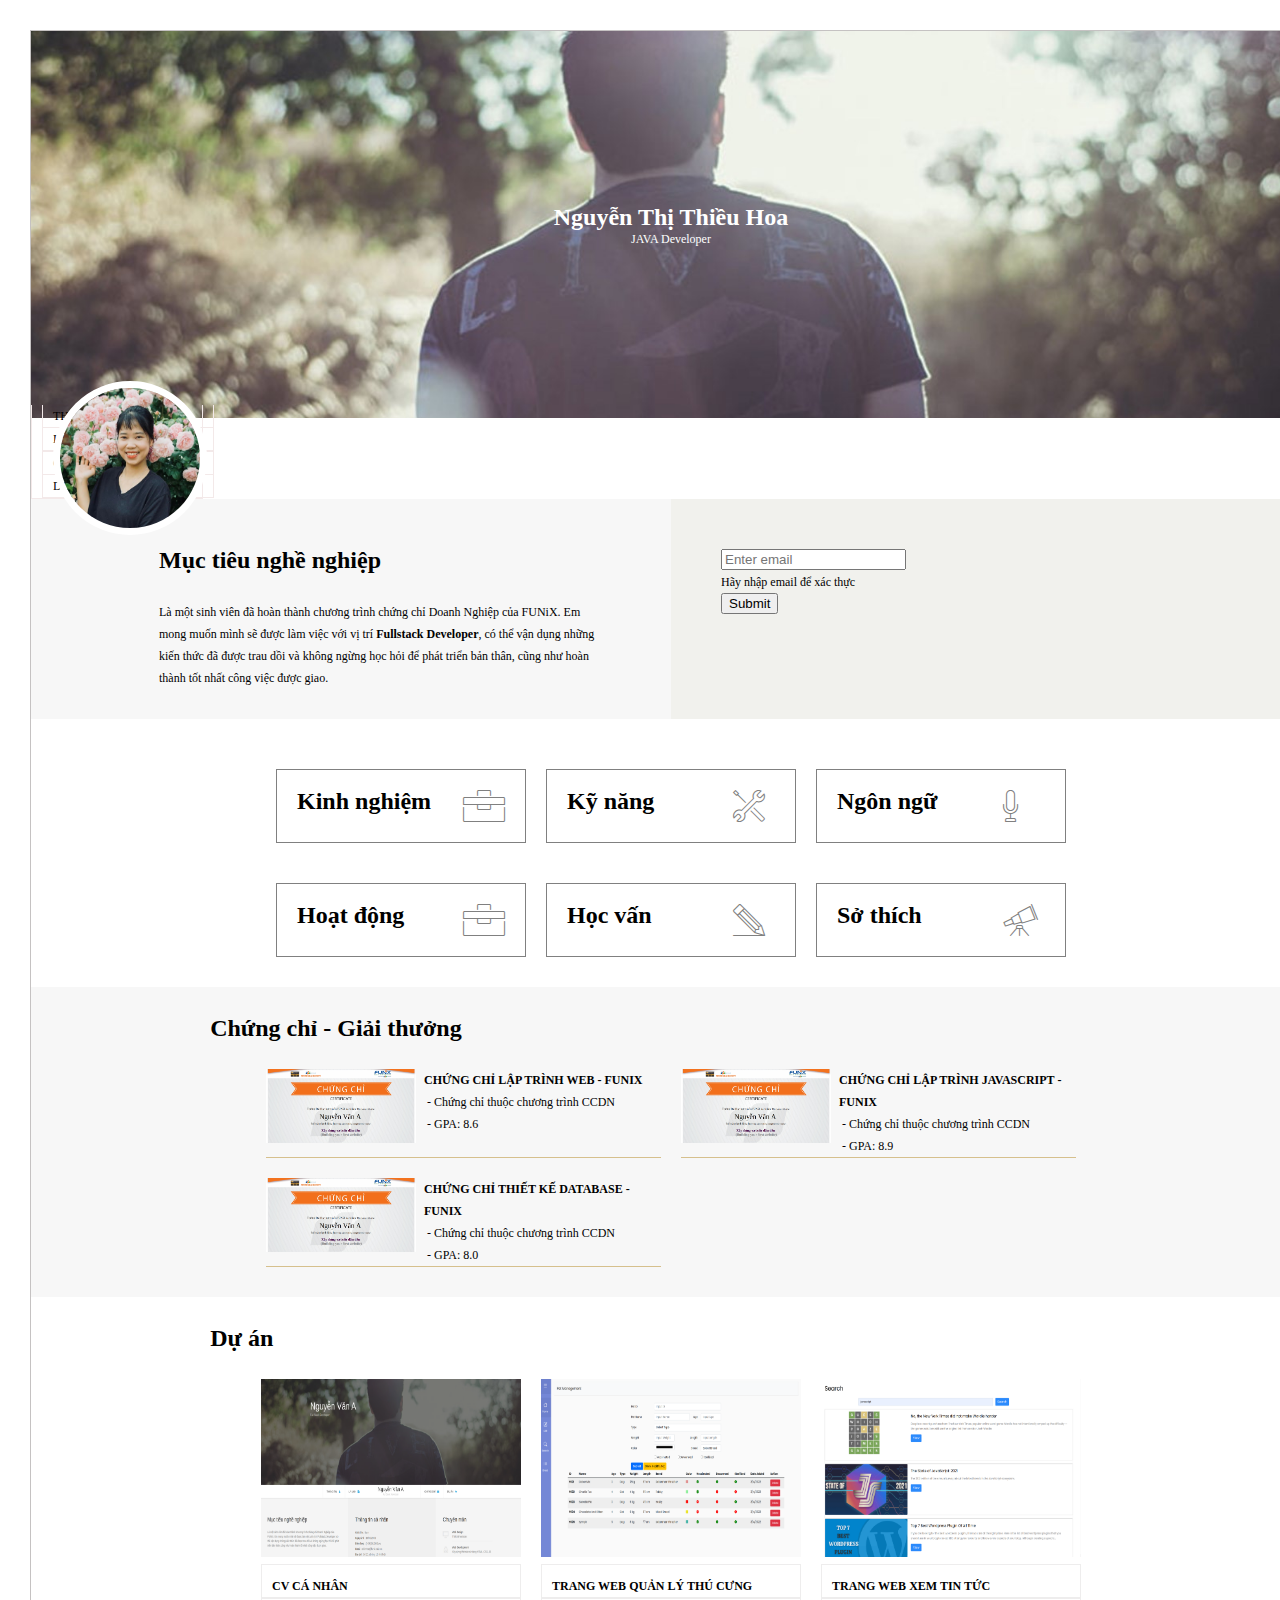
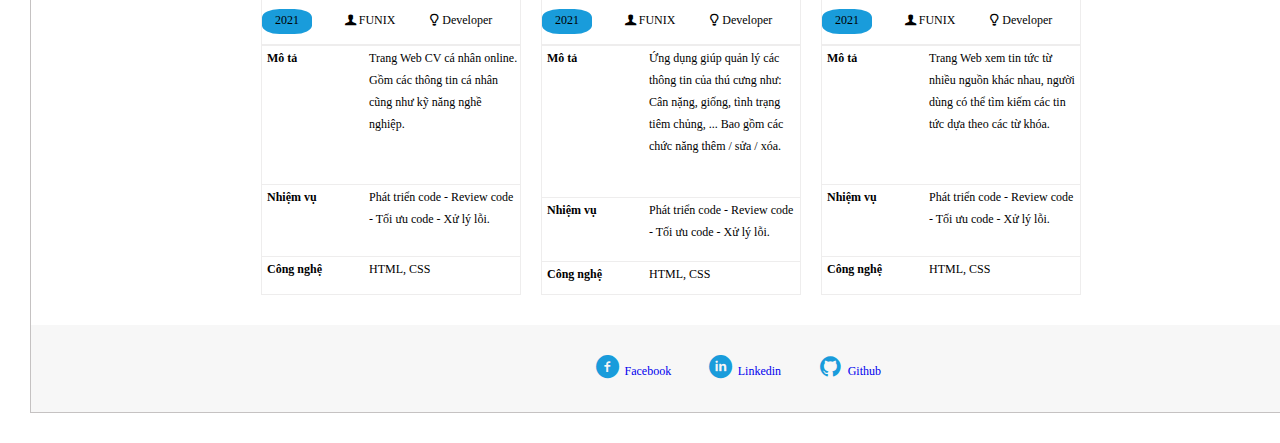
<file: index.html>
<!DOCTYPE html>
<html lang="en">
  <head>
    <meta charset="UTF-8" />
    <meta http-equiv="X-UA-Compatible" content="IE=edge" />
    <meta name="viewport" content="width=device-width, initial-scale=1.0" />
    <link
      href="https://cdn.jsdelivr.net/npm/bootstrap@5.0.2/dist/css/bootstrap.min.css"
      rel="stylesheet"
      integrity="sha384-EVSTQN3/azprG1Anm3QDgpJLIm9Nao0Yz1ztcQTwFspd3yD65VohhpuuCOmLASjC"
      crossorigin="anonymous"
    />
    <link rel="stylesheet" href="./css/style.css" />
    <link rel="stylesheet" href="./css/font.css" />
    <link rel="stylesheet" href="./css/tablet.css" />
    <link rel="stylesheet" href="./css/mobile.css" />

    <title>Assignment 02</title>
  </head>
  <body>
    <!-- Banner -->
    <div id="banner">
      <div class="fullname">
        <h1>Nguyễn Thị Thiều Hoa</h1>
        <!--  -->
        <span>JAVA Developer</span>
      </div>
      <img
        class="photo-banner"
        src="images/banner.jpg"
        alt="the man on screen"
        width="100%"
      />
    </div>

    <!--  Nav bar -->
    <section id="nav-bar" class="navbar bg-light me-auto mb-2 mb-md-0">
      <div class="container-md">
        <nav class="nav-item d-flex">
          <div>
            <a href="#">Thông tin <i class="icon-user"></i></a>
          </div>
          <div>
            <a href="#">Lý lịch <i class="icon-doc-text-inv"></i></a>
          </div>
          <div class="info-nav-bar">
            <img class="avt-defaul" src="/images/hoa.jpg" alt="avt" />
            <!-- <p class="name-nar-bar"><strong>Nguyễn Thị Thiều Hoa</strong></p>
          <p class="job-nar-bar">JAVA Developer</p> -->
          </div>

          <div>
            <a href="#">Chứng chỉ <i class="icon-mail-alt"></i></a>
          </div>
          <div>
            <a href="#">Dự Án <i class="icon-star-1"></i></a>
          </div>
        </nav>
      </div>
    </section>

    <!--  Muc Tieu vaf thong tin ca nhan -->

    <section id="about" class="bg-grey mt-2">
      <div class="container">
        <div id="target">
          <h1 class="section-title fs-3">Mục tiêu nghề nghiệp</h1>
          <p>
            Là một sinh viên đã hoàn thành chương trình chứng chỉ Doanh Nghiệp
            của FUNiX. Em mong muốn mình sẽ được làm việc với vị trí
            <b>Fullstack Developer</b>, có thể vận dụng những kiến thức đã được
            trau dồi và không ngừng học hỏi để phát triển bản thân, cũng như
            hoàn thành tốt nhất công việc được giao.
          </p>
        </div>
        <div id="personal-info">
          <div class="container--1 hidden">
            <h1 class="section-title fs-3">Thông tin cá nhân</h1>
            <ul class="mt-40 info">
              <li><span>Giới tính</span> : Nữ</li>
              <li><span>Ngày sinh</span> : 14/11/1991</li>
              <li><span>Điện thoại</span> : (+81)70-8384-xxxx</li>
              <li><span>Email</span> : sinhvien@funix.edu.vn</li>
              <li><span>Địa chỉ</span> : japan, chiba</li>
              <li><span>Website</span> : https://abc.tech</li>
            </ul>
            <p>
              <i class="icon-twitter"></i><i class="icon-facebook"></i
              ><i class="icon-gplus"></i><i class="icon-linkedin"></i>
            </p>
          </div>
          <div class="container--2">
            <input class="email" type="email" placeholder="Enter email" />
            <p>Hãy nhập email để xác thực</p>
            <button class="btn btn-primary" type="submit">Submit</button>
          </div>
        </div>
      </div>
    </section>

    <!--  Thong tin Chi tiet- JOB INFORMATION -->

    <section id="job-info">
      <div class="container">
        <div class="container-title experience mb-3" style="margin-top: 20px">
          <div class="big-title">
            <h1 class="fs-2">Kinh nghiệm</h1>
            <input
              class="btn btn-warning open hide"
              type="button"
              value="View more"
            />
          </div>
          <div><i class="ic-toolbox"></i></div>
          <div class="detail hide mt-0">
            <ul class="big-list">
              <li>
                <p class="tittle-name">Quản lý bộ phận-Công ty HTC</p>
                <div class="button">
                  <p class="time">11/2021 -</p>
                  <p class="blue-button">Hiện tại</p>
                </div>
                <ul class="list">
                  <li>Xây dựng, phát triển nhóm</li>
                  <li>Chăm sóc khách hàng</li>
                  <li>Sử lý hồ sơ khách và giải quyết vấn đề với tổng.</li>
                </ul>
              </li>
              <li>
                <p class="tittle-name">
                  Nhân viên xử lý hồ sơ - Công ty Gold Star
                </p>
                <p class="time">08/2020 - 10/2021</p>
                <ul class="list">
                  <li>Chăm sóc khách hàng</li>
                  <li>Sử lý hồ sơ khách và giải quyết vấn đề với tổng.</li>
                </ul>
              </li>
            </ul>
            <input
              class="btn btn-warning close hide"
              type="button"
              value="View less"
            />
          </div>
        </div>
        <div class="container-title education mb-3" style="margin-top: 20px">
          <div class="big-title">
            <h1 class="fs-2">Học vấn</h1>
            <input
              class="btn btn-warning open hide"
              type="button"
              value="View more"
            />
          </div>
          <div><i class="ic-pencil"></i></div>
          <div class="detail hide mt-0">
            <ul class="big-list">
              <li>
                <p class="tittle-name">Cử nhân -Đại học Hà Nôi</p>
                <p class="time">09/2009 - 06/2014</p>
                <ul class="list">
                  <li>
                    Tốt nghiệp chuyên ngành kế toán khoa quản trị kinh doanh và
                    du lịch.
                  </li>
                  <li>GPA: 7 / 10</li>
                </ul>
              </li>
              <li>
                <p class="tittle-name">Trường nhật ngữ Sakura</p>
                <p class="time">01/2017 - 12/2017</p>
                <ul class="list">
                  <li>Tiếng nhật</li>
                  <li>GPA: giỏi</li>
                </ul>
              </li>
            </ul>
            <input
              class="btn btn-warning close hide"
              type="button"
              value="View less"
            />
          </div>
        </div>
        <div class="container-title activity mb-3" style="margin-top: 20px">
          <div class="big-title">
            <h1 class="fs-2">Hoạt động</h1>
            <input
              class="btn btn-warning open hide"
              type="button"
              value="View more"
            />
          </div>
          <div><i class="ic-toolbox"></i></div>
          <div class="detail hide mt-0">
            <ul class="big-list">
              <li>
                <p class="tittle-name">FPT Edu Hackathon 2019</p>
                <p class="time">03/2019 - 05/2019</p>
                <ul class="list">
                  <li>FPT Edu Hackathon 2019</li>
                  <li>Đề tài: Trang web về phân loại rác thải.</li>
                </ul>
              </li>
              <li>
                <p class="tittle-name">Câu lạc bộ Z</p>
                <p class="time">08/2016 - 08/2017</p>
                <ul class="list">
                  <li>Trưởng ban chuyên môn</li>
                </ul>
              </li>
            </ul>
            <input
              class="btn btn-warning close hide"
              type="button"
              value="View less"
            />
          </div>
        </div>

        <div class="container-title hobby mb-3" style="margin-top: 20px">
          <div class="big-title">
            <h1 class="fs-2">Sở thích</h1>
            <input
              class="btn btn-warning open hide"
              type="button"
              value="View more"
            />
          </div>

          <div><i class="ic-telescope"></i></div>

          <div class="detail hide mt-0">
            <div>
              <i class="icon ic-megaphone"></i>
              <p>Âm nhạc</p>
            </div>

            <div>
              <i class="icon ic-strategy"></i>
              <p>Chơi game</p>
            </div>
            <div>
              <i class="icon ic-hotairballoon"></i>
              <p>Du lịch</p>
            </div>
            <div>
              <i class="icon ic-basket"></i>
              <p>Nấu ăn</p>
            </div>
            <input
              class="btn btn-warning close hide"
              type="button"
              value="View less"
            />
          </div>
        </div>

        <div class="container-title language mb-3" style="margin-top: 20px">
          <div class="big-title">
            <h1 class="fs-2">Ngôn ngữ</h1>
            <input
              class="btn btn-warning open hide"
              type="button"
              value="View more"
            />
          </div>

          <div><i class="ic-mic"></i></div>
          <div class="detail hide mt-0">
            <p>Tiếng Anh - IELTS 6.5</p>
            <span class="level ielts">
              <span class="lan lan1"></span>
              <span class="lan lan2"></span>
              <span class="lan lan3"></span>
            </span>
            <p>Tiếng Nhật - JLPT N2</p>
            <span class="level jlpt">
              <span class="lan lan1"></span>
              <span class="lan lan2"></span>
              <span class="lan lan3"></span>
            </span>
            <div>
              <input
                class="btn btn-warning close hide"
                type="button"
                value="View less"
              />
            </div>
          </div>
        </div>

        <div class="container-title skill mb-3" style="margin-top: 20px">
          <div class="big-title">
            <h1 class="fs-2">Kỹ năng</h1>
            <input
              class="btn btn-warning open hide"
              type="button"
              value="View more"
            />
          </div>
          <div><i class="ic-tools-2"></i></div>
          <div class="detail hide mt-0">
            <p>HTML/CSS: Fundamental</p>
            <span class="level html">
              <span class="lan lan1"></span>
              <span class="lan lan2"></span>
              <span class="lan lan3"></span>
            </span>
            <p>Javascript: Intermediate</p>
            <span class="level Javasript">
              <span class="lan lan1"></span>
              <span class="lan lan2"></span>
              <span class="lan lan3"></span>
            </span>
            <p>NodeJS: Intermediate</p>
            <span class="level nodeJS">
              <span class="lan lan1"></span>
              <span class="lan lan2"></span>
              <span class="lan lan3"></span>
            </span>
            <p>Bootstrap 5: Fundamental</p>
            <span class="level Bootstrap">
              <span class="lan lan1"></span>
              <span class="lan lan2"></span>
              <span class="lan lan3"></span>
            </span>
            <div>
              <input
                class="btn btn-warning close hide"
                type="button"
                value="View less"
              />
            </div>
          </div>
        </div>
      </div>
    </section>

    <!--  Chung chi, giai thuong -->

    <section id="certificate" class="bg-grey">
      <div class="container">
        <h1 class="section-title fs-2">Chứng chỉ - Giải thưởng</h1>
        <div class="certificate-detail mb-2">
          <div class="image-certificate cer1 mb-1">
            <img src="images/Cert_WEB.png" alt="certificate of web" />

            <div>
              <h2>CHỨNG CHỈ LẬP TRÌNH WEB - FUNIX</h2>
              <ul>
                <li>Chứng chỉ thuộc chương trình CCDN</li>
                <li>GPA: 8.6</li>
              </ul>
            </div>
          </div>

          <div class="image-certificate mb-1">
            <div>
              <img src="images/Cert_WEB.png" alt="certificate of web" />
            </div>
            <div>
              <h2>CHỨNG CHỈ LẬP TRÌNH JAVASCRIPT - FUNIX</h2>
              <ul>
                <li>Chứng chỉ thuộc chương trình CCDN</li>
                <li>GPA: 8.9</li>
              </ul>
            </div>
          </div>

          <div class="image-certificate mb-1 mt-3">
            <div>
              <img src="images/Cert_WEB.png" alt="certificate of web" />
            </div>
            <div>
              <h2>CHỨNG CHỈ THIẾT KẾ DATABASE - FUNIX</h2>
              <ul>
                <li>Chứng chỉ thuộc chương trình CCDN</li>
                <li>GPA: 8.0</li>
              </ul>
            </div>
          </div>
        </div>
      </div>
    </section>

    <!-- Du An  -->

    <section id="project">
      <div class="container">
        <h1 class="section-title">Dự án</h1>
        <div class="project-detail">
          <div class="image-project">
            <img src="images/project_1.png" alt="CV" />
            <div class="project-name">
              <h2><a href="/digital-cv.html" target="_blank">CV CÁ NHÂN</a></h2>
            </div>
            <div class="project-time">
              <div class="project-blue-button">2021</div>
              <div><i class="icon-user-1"></i>FUNIX</div>
              <div><i class="icon-lamp"></i>Developer</div>
            </div>
            <table class="table">
              <tr>
                <th>Mô tả</th>
                <td>
                  Trang Web CV cá nhân online. Gồm các thông tin cá nhân cũng
                  như kỹ năng nghề nghiệp.
                </td>
              </tr>
              <tr>
                <th>Nhiệm vụ</th>
                <td>
                  Phát triển code - Review code - Tối ưu code - Xử lý lỗi.
                </td>
              </tr>
              <tr>
                <th>Công nghệ</th>
                <td>HTML, CSS</td>
              </tr>
            </table>
          </div>

          <div class="image-project">
            <img src="images/project_2.png" alt="web" />
            <div class="project-name">
              <h2>
                <a href="/digital-cv.html" target="_blank"
                  >TRANG WEB QUẢN LÝ THÚ CƯNG</a
                >
              </h2>
            </div>
            <div class="project-time">
              <div class="project-blue-button">2021</div>
              <div><i class="icon-user-1"></i>FUNIX</div>
              <div><i class="icon-lamp"></i>Developer</div>
            </div>
            <table class="table">
              <tr>
                <th>Mô tả</th>
                <td>
                  Ứng dụng giúp quản lý các thông tin của thú cưng như: Cân
                  nặng, giống, tình trạng tiêm chủng, ... Bao gồm các chức năng
                  thêm / sửa / xóa.
                </td>
              </tr>
              <tr>
                <th>Nhiệm vụ</th>
                <td>
                  Phát triển code - Review code - Tối ưu code - Xử lý lỗi.
                </td>
              </tr>
              <tr>
                <th>Công nghệ</th>
                <td>HTML, CSS</td>
              </tr>
            </table>
          </div>

          <div class="image-project">
            <img src="images/project_3.png" alt="web" />
            <div class="project-name">
              <h2>
                <a href="digital-cv.html" target="_blank"
                  >TRANG WEB XEM TIN TỨC</a
                >
              </h2>
            </div>
            <div class="project-time">
              <div class="project-blue-button">2021</div>
              <div><i class="icon-user-1"></i>FUNIX</div>
              <div><i class="icon-lamp"></i>Developer</div>
            </div>
            <table class="table">
              <tr>
                <th>Mô tả</th>
                <td>
                  Trang Web xem tin tức từ nhiều nguồn khác nhau, người dùng có
                  thể tìm kiếm các tin tức dựa theo các từ khóa.
                </td>
              </tr>
              <tr>
                <th>Nhiệm vụ</th>
                <td>
                  Phát triển code - Review code - Tối ưu code - Xử lý lỗi.
                </td>
              </tr>
              <tr>
                <th>Công nghệ</th>
                <td>HTML, CSS</td>
              </tr>
            </table>
          </div>
        </div>
      </div>
    </section>

    <!-- footer -->

    <section id="footer" class="bg-grey">
      <div class="container footer-list">
        <a href="https://www.facebook.com/" target="_blank"
          ><i class="icon-facebook-circled"></i>Facebook</a
        >

        <a href="https://www.linkedin.com/" target="_blank"
          ><i class="icon-linkedin-circled"></i>Linkedin</a
        >

        <a href="https://github.com/" target="_blank"
          ><i class="icon-github-circled"></i>Github</a
        >
      </div>
    </section>
    <script src="script.js"></script>
  </body>
</html>
</file>
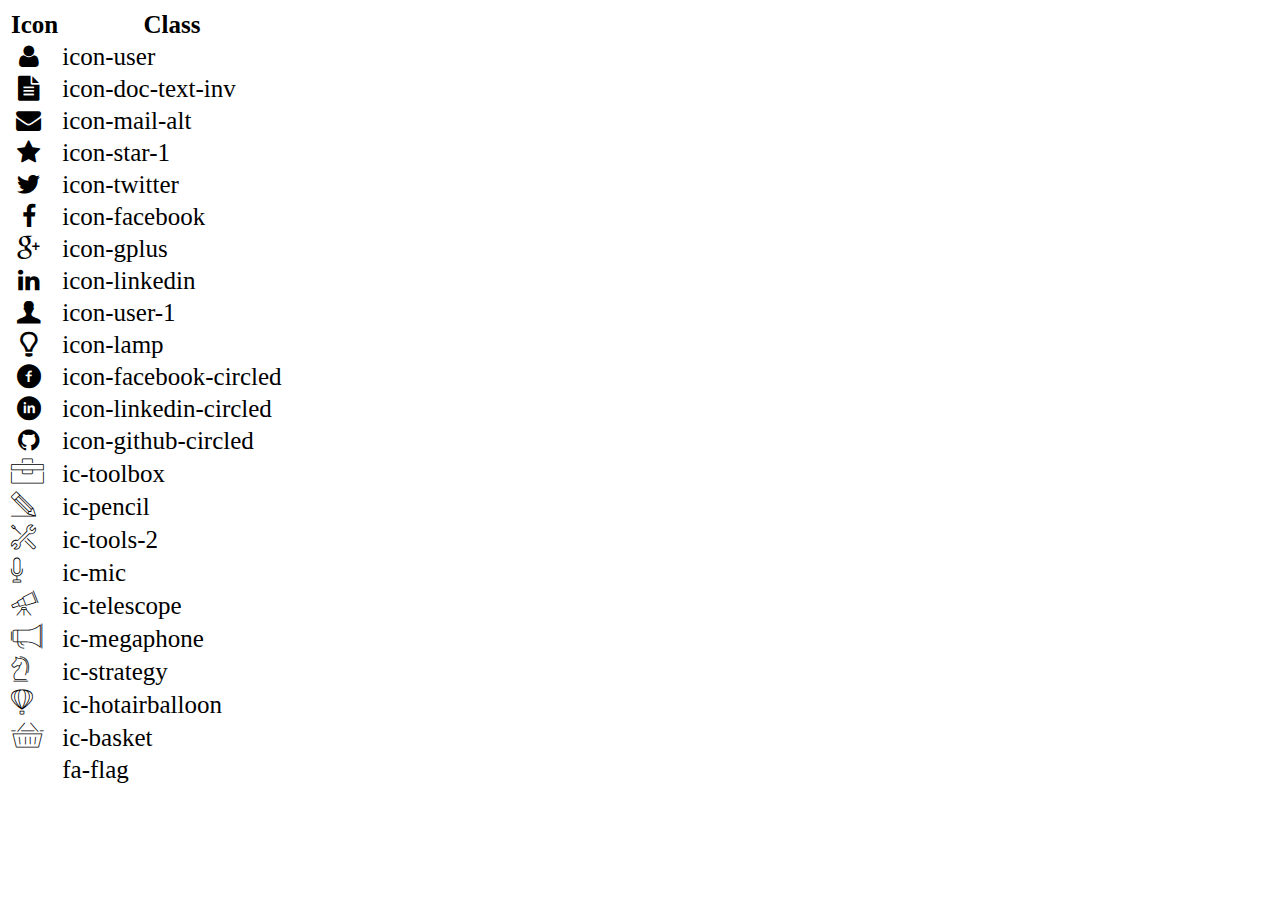
<file: icon-list.html>
<!DOCTYPE html>
<html lang="en">
  <head>
    <meta charset="UTF-8" />
    <meta http-equiv="X-UA-Compatible" content="IE=edge" />
    <meta name="viewport" content="width=device-width, initial-scale=1.0" />
    <link rel="stylesheet" href="css/font.css" />
    <title>Icon List</title>
  </head>

  <body>
    <table style="font-size: 25px">
      <thead>
        <tr>
          <th>Icon</th>
          <th>Class</th>
        </tr>
      </thead>
      <tbody>
        <tr>
          <td><i class="icon-user"></i></td>
          <td>icon-user</td>
        </tr>
        <tr>
          <td><i class="icon-doc-text-inv"></i></td>
          <td>icon-doc-text-inv</td>
        </tr>
        <tr>
          <td><i class="icon-mail-alt"></i></td>
          <td>icon-mail-alt</td>
        </tr>
        <tr>
          <td><i class="icon-star-1"></i></td>
          <td>icon-star-1</td>
        </tr>
        <tr>
          <td><i class="icon-twitter"></i></td>
          <td>icon-twitter</td>
        </tr>
        <tr>
          <td><i class="icon-facebook"></i></td>
          <td>icon-facebook</td>
        </tr>
        <tr>
          <td><i class="icon-gplus"></i></td>
          <td>icon-gplus</td>
        </tr>
        <tr>
          <td><i class="icon-linkedin"></i></td>
          <td>icon-linkedin</td>
        </tr>
        <tr>
          <td><i class="icon-user-1"></i></td>
          <td>icon-user-1</td>
        </tr>
        <tr>
          <td><i class="icon-lamp"></i></td>
          <td>icon-lamp</td>
        </tr>
        <tr>
          <td><i class="icon-facebook-circled"></i></td>
          <td>icon-facebook-circled</td>
        </tr>
        <tr>
          <td><i class="icon-linkedin-circled"></i></td>
          <td>icon-linkedin-circled</td>
        </tr>
        <tr>
          <td><i class="icon-github-circled"></i></td>
          <td>icon-github-circled</td>
        </tr>
        <tr>
          <td><i class="ic-toolbox"></i></td>
          <td>ic-toolbox</td>
        </tr>
        <tr>
          <td><i class="ic-pencil"></i></td>
          <td>ic-pencil</td>
        </tr>
        <tr>
          <td><i class="ic-tools-2"></i></td>
          <td>ic-tools-2</td>
        </tr>

        <tr>
          <td><i class="ic-mic"></i></td>
          <td>ic-mic</td>
        </tr>
        <tr>
          <td><i class="ic-telescope"></i></td>
          <td>ic-telescope</td>
        </tr>
        <tr>
          <td><i class="ic-megaphone"></i></td>
          <td>ic-megaphone</td>
        </tr>
        <tr>
          <td><i class="ic-strategy"></i></td>
          <td>ic-strategy</td>
        </tr>
        <tr>
          <td><i class="ic-hotairballoon"></i></td>
          <td>ic-hotairballoon</td>
        </tr>
        <tr>
          <td><i class="ic-basket"></i></td>
          <td>ic-basket</td>
        </tr>
        <tr>
          <td><i class="fa-flag"></i></td>
          <td>fa-flag</td>
        </tr>
      </tbody>
    </table>
  </body>
</html>
</file>
<file: css/style.css>
* {
  margin: 0px;
}
body {
  line-height: 22px;
  width: 100%;
  font-size: 12px;
  border: 1px rgb(197, 194, 194) solid;
  margin: 30px;
}
.bg-grey {
  background: #f7f7f7;
}

/* hide datail of job information and viewmore viewless button */
.hide {
  display: none !important;
}
.btn-warning {
  font-size: 10px;
}
section > .container {
  width: 100%;
  margin: auto;
  display: block;

  padding: 30px 50px;
}

/* style for banner */
#banner {
  position: relative;
  text-align: center;
  color: white;
  padding: 0;
}
.fullname {
  position: absolute;
  top: 50%;
  left: 50%;
  transform: translate(-50%, -50%);
  text-align: center;
}

/* style for NAV */
#nav-bar {
  text-transform: uppercase;
  position: relative;
  font-size: 12px;

  margin-top: -20px;
  /*   border-bottom: 1px gainsboro solid; */
}

#nav-bar div {
  justify-content: center;
  padding: 0 10px;
  width: 150px;
  text-decoration: none;
  border: 1px rgb(243, 233, 233) solid;
  border-top: none;
}
#nav-bar a {
  color: black;
}
#nav-bar a:link {
  text-decoration: none;
}
#nav-bar a:hover {
  color: black;
  cursor: pointer;
}

#nav-bar i {
  color: #199cdb;
}
/* .info-nav-bar {
  text-transform: none;
  margin-top: -17px;
  border-right: none;
}
.name-nar-bar {
  font-size: 18px;
}
.job-nar-bar {
  font-size: 12px;
  color: grey;
} */
.avt-defaul {
  width: 140px;
  height: 140px;
  border-radius: 50%;
  border: 7px white solid;
  margin: -70px 0;
  z-index: 3;
  position: absolute;
  justify-content: center;
}
/* CSS grid for ABOUT */
#about {
  position: relative;
}

#about .container {
  display: grid;
  grid-template-columns: 1fr 1fr;
  padding: 0;
}

#personal-info {
  padding: 50px 0px 30px 50px;
  background-color: rgb(241, 241, 237);
  justify-content: left;
}
.hidden {
  display: none;
}
#target {
  padding: 50px 10% 30px 20%;
  /*   background-color: rgb(236, 236, 234); */
}
.mt-40 {
  list-style: none;
  padding-left: 0;
}
/* overall  */
.section-title {
  margin-bottom: 30px;
}
.tittle-name {
  font-weight: bold;
}
.time {
  font-style: italic;
}
.list {
  list-style: " - ";
  padding-left: 0;
}

/* CSS grid for job-info */

#job-info .container {
  display: grid;
  grid-template-columns: 250px 250px 250px;
  grid-template-rows: 1fr auto;
  /*  background-color: orchid; */
  gap: 20px;
  justify-content: center;
  padding: 30px 0;
}
.big-list {
  padding-left: 20px;
}
.tittle-name {
  position: relative;
}
/* change color of list style */
.tittle-name::before {
  position: absolute;
  width: 7px;
  height: 7px;
  border-radius: 50%;
  background-color: #199cdb;
  content: "";
  left: -16px;
  top: 9px;
  border: white 1px solid;
}
.big-title {
  margin: 20px 0 20px 20px;
}
/* css for icon */
.ic-toolbox,
.ic-pencil,
.ic-tools-2,
.ic-mic,
.ic-telescope {
  text-align: center;
  color: gray;
  margin-bottom: 20px;
  margin-top: 20px;
  font-size: xx-large;
}

.container-title {
  display: grid;
  grid-template-columns: 75% 25%;
  border: 1px grey solid;
  align-content: start;
}

.detail {
  grid-column: 1/3;
  align-content: start;
  margin: 20px;
}
/* .activity,
.education,
.hobby {
  height: fit-content;
} */

/* style for blue button */
.button {
  display: flex;
}
.blue-button {
  background-color: #199cdb;
  border-radius: 10%;
  width: 70px;
  height: fit-content;
  text-align: center;
}
/* order of items */
.experience {
  grid-column: 1/2;
  grid-row: 1/2;
}

.education {
  grid-column: 2/3;
  grid-row: 2/3;
}
.activity {
  grid-column: 1/2;
  grid-row: 2/3;
}
.hobby {
  grid-column: 3/4;
  grid-row: 2/3;
}
.skill {
  grid-column: 2/3;
  grid-row: 1/2;
}
.language {
  grid-column: 3/4;
  grid-row: 1/2;
}

/* add level for KY NANG/ NGON NGU */
.lan {
  display: inline-block;
  height: 2px;
  margin-right: 10px;
  width: 35px;
}
.ielts .lan1 {
  background: #199cdb;
}
.ielts .lan2 {
  background: #199cdb;
}
.ielts .lan3 {
  background: grey;
}

.jlpt .lan1 {
  background: #199cdb;
}
.jlpt .lan2 {
  background: #199cdb;
}
.jlpt .lan3 {
  background: grey;
}
.html .lan1 {
  background: #199cdb;
}
.html .lan2 {
  background: grey;
}
.html .lan3 {
  background: grey;
}
.Javasript .lan1 {
  background: #199cdb;
}
.Javasript .lan2 {
  background: #199cdb;
}
.Javasript .lan3 {
  background: grey;
}
.nodeJS .lan1 {
  background: #199cdb;
}
.nodeJS .lan2 {
  background: #199cdb;
}
.nodeJS .lan3 {
  background: grey;
}

.Bootstrap .lan1 {
  background: #199cdb;
}
.Bootstrap .lan2 {
  background: grey;
}
.Bootstrap .lan3 {
  background: grey;
}

/* circle for hobby */
.hobby .detail {
  display: grid;
  grid-template-columns: auto auto auto auto;
  justify-content: space-around;
  gap: 5px;
  text-align: center;
}
.icon {
  border: 0.5px #199cdb solid;
  width: 50px;
  height: 30px;
  size: larger;
  padding-top: 8px;
  border-radius: 50%;
}

/* change size of img */
#certificate .container {
  padding: 30px 0;
}
/* #certificate .section-title {
  padding-left: 187px;
} */
#certificate img {
  width: 150px;
  height: auto;
}
#certificate .section-title {
  margin-left: 14%;
}
.certificate-detail {
  display: grid;
  grid-template-columns: 395px 395px;
  grid-template-rows: 1fr 1fr;

  gap: 20px;
  justify-content: center;
}
.image-certificate {
  display: grid;
  grid-template-columns: 40% 60%;
  border-bottom: 1px #d6c08d solid;
}

h2 {
  font-size: 12px;
}
.image-certificate ul {
  list-style: " - ";
  padding-left: 10px;
}

/* css grid for project */
#project .container {
  padding: 30px 0;
}
#project .section-title {
  margin-left: 14%;
}
.project-detail {
  display: grid;
  grid-template-columns: repeat(3, 260px);
  gap: 20px;
  justify-content: center;
}

.image-project {
  position: relative;
}
.image-project img {
  width: 100%;
  height: auto;
}
.project-blue-button {
  background-color: #199cdb;
  border-radius: 35%;
  width: 50px;
  height: 25px;
  text-align: center;
}
.project-time {
  display: flex;
  padding: 10px 0;
  gap: 30px;
  border: 1px rgb(238, 237, 237) solid;
}
.project-name {
  padding: 10px 0 0px 10px;
  border: 1px rgb(238, 237, 237) solid;
}
.project-name a {
  text-decoration: none;
  color: black;
}
table {
  border-collapse: collapse;

  width: 100%;
  height: 250px;
}
th {
  width: 100px;
  /*  top: 0; */
  text-align: left;
  padding-left: 5px;
}
tr {
  border: 1px rgb(238, 237, 237) solid;

  margin-top: 10px;
  padding-bottom: 20px;
  height: fit-content;
  vertical-align: top;
}

/* footer */
#footer i {
  font-size: x-large;
  color: #199cdb;
}
.footer-list {
  list-style: none;
  display: inline-block;
  text-align: center;
}
.footer-list a {
  padding-left: 30px;
}
#footer a:link {
  text-decoration: none;
}
#footer a:hover {
  cursor: pointer;
}

/* style for digital-CV */
.digital-container {
  display: grid;
  grid-template-columns: 2fr 1fr 1fr;
  grid-template-rows: auto 1fr;
  gap: 10px;
  border: #1936db solid 10px;
  background-color: #1936db;
}
.section {
  background-color: #f7f7f7;
  color: black;
}

/*  bố cục trên màn laptop */
.timeline {
  grid-row: 1/3;
  grid-column: 3/4;
}
.teams {
  grid-column: 2/3;
  grid-row: 1/2;
}

.digital-container .big-title {
  padding-bottom: 20px;
  border-bottom: rgb(233, 224, 224) solid 2px;
  color: #1936db;
  font-weight: bold;
  margin-bottom: 0;
  font-family: sans-serif;
}

/* grid cho từng phần nhỏ */
.goal,
.team,
.pri,
.period {
  display: grid;
  grid-template-columns: 25% 75%;
  padding-top: 10px;
}
.goal {
  border-bottom: rgb(233, 224, 224) solid 2px;
}
.goals i {
  justify-self: center;
}
.period {
  border-bottom: rgb(113, 194, 247) dotted 2px;
}
.grid {
  margin: 0px 20px;
  padding: 0;
}
.scopes > .grid {
  display: grid;
  grid-template-columns: 1fr 1fr;
  gap: 20px;
}

/* tao vong tron cho project date */
.circle {
  border-radius: 50%;
  width: 40px;
  height: 40px;
  background-color: #c0a3f7;
  border: #6944ad solid 2px;
  padding: 7px 6px;
  color: #f7f7f7;
  margin: 0 5px 5px 10px;
}
.timeline-detail {
  margin-left: 10px;
}
</file>
<file: css/font.css>
@font-face {
	font-family: 'open_sanslight';
	src: url('../fonts/OpenSans-Light-webfont.eot');
	src: url('../fonts/OpenSans-Light-webfont.eot#iefix') format('embedded-opentype'),
		url('../fonts/OpenSans-Light-webfont.woff') format('woff'),
		url('../fonts/OpenSans-Light-webfont.ttf') format('truetype'),
		url('../fonts/OpenSans-Light-webfont.svg#open_sanslight') format('svg');
	font-weight: normal;
	font-style: normal;

}

@font-face {
	font-family: 'open_sansitalic';
	src: url('../fonts/OpenSans-Italic-webfont.eot');
	src: url('../fonts/OpenSans-Italic-webfont.eot#iefix') format('embedded-opentype'),
		url('../fonts/OpenSans-Italic-webfont.woff') format('woff'),
		url('../fonts/OpenSans-Italic-webfont.ttf') format('truetype'),
		url('../fonts/OpenSans-Italic-webfont.svg#open_sansitalic') format('svg');
	font-weight: normal;
	font-style: normal;

}

@font-face {
	font-family: 'open_sanssemibold';
	src: url('../fonts/OpenSans-Semibold-webfont.eot');
	src: url('../fonts/OpenSans-Semibold-webfont.eot#iefix') format('embedded-opentype'),
		url('../fonts/OpenSans-Semibold-webfont.woff') format('woff'),
		url('../fonts/OpenSans-Semibold-webfont.ttf') format('truetype'),
		url('../fonts/OpenSans-Semibold-webfont.svg#open_sanssemibold') format('svg');
	font-weight: normal;
	font-style: normal;

}


@font-face {
	font-family: 'open_sanslight_italic';
	src: url('../fonts/OpenSans-LightItalic-webfont.eot');
	src: url('../fonts/OpenSans-LightItalic-webfont.eot#iefix') format('embedded-opentype'),
		url('../fonts/OpenSans-LightItalic-webfont.woff') format('woff'),
		url('../fonts/OpenSans-LightItalic-webfont.ttf') format('truetype'),
		url('../fonts/OpenSans-LightItalic-webfont.svg#open_sanslight_italic') format('svg');
	font-weight: normal;
	font-style: normal;

}

@font-face {
	font-family: 'open_sansregular';
	src: url('../fonts/OpenSans-Regular-webfont.eot');
	src: url('../fonts/OpenSans-Regular-webfont.eot#iefix') format('embedded-opentype'),
		url('../fonts/OpenSans-Regular-webfont.woff') format('woff'),
		url('../fonts/OpenSans-Regular-webfont.ttf') format('truetype'),
		url('../fonts/OpenSans-Regular-webfont.svg#open_sansregular') format('svg');
	font-weight: normal;
	font-style: normal;

}


@font-face {
	font-family: 'fontello';
	src: url('../fonts/fontello.eot');
	src: url('../fonts/fontello.eot#iefix') format('embedded-opentype'),
		url('../fonts/fontello.woff') format('woff'),
		url('../fonts/fontello.ttf') format('truetype'),
		url('../fonts/fontello.svg#fontello') format('svg');
	font-weight: normal;
	font-style: normal;
}

[class^="icon-"]:before,
[class*=" icon-"]:before {
	font-family: "fontello";
	font-style: normal;
	font-weight: normal;
	speak: none;

	display: inline-block;
	text-decoration: inherit;
	width: 1em;
	margin-right: .2em;
	text-align: center;
	/* opacity: .8; */

	/* For safety - reset parent styles, that can break glyph codes*/
	font-variant: normal;
	text-transform: none;

	/* fix buttons height, for twitter bootstrap */
	line-height: 1em;

	/* Animation center compensation - margins should be symmetric */
	/* remove if not needed */
	margin-left: .2em;

	/* you can be more comfortable with increased icons size */
	/* font-size: 120%; */

	/* Font smoothing. That was taken from TWBS */
	-webkit-font-smoothing: antialiased;
	-moz-osx-font-smoothing: grayscale;

	/* Uncomment for 3D effect */
	/* text-shadow: 1px 1px 1px rgba(127, 127, 127, 0.3); */
}

.icon-emo-happy:before {
	content: '\e800';
}

/* '' */
.icon-emo-wink:before {
	content: '\e801';
}

/* '' */
.icon-emo-wink2:before {
	content: '\e802';
}

/* '' */
.icon-emo-unhappy:before {
	content: '\e803';
}

/* '' */
.icon-emo-sleep:before {
	content: '\e804';
}

/* '' */
.icon-emo-thumbsup:before {
	content: '\e805';
}

/* '' */
.icon-emo-devil:before {
	content: '\e806';
}

/* '' */
.icon-emo-surprised:before {
	content: '\e807';
}

/* '' */
.icon-emo-tongue:before {
	content: '\e808';
}

/* '' */
.icon-emo-coffee:before {
	content: '\e809';
}

/* '' */
.icon-emo-sunglasses:before {
	content: '\e80a';
}

/* '' */
.icon-emo-displeased:before {
	content: '\e80b';
}

/* '' */
.icon-emo-beer:before {
	content: '\e80c';
}

/* '' */
.icon-emo-grin:before {
	content: '\e80d';
}

/* '' */
.icon-emo-angry:before {
	content: '\e80e';
}

/* '' */
.icon-emo-saint:before {
	content: '\e80f';
}

/* '' */
.icon-emo-cry:before {
	content: '\e810';
}

/* '' */
.icon-emo-shoot:before {
	content: '\e811';
}

/* '' */
.icon-emo-squint:before {
	content: '\e812';
}

/* '' */
.icon-emo-laugh:before {
	content: '\e813';
}

/* '' */
.icon-spin1:before {
	content: '\e814';
}

/* '' */
.icon-spin2:before {
	content: '\e815';
}

/* '' */
.icon-spin3:before {
	content: '\e816';
}

/* '' */
.icon-spin4:before {
	content: '\e817';
}

/* '' */
.icon-spin5:before {
	content: '\e818';
}

/* '' */
.icon-spin6:before {
	content: '\e819';
}

/* '' */
.icon-firefox:before {
	content: '\e81a';
}

/* '' */
.icon-chrome:before {
	content: '\e81b';
}

/* '' */
.icon-opera:before {
	content: '\e81c';
}

/* '' */
.icon-ie:before {
	content: '\e81d';
}

/* '' */
.icon-crown:before {
	content: '\e81e';
}

/* '' */
.icon-crown-plus:before {
	content: '\e81f';
}

/* '' */
.icon-crown-minus:before {
	content: '\e820';
}

/* '' */
.icon-marquee:before {
	content: '\e821';
}

/* '' */
.icon-glass:before {
	content: '\e822';
}

/* '' */
.icon-music:before {
	content: '\e823';
}

/* '' */
.icon-search:before {
	content: '\e824';
}

/* '' */
.icon-mail:before {
	content: '\e825';
}

/* '' */
.icon-mail-alt:before {
	content: '\e826';
}

/* '' */
.icon-mail-squared:before {
	content: '\e827';
}

/* '' */
.icon-heart:before {
	content: '\e828';
}

/* '' */
.icon-heart-empty:before {
	content: '\e829';
}

/* '' */
.icon-star-1:before {
	content: '\e82a';
}

/* '' */
.icon-star-empty-1:before {
	content: '\e82b';
}

/* '' */
.icon-star-half:before {
	content: '\e82c';
}

/* '' */
.icon-star-half-alt:before {
	content: '\e82d';
}

/* '' */
.icon-user:before {
	content: '\e82e';
}

/* '' */
.icon-user-plus:before {
	content: '\e82f';
}

/* '' */
.icon-user-times:before {
	content: '\e830';
}

/* '' */
.icon-users:before {
	content: '\e831';
}

/* '' */
.icon-male:before {
	content: '\e832';
}

/* '' */
.icon-female:before {
	content: '\e833';
}

/* '' */
.icon-child:before {
	content: '\e834';
}

/* '' */
.icon-user-secret:before {
	content: '\e835';
}

/* '' */
.icon-video:before {
	content: '\e836';
}

/* '' */
.icon-videocam:before {
	content: '\e837';
}

/* '' */
.icon-picture:before {
	content: '\e838';
}

/* '' */
.icon-camera:before {
	content: '\e839';
}

/* '' */
.icon-camera-alt:before {
	content: '\e83a';
}

/* '' */
.icon-th-large:before {
	content: '\e83b';
}

/* '' */
.icon-th:before {
	content: '\e83c';
}

/* '' */
.icon-th-list:before {
	content: '\e83d';
}

/* '' */
.icon-ok:before {
	content: '\e83e';
}

/* '' */
.icon-ok-circled:before {
	content: '\e83f';
}

/* '' */
.icon-ok-circled2:before {
	content: '\e840';
}

/* '' */
.icon-ok-squared:before {
	content: '\e841';
}

/* '' */
.icon-cancel:before {
	content: '\e842';
}

/* '' */
.icon-cancel-circled:before {
	content: '\e843';
}

/* '' */
.icon-cancel-circled2:before {
	content: '\e844';
}

/* '' */
.icon-plus:before {
	content: '\e845';
}

/* '' */
.icon-plus-circled:before {
	content: '\e846';
}

/* '' */
.icon-plus-squared:before {
	content: '\e847';
}

/* '' */
.icon-plus-squared-alt:before {
	content: '\e848';
}

/* '' */
.icon-minus:before {
	content: '\e849';
}

/* '' */
.icon-minus-circled:before {
	content: '\e84a';
}

/* '' */
.icon-minus-squared:before {
	content: '\e84b';
}

/* '' */
.icon-minus-squared-alt:before {
	content: '\e84c';
}

/* '' */
.icon-help:before {
	content: '\e84d';
}

/* '' */
.icon-help-circled:before {
	content: '\e84e';
}

/* '' */
.icon-info-circled:before {
	content: '\e84f';
}

/* '' */
.icon-info:before {
	content: '\e850';
}

/* '' */
.icon-home:before {
	content: '\e851';
}

/* '' */
.icon-link:before {
	content: '\e852';
}

/* '' */
.icon-unlink:before {
	content: '\e853';
}

/* '' */
.icon-link-ext:before {
	content: '\e854';
}

/* '' */
.icon-link-ext-alt:before {
	content: '\e855';
}

/* '' */
.icon-attach:before {
	content: '\e856';
}

/* '' */
.icon-lock:before {
	content: '\e857';
}

/* '' */
.icon-lock-open:before {
	content: '\e858';
}

/* '' */
.icon-lock-open-alt:before {
	content: '\e859';
}

/* '' */
.icon-pin:before {
	content: '\e85a';
}

/* '' */
.icon-eye:before {
	content: '\e85b';
}

/* '' */
.icon-eye-off:before {
	content: '\e85c';
}

/* '' */
.icon-tag-1:before {
	content: '\e85d';
}

/* '' */
.icon-tags:before {
	content: '\e85e';
}

/* '' */
.icon-bookmark:before {
	content: '\e85f';
}

/* '' */
.icon-bookmark-empty:before {
	content: '\e860';
}

/* '' */
.icon-flag:before {
	content: '\e861';
}

/* '' */
.icon-flag-empty:before {
	content: '\e862';
}

/* '' */
.icon-flag-checkered:before {
	content: '\e863';
}

/* '' */
.icon-thumbs-up:before {
	content: '\e864';
}

/* '' */
.icon-thumbs-down:before {
	content: '\e865';
}

/* '' */
.icon-thumbs-up-alt:before {
	content: '\e866';
}

/* '' */
.icon-thumbs-down-alt:before {
	content: '\e867';
}

/* '' */
.icon-download:before {
	content: '\e868';
}

/* '' */
.icon-upload:before {
	content: '\e869';
}

/* '' */
.icon-download-cloud:before {
	content: '\e86a';
}

/* '' */
.icon-upload-cloud:before {
	content: '\e86b';
}

/* '' */
.icon-reply:before {
	content: '\e86c';
}

/* '' */
.icon-reply-all:before {
	content: '\e86d';
}

/* '' */
.icon-forward:before {
	content: '\e86e';
}

/* '' */
.icon-quote-left:before {
	content: '\e86f';
}

/* '' */
.icon-quote-right:before {
	content: '\e870';
}

/* '' */
.icon-code:before {
	content: '\e871';
}

/* '' */
.icon-export:before {
	content: '\e872';
}

/* '' */
.icon-export-alt:before {
	content: '\e873';
}

/* '' */
.icon-share:before {
	content: '\e874';
}

/* '' */
.icon-share-squared:before {
	content: '\e875';
}

/* '' */
.icon-pencil:before {
	content: '\e876';
}

/* '' */
.icon-pencil-squared:before {
	content: '\e877';
}

/* '' */
.icon-edit:before {
	content: '\e878';
}

/* '' */
.icon-print:before {
	content: '\e879';
}

/* '' */
.icon-retweet:before {
	content: '\e87a';
}

/* '' */
.icon-keyboard:before {
	content: '\e87b';
}

/* '' */
.icon-gamepad:before {
	content: '\e87c';
}

/* '' */
.icon-comment:before {
	content: '\e87d';
}

/* '' */
.icon-chat:before {
	content: '\e87e';
}

/* '' */
.icon-comment-empty:before {
	content: '\e87f';
}

/* '' */
.icon-chat-empty:before {
	content: '\e880';
}

/* '' */
.icon-bell:before {
	content: '\e881';
}

/* '' */
.icon-bell-alt:before {
	content: '\e882';
}

/* '' */
.icon-bell-off:before {
	content: '\e883';
}

/* '' */
.icon-bell-off-empty:before {
	content: '\e884';
}

/* '' */
.icon-attention-alt:before {
	content: '\e885';
}

/* '' */
.icon-attention:before {
	content: '\e886';
}

/* '' */
.icon-attention-circled:before {
	content: '\e887';
}

/* '' */
.icon-location:before {
	content: '\e888';
}

/* '' */
.icon-direction:before {
	content: '\e889';
}

/* '' */
.icon-compass:before {
	content: '\e88a';
}

/* '' */
.icon-trash:before {
	content: '\e88b';
}

/* '' */
.icon-trash-empty:before {
	content: '\e88c';
}

/* '' */
.icon-doc:before {
	content: '\e88d';
}

/* '' */
.icon-docs:before {
	content: '\e88e';
}

/* '' */
.icon-doc-text:before {
	content: '\e88f';
}

/* '' */
.icon-doc-inv:before {
	content: '\e890';
}

/* '' */
.icon-doc-text-inv:before {
	content: '\e891';
}

/* '' */
.icon-file-pdf:before {
	content: '\e892';
}

/* '' */
.icon-file-word:before {
	content: '\e893';
}

/* '' */
.icon-file-excel:before {
	content: '\e894';
}

/* '' */
.icon-file-powerpoint:before {
	content: '\e895';
}

/* '' */
.icon-file-image:before {
	content: '\e896';
}

/* '' */
.icon-file-archive:before {
	content: '\e897';
}

/* '' */
.icon-file-audio:before {
	content: '\e898';
}

/* '' */
.icon-file-video:before {
	content: '\e899';
}

/* '' */
.icon-file-code:before {
	content: '\e89a';
}

/* '' */
.icon-folder:before {
	content: '\e89b';
}

/* '' */
.icon-folder-open:before {
	content: '\e89c';
}

/* '' */
.icon-folder-empty:before {
	content: '\e89d';
}

/* '' */
.icon-folder-open-empty:before {
	content: '\e89e';
}

/* '' */
.icon-box:before {
	content: '\e89f';
}

/* '' */
.icon-rss:before {
	content: '\e8a0';
}

/* '' */
.icon-rss-squared:before {
	content: '\e8a1';
}

/* '' */
.icon-phone:before {
	content: '\e8a2';
}

/* '' */
.icon-phone-squared:before {
	content: '\e8a3';
}

/* '' */
.icon-fax:before {
	content: '\e8a4';
}

/* '' */
.icon-menu:before {
	content: '\e8a5';
}

/* '' */
.icon-cog:before {
	content: '\e8a6';
}

/* '' */
.icon-cog-alt:before {
	content: '\e8a7';
}

/* '' */
.icon-wrench:before {
	content: '\e8a8';
}

/* '' */
.icon-sliders:before {
	content: '\e8a9';
}

/* '' */
.icon-basket:before {
	content: '\e8aa';
}

/* '' */
.icon-cart-plus:before {
	content: '\e8ab';
}

/* '' */
.icon-cart-arrow-down:before {
	content: '\e8ac';
}

/* '' */
.icon-calendar:before {
	content: '\e8ad';
}

/* '' */
.icon-calendar-empty:before {
	content: '\e8ae';
}

/* '' */
.icon-login:before {
	content: '\e8af';
}

/* '' */
.icon-logout:before {
	content: '\e8b0';
}

/* '' */
.icon-mic:before {
	content: '\e8b1';
}

/* '' */
.icon-mute:before {
	content: '\e8b2';
}

/* '' */
.icon-volume-off:before {
	content: '\e8b3';
}

/* '' */
.icon-volume-down:before {
	content: '\e8b4';
}

/* '' */
.icon-volume-up:before {
	content: '\e8b5';
}

/* '' */
.icon-headphones:before {
	content: '\e8b6';
}

/* '' */
.icon-clock:before {
	content: '\e8b7';
}

/* '' */
.icon-lightbulb:before {
	content: '\e8b8';
}

/* '' */
.icon-block:before {
	content: '\e8b9';
}

/* '' */
.icon-resize-full:before {
	content: '\e8ba';
}

/* '' */
.icon-resize-full-alt:before {
	content: '\e8bb';
}

/* '' */
.icon-resize-small:before {
	content: '\e8bc';
}

/* '' */
.icon-resize-vertical:before {
	content: '\e8bd';
}

/* '' */
.icon-resize-horizontal:before {
	content: '\e8be';
}

/* '' */
.icon-move:before {
	content: '\e8bf';
}

/* '' */
.icon-zoom-in:before {
	content: '\e8c0';
}

/* '' */
.icon-zoom-out:before {
	content: '\e8c1';
}

/* '' */
.icon-down-circled2:before {
	content: '\e8c2';
}

/* '' */
.icon-up-circled2:before {
	content: '\e8c3';
}

/* '' */
.icon-left-circled2:before {
	content: '\e8c4';
}

/* '' */
.icon-right-circled2:before {
	content: '\e8c5';
}

/* '' */
.icon-down-dir:before {
	content: '\e8c6';
}

/* '' */
.icon-up-dir:before {
	content: '\e8c7';
}

/* '' */
.icon-left-dir:before {
	content: '\e8c8';
}

/* '' */
.icon-right-dir:before {
	content: '\e8c9';
}

/* '' */
.icon-down-open:before {
	content: '\e8ca';
}

/* '' */
.icon-left-open:before {
	content: '\e8cb';
}

/* '' */
.icon-right-open:before {
	content: '\e8cc';
}

/* '' */
.icon-up-open:before {
	content: '\e8cd';
}

/* '' */
.icon-angle-left:before {
	content: '\e8ce';
}

/* '' */
.icon-angle-right:before {
	content: '\e8cf';
}

/* '' */
.icon-angle-up:before {
	content: '\e8d0';
}

/* '' */
.icon-angle-down:before {
	content: '\e8d1';
}

/* '' */
.icon-angle-circled-left:before {
	content: '\e8d2';
}

/* '' */
.icon-angle-circled-right:before {
	content: '\e8d3';
}

/* '' */
.icon-angle-circled-up:before {
	content: '\e8d4';
}

/* '' */
.icon-angle-circled-down:before {
	content: '\e8d5';
}

/* '' */
.icon-angle-double-left:before {
	content: '\e8d6';
}

/* '' */
.icon-angle-double-right:before {
	content: '\e8d7';
}

/* '' */
.icon-angle-double-up:before {
	content: '\e8d8';
}

/* '' */
.icon-angle-double-down:before {
	content: '\e8d9';
}

/* '' */
.icon-down:before {
	content: '\e8da';
}

/* '' */
.icon-left:before {
	content: '\e8db';
}

/* '' */
.icon-right:before {
	content: '\e8dc';
}

/* '' */
.icon-up:before {
	content: '\e8dd';
}

/* '' */
.icon-down-big:before {
	content: '\e8de';
}

/* '' */
.icon-left-big:before {
	content: '\e8df';
}

/* '' */
.icon-right-big:before {
	content: '\e8e0';
}

/* '' */
.icon-up-big:before {
	content: '\e8e1';
}

/* '' */
.icon-right-hand:before {
	content: '\e8e2';
}

/* '' */
.icon-left-hand:before {
	content: '\e8e3';
}

/* '' */
.icon-up-hand:before {
	content: '\e8e4';
}

/* '' */
.icon-down-hand:before {
	content: '\e8e5';
}

/* '' */
.icon-left-circled:before {
	content: '\e8e6';
}

/* '' */
.icon-right-circled:before {
	content: '\e8e7';
}

/* '' */
.icon-up-circled:before {
	content: '\e8e8';
}

/* '' */
.icon-down-circled:before {
	content: '\e8e9';
}

/* '' */
.icon-cw:before {
	content: '\e8ea';
}

/* '' */
.icon-ccw:before {
	content: '\e8eb';
}

/* '' */
.icon-arrows-cw:before {
	content: '\e8ec';
}

/* '' */
.icon-level-up:before {
	content: '\e8ed';
}

/* '' */
.icon-level-down:before {
	content: '\e8ee';
}

/* '' */
.icon-shuffle:before {
	content: '\e8ef';
}

/* '' */
.icon-exchange:before {
	content: '\e8f0';
}

/* '' */
.icon-history:before {
	content: '\e8f1';
}

/* '' */
.icon-expand:before {
	content: '\e8f2';
}

/* '' */
.icon-collapse:before {
	content: '\e8f3';
}

/* '' */
.icon-expand-right:before {
	content: '\e8f4';
}

/* '' */
.icon-collapse-left:before {
	content: '\e8f5';
}

/* '' */
.icon-play:before {
	content: '\e8f6';
}

/* '' */
.icon-play-circled:before {
	content: '\e8f7';
}

/* '' */
.icon-play-circled2:before {
	content: '\e8f8';
}

/* '' */
.icon-stop:before {
	content: '\e8f9';
}

/* '' */
.icon-pause:before {
	content: '\e8fa';
}

/* '' */
.icon-to-end:before {
	content: '\e8fb';
}

/* '' */
.icon-to-end-alt:before {
	content: '\e8fc';
}

/* '' */
.icon-to-start:before {
	content: '\e8fd';
}

/* '' */
.icon-to-start-alt:before {
	content: '\e8fe';
}

/* '' */
.icon-fast-fw:before {
	content: '\e8ff';
}

/* '' */
.icon-fast-bw:before {
	content: '\e900';
}

/* '' */
.icon-eject:before {
	content: '\e901';
}

/* '' */
.icon-target:before {
	content: '\e902';
}

/* '' */
.icon-signal:before {
	content: '\e903';
}

/* '' */
.icon-wifi:before {
	content: '\e904';
}

/* '' */
.icon-award:before {
	content: '\e905';
}

/* '' */
.icon-desktop:before {
	content: '\e906';
}

/* '' */
.icon-laptop:before {
	content: '\e907';
}

/* '' */
.icon-tablet:before {
	content: '\e908';
}

/* '' */
.icon-mobile:before {
	content: '\e909';
}

/* '' */
.icon-inbox:before {
	content: '\e90a';
}

/* '' */
.icon-globe:before {
	content: '\e90b';
}

/* '' */
.icon-sun:before {
	content: '\e90c';
}

/* '' */
.icon-cloud:before {
	content: '\e90d';
}

/* '' */
.icon-flash:before {
	content: '\e90e';
}

/* '' */
.icon-moon:before {
	content: '\e90f';
}

/* '' */
.icon-umbrella-1:before {
	content: '\e910';
}

/* '' */
.icon-flight:before {
	content: '\e911';
}

/* '' */
.icon-fighter-jet:before {
	content: '\e912';
}

/* '' */
.icon-paper-plane:before {
	content: '\e913';
}

/* '' */
.icon-paper-plane-empty:before {
	content: '\e914';
}

/* '' */
.icon-space-shuttle:before {
	content: '\e915';
}

/* '' */
.icon-leaf:before {
	content: '\e916';
}

/* '' */
.icon-font:before {
	content: '\e917';
}

/* '' */
.icon-bold:before {
	content: '\e918';
}

/* '' */
.icon-medium:before {
	content: '\e919';
}

/* '' */
.icon-italic:before {
	content: '\e91a';
}

/* '' */
.icon-header:before {
	content: '\e91b';
}

/* '' */
.icon-paragraph:before {
	content: '\e91c';
}

/* '' */
.icon-text-height:before {
	content: '\e91d';
}

/* '' */
.icon-text-width:before {
	content: '\e91e';
}

/* '' */
.icon-align-left:before {
	content: '\e91f';
}

/* '' */
.icon-align-center:before {
	content: '\e920';
}

/* '' */
.icon-align-right:before {
	content: '\e921';
}

/* '' */
.icon-align-justify:before {
	content: '\e922';
}

/* '' */
.icon-list:before {
	content: '\e923';
}

/* '' */
.icon-indent-left:before {
	content: '\e924';
}

/* '' */
.icon-indent-right:before {
	content: '\e925';
}

/* '' */
.icon-list-bullet:before {
	content: '\e926';
}

/* '' */
.icon-list-numbered:before {
	content: '\e927';
}

/* '' */
.icon-strike:before {
	content: '\e928';
}

/* '' */
.icon-underline:before {
	content: '\e929';
}

/* '' */
.icon-superscript:before {
	content: '\e92a';
}

/* '' */
.icon-subscript:before {
	content: '\e92b';
}

/* '' */
.icon-table:before {
	content: '\e92c';
}

/* '' */
.icon-columns:before {
	content: '\e92d';
}

/* '' */
.icon-crop:before {
	content: '\e92e';
}

/* '' */
.icon-scissors:before {
	content: '\e92f';
}

/* '' */
.icon-paste:before {
	content: '\e930';
}

/* '' */
.icon-briefcase:before {
	content: '\e931';
}

/* '' */
.icon-suitcase:before {
	content: '\e932';
}

/* '' */
.icon-ellipsis:before {
	content: '\e933';
}

/* '' */
.icon-ellipsis-vert:before {
	content: '\e934';
}

/* '' */
.icon-off:before {
	content: '\e935';
}

/* '' */
.icon-road:before {
	content: '\e936';
}

/* '' */
.icon-list-alt:before {
	content: '\e937';
}

/* '' */
.icon-qrcode:before {
	content: '\e938';
}

/* '' */
.icon-barcode:before {
	content: '\e939';
}

/* '' */
.icon-book:before {
	content: '\e93a';
}

/* '' */
.icon-ajust:before {
	content: '\e93b';
}

/* '' */
.icon-tint:before {
	content: '\e93c';
}

/* '' */
.icon-toggle-off:before {
	content: '\e93d';
}

/* '' */
.icon-toggle-on:before {
	content: '\e93e';
}

/* '' */
.icon-check:before {
	content: '\e93f';
}

/* '' */
.icon-check-empty:before {
	content: '\e940';
}

/* '' */
.icon-circle:before {
	content: '\e941';
}

/* '' */
.icon-circle-empty:before {
	content: '\e942';
}

/* '' */
.icon-circle-thin:before {
	content: '\e943';
}

/* '' */
.icon-circle-notch:before {
	content: '\e944';
}

/* '' */
.icon-dot-circled:before {
	content: '\e945';
}

/* '' */
.icon-asterisk:before {
	content: '\e946';
}

/* '' */
.icon-gift:before {
	content: '\e947';
}

/* '' */
.icon-fire:before {
	content: '\e948';
}

/* '' */
.icon-magnet:before {
	content: '\e949';
}

/* '' */
.icon-chart-bar:before {
	content: '\e94a';
}

/* '' */
.icon-chart-area:before {
	content: '\e94b';
}

/* '' */
.icon-chart-pie:before {
	content: '\e94c';
}

/* '' */
.icon-chart-line:before {
	content: '\e94d';
}

/* '' */
.icon-ticket:before {
	content: '\e94e';
}

/* '' */
.icon-credit-card:before {
	content: '\e94f';
}

/* '' */
.icon-floppy:before {
	content: '\e950';
}

/* '' */
.icon-megaphone:before {
	content: '\e951';
}

/* '' */
.icon-hdd:before {
	content: '\e952';
}

/* '' */
.icon-key:before {
	content: '\e953';
}

/* '' */
.icon-fork:before {
	content: '\e954';
}

/* '' */
.icon-rocket:before {
	content: '\e955';
}

/* '' */
.icon-bug:before {
	content: '\e956';
}

/* '' */
.icon-certificate:before {
	content: '\e957';
}

/* '' */
.icon-tasks:before {
	content: '\e958';
}

/* '' */
.icon-filter:before {
	content: '\e959';
}

/* '' */
.icon-beaker:before {
	content: '\e95a';
}

/* '' */
.icon-magic:before {
	content: '\e95b';
}

/* '' */
.icon-cab:before {
	content: '\e95c';
}

/* '' */
.icon-taxi:before {
	content: '\e95d';
}

/* '' */
.icon-truck:before {
	content: '\e95e';
}

/* '' */
.icon-bus:before {
	content: '\e95f';
}

/* '' */
.icon-bicycle:before {
	content: '\e960';
}

/* '' */
.icon-motorcycle:before {
	content: '\e961';
}

/* '' */
.icon-train:before {
	content: '\e962';
}

/* '' */
.icon-subway:before {
	content: '\e963';
}

/* '' */
.icon-ship:before {
	content: '\e964';
}

/* '' */
.icon-money:before {
	content: '\e965';
}

/* '' */
.icon-euro:before {
	content: '\e966';
}

/* '' */
.icon-pound:before {
	content: '\e967';
}

/* '' */
.icon-dollar:before {
	content: '\e968';
}

/* '' */
.icon-rupee:before {
	content: '\e969';
}

/* '' */
.icon-yen:before {
	content: '\e96a';
}

/* '' */
.icon-rouble:before {
	content: '\e96b';
}

/* '' */
.icon-shekel:before {
	content: '\e96c';
}

/* '' */
.icon-try:before {
	content: '\e96d';
}

/* '' */
.icon-won:before {
	content: '\e96e';
}

/* '' */
.icon-bitcoin:before {
	content: '\e96f';
}

/* '' */
.icon-viacoin:before {
	content: '\e970';
}

/* '' */
.icon-sort:before {
	content: '\e971';
}

/* '' */
.icon-sort-down:before {
	content: '\e972';
}

/* '' */
.icon-sort-up:before {
	content: '\e973';
}

/* '' */
.icon-sort-alt-up:before {
	content: '\e974';
}

/* '' */
.icon-sort-alt-down:before {
	content: '\e975';
}

/* '' */
.icon-sort-name-up:before {
	content: '\e976';
}

/* '' */
.icon-sort-name-down:before {
	content: '\e977';
}

/* '' */
.icon-sort-number-up:before {
	content: '\e978';
}

/* '' */
.icon-sort-number-down:before {
	content: '\e979';
}

/* '' */
.icon-hammer:before {
	content: '\e97a';
}

/* '' */
.icon-gauge:before {
	content: '\e97b';
}

/* '' */
.icon-sitemap:before {
	content: '\e97c';
}

/* '' */
.icon-spinner:before {
	content: '\e97d';
}

/* '' */
.icon-coffee:before {
	content: '\e97e';
}

/* '' */
.icon-food:before {
	content: '\e97f';
}

/* '' */
.icon-beer:before {
	content: '\e980';
}

/* '' */
.icon-user-md:before {
	content: '\e981';
}

/* '' */
.icon-stethoscope:before {
	content: '\e982';
}

/* '' */
.icon-heartbeat:before {
	content: '\e983';
}

/* '' */
.icon-ambulance:before {
	content: '\e984';
}

/* '' */
.icon-medkit:before {
	content: '\e985';
}

/* '' */
.icon-h-sigh:before {
	content: '\e986';
}

/* '' */
.icon-bed:before {
	content: '\e987';
}

/* '' */
.icon-hospital:before {
	content: '\e988';
}

/* '' */
.icon-building:before {
	content: '\e989';
}

/* '' */
.icon-building-filled:before {
	content: '\e98a';
}

/* '' */
.icon-bank:before {
	content: '\e98b';
}

/* '' */
.icon-smile:before {
	content: '\e98c';
}

/* '' */
.icon-frown:before {
	content: '\e98d';
}

/* '' */
.icon-meh:before {
	content: '\e98e';
}

/* '' */
.icon-anchor:before {
	content: '\e98f';
}

/* '' */
.icon-terminal:before {
	content: '\e990';
}

/* '' */
.icon-eraser:before {
	content: '\e991';
}

/* '' */
.icon-puzzle:before {
	content: '\e992';
}

/* '' */
.icon-shield:before {
	content: '\e993';
}

/* '' */
.icon-extinguisher:before {
	content: '\e994';
}

/* '' */
.icon-bullseye:before {
	content: '\e995';
}

/* '' */
.icon-wheelchair:before {
	content: '\e996';
}

/* '' */
.icon-language:before {
	content: '\e997';
}

/* '' */
.icon-graduation-cap:before {
	content: '\e998';
}

/* '' */
.icon-paw:before {
	content: '\e999';
}

/* '' */
.icon-spoon:before {
	content: '\e99a';
}

/* '' */
.icon-cube:before {
	content: '\e99b';
}

/* '' */
.icon-cubes:before {
	content: '\e99c';
}

/* '' */
.icon-recycle:before {
	content: '\e99d';
}

/* '' */
.icon-tree:before {
	content: '\e99e';
}

/* '' */
.icon-database:before {
	content: '\e99f';
}

/* '' */
.icon-server:before {
	content: '\e9a0';
}

/* '' */
.icon-lifebuoy:before {
	content: '\e9a1';
}

/* '' */
.icon-rebel:before {
	content: '\e9a2';
}

/* '' */
.icon-empire:before {
	content: '\e9a3';
}

/* '' */
.icon-bomb:before {
	content: '\e9a4';
}

/* '' */
.icon-soccer-ball:before {
	content: '\e9a5';
}

/* '' */
.icon-tty:before {
	content: '\e9a6';
}

/* '' */
.icon-binoculars:before {
	content: '\e9a7';
}

/* '' */
.icon-plug:before {
	content: '\e9a8';
}

/* '' */
.icon-newspaper:before {
	content: '\e9a9';
}

/* '' */
.icon-calc:before {
	content: '\e9aa';
}

/* '' */
.icon-copyright:before {
	content: '\e9ab';
}

/* '' */
.icon-at:before {
	content: '\e9ac';
}

/* '' */
.icon-eyedropper:before {
	content: '\e9ad';
}

/* '' */
.icon-brush:before {
	content: '\e9ae';
}

/* '' */
.icon-birthday:before {
	content: '\e9af';
}

/* '' */
.icon-diamond:before {
	content: '\e9b0';
}

/* '' */
.icon-street-view:before {
	content: '\e9b1';
}

/* '' */
.icon-venus:before {
	content: '\e9b2';
}

/* '' */
.icon-mars:before {
	content: '\e9b3';
}

/* '' */
.icon-mercury:before {
	content: '\e9b4';
}

/* '' */
.icon-transgender:before {
	content: '\e9b5';
}

/* '' */
.icon-transgender-alt:before {
	content: '\e9b6';
}

/* '' */
.icon-venus-double:before {
	content: '\e9b7';
}

/* '' */
.icon-mars-double:before {
	content: '\e9b8';
}

/* '' */
.icon-venus-mars:before {
	content: '\e9b9';
}

/* '' */
.icon-mars-stroke:before {
	content: '\e9ba';
}

/* '' */
.icon-mars-stroke-v:before {
	content: '\e9bb';
}

/* '' */
.icon-mars-stroke-h:before {
	content: '\e9bc';
}

/* '' */
.icon-neuter:before {
	content: '\e9bd';
}

/* '' */
.icon-cc-visa:before {
	content: '\e9be';
}

/* '' */
.icon-cc-mastercard:before {
	content: '\e9bf';
}

/* '' */
.icon-cc-discover:before {
	content: '\e9c0';
}

/* '' */
.icon-cc-amex:before {
	content: '\e9c1';
}

/* '' */
.icon-cc-paypal:before {
	content: '\e9c2';
}

/* '' */
.icon-cc-stripe:before {
	content: '\e9c3';
}

/* '' */
.icon-adn:before {
	content: '\e9c4';
}

/* '' */
.icon-android:before {
	content: '\e9c5';
}

/* '' */
.icon-angellist:before {
	content: '\e9c6';
}

/* '' */
.icon-apple:before {
	content: '\e9c7';
}

/* '' */
.icon-behance:before {
	content: '\e9c8';
}

/* '' */
.icon-behance-squared:before {
	content: '\e9c9';
}

/* '' */
.icon-bitbucket:before {
	content: '\e9ca';
}

/* '' */
.icon-bitbucket-squared:before {
	content: '\e9cb';
}

/* '' */
.icon-buysellads:before {
	content: '\e9cc';
}

/* '' */
.icon-cc:before {
	content: '\e9cd';
}

/* '' */
.icon-codeopen:before {
	content: '\e9ce';
}

/* '' */
.icon-connectdevelop:before {
	content: '\e9cf';
}

/* '' */
.icon-css3:before {
	content: '\e9d0';
}

/* '' */
.icon-dashcube:before {
	content: '\e9d1';
}

/* '' */
.icon-delicious:before {
	content: '\e9d2';
}

/* '' */
.icon-deviantart:before {
	content: '\e9d3';
}

/* '' */
.icon-digg:before {
	content: '\e9d4';
}

/* '' */
.icon-dribbble:before {
	content: '\e9d5';
}

/* '' */
.icon-dropbox:before {
	content: '\e9d6';
}

/* '' */
.icon-drupal:before {
	content: '\e9d7';
}

/* '' */
.icon-facebook:before {
	content: '\e9d8';
}

/* '' */
.icon-facebook-squared:before {
	content: '\e9d9';
}

/* '' */
.icon-facebook-official:before {
	content: '\e9da';
}

/* '' */
.icon-flickr:before {
	content: '\e9db';
}

/* '' */
.icon-forumbee:before {
	content: '\e9dc';
}

/* '' */
.icon-foursquare:before {
	content: '\e9dd';
}

/* '' */
.icon-git-squared:before {
	content: '\e9de';
}

/* '' */
.icon-git:before {
	content: '\e9df';
}

/* '' */
.icon-github:before {
	content: '\e9e0';
}

/* '' */
.icon-github-squared:before {
	content: '\e9e1';
}

/* '' */
.icon-github-circled:before {
	content: '\e9e2';
}

/* '' */
.icon-gittip:before {
	content: '\e9e3';
}

/* '' */
.icon-google:before {
	content: '\e9e4';
}

/* '' */
.icon-gplus:before {
	content: '\e9e5';
}

/* '' */
.icon-gplus-squared:before {
	content: '\e9e6';
}

/* '' */
.icon-gwallet:before {
	content: '\e9e7';
}

/* '' */
.icon-hacker-news:before {
	content: '\e9e8';
}

/* '' */
.icon-html5:before {
	content: '\e9e9';
}

/* '' */
.icon-instagram:before {
	content: '\e9ea';
}

/* '' */
.icon-ioxhost:before {
	content: '\e9eb';
}

/* '' */
.icon-joomla:before {
	content: '\e9ec';
}

/* '' */
.icon-jsfiddle:before {
	content: '\e9ed';
}

/* '' */
.icon-lastfm:before {
	content: '\e9ee';
}

/* '' */
.icon-lastfm-squared:before {
	content: '\e9ef';
}

/* '' */
.icon-leanpub:before {
	content: '\e9f0';
}

/* '' */
.icon-linkedin-squared:before {
	content: '\e9f1';
}

/* '' */
.icon-linux:before {
	content: '\e9f2';
}

/* '' */
.icon-linkedin:before {
	content: '\e9f3';
}

/* '' */
.icon-maxcdn:before {
	content: '\e9f4';
}

/* '' */
.icon-meanpath:before {
	content: '\e9f5';
}

/* '' */
.icon-openid:before {
	content: '\e9f6';
}

/* '' */
.icon-pagelines:before {
	content: '\e9f7';
}

/* '' */
.icon-paypal:before {
	content: '\e9f8';
}

/* '' */
.icon-pied-piper-squared:before {
	content: '\e9f9';
}

/* '' */
.icon-pied-piper-alt:before {
	content: '\e9fa';
}

/* '' */
.icon-pinterest:before {
	content: '\e9fb';
}

/* '' */
.icon-pinterest-circled:before {
	content: '\e9fc';
}

/* '' */
.icon-pinterest-squared:before {
	content: '\e9fd';
}

/* '' */
.icon-qq:before {
	content: '\e9fe';
}

/* '' */
.icon-reddit:before {
	content: '\e9ff';
}

/* '' */
.icon-reddit-squared:before {
	content: '\ea00';
}

/* '' */
.icon-renren:before {
	content: '\ea01';
}

/* '' */
.icon-sellsy:before {
	content: '\ea02';
}

/* '' */
.icon-shirtsinbulk:before {
	content: '\ea03';
}

/* '' */
.icon-simplybuilt:before {
	content: '\ea04';
}

/* '' */
.icon-skyatlas:before {
	content: '\ea05';
}

/* '' */
.icon-skype:before {
	content: '\ea06';
}

/* '' */
.icon-slack:before {
	content: '\ea07';
}

/* '' */
.icon-slideshare:before {
	content: '\ea08';
}

/* '' */
.icon-soundcloud:before {
	content: '\ea09';
}

/* '' */
.icon-spotify:before {
	content: '\ea0a';
}

/* '' */
.icon-stackexchange:before {
	content: '\ea0b';
}

/* '' */
.icon-stackoverflow:before {
	content: '\ea0c';
}

/* '' */
.icon-steam:before {
	content: '\ea0d';
}

/* '' */
.icon-steam-squared:before {
	content: '\ea0e';
}

/* '' */
.icon-stumbleupon:before {
	content: '\ea0f';
}

/* '' */
.icon-stumbleupon-circled:before {
	content: '\ea10';
}

/* '' */
.icon-tencent-weibo:before {
	content: '\ea11';
}

/* '' */
.icon-trello:before {
	content: '\ea12';
}

/* '' */
.icon-tumblr:before {
	content: '\ea13';
}

/* '' */
.icon-tumblr-squared:before {
	content: '\ea14';
}

/* '' */
.icon-twitch:before {
	content: '\ea15';
}

/* '' */
.icon-note:before {
	content: '\ea16';
}

/* '' */
.icon-note-beamed:before {
	content: '\ea17';
}

/* '' */
.icon-music-1:before {
	content: '\ea18';
}

/* '' */
.icon-search-1:before {
	content: '\ea19';
}

/* '' */
.icon-flashlight:before {
	content: '\ea1a';
}

/* '' */
.icon-mail-1:before {
	content: '\ea1b';
}

/* '' */
.icon-heart-1:before {
	content: '\ea1c';
}

/* '' */
.icon-heart-empty-1:before {
	content: '\ea1d';
}

/* '' */
.icon-star:before {
	content: '\ea1e';
}

/* '' */
.icon-star-empty:before {
	content: '\ea1f';
}

/* '' */
.icon-user-1:before {
	content: '\ea20';
}

/* '' */
.icon-users-1:before {
	content: '\ea21';
}

/* '' */
.icon-user-add:before {
	content: '\ea22';
}

/* '' */
.icon-video-1:before {
	content: '\ea23';
}

/* '' */
.icon-picture-1:before {
	content: '\ea24';
}

/* '' */
.icon-camera-1:before {
	content: '\ea25';
}

/* '' */
.icon-layout:before {
	content: '\ea26';
}

/* '' */
.icon-menu-1:before {
	content: '\ea27';
}

/* '' */
.icon-check-1:before {
	content: '\ea28';
}

/* '' */
.icon-cancel-1:before {
	content: '\ea29';
}

/* '' */
.icon-cancel-circled-1:before {
	content: '\ea2a';
}

/* '' */
.icon-cancel-squared:before {
	content: '\ea2b';
}

/* '' */
.icon-plus-1:before {
	content: '\ea2c';
}

/* '' */
.icon-plus-circled-1:before {
	content: '\ea2d';
}

/* '' */
.icon-plus-squared-1:before {
	content: '\ea2e';
}

/* '' */
.icon-minus-1:before {
	content: '\ea2f';
}

/* '' */
.icon-minus-circled-1:before {
	content: '\ea30';
}

/* '' */
.icon-minus-squared-1:before {
	content: '\ea31';
}

/* '' */
.icon-help-1:before {
	content: '\ea32';
}

/* '' */
.icon-help-circled-1:before {
	content: '\ea33';
}

/* '' */
.icon-info-1:before {
	content: '\ea34';
}

/* '' */
.icon-info-circled-1:before {
	content: '\ea35';
}

/* '' */
.icon-back:before {
	content: '\ea36';
}

/* '' */
.icon-home-1:before {
	content: '\ea37';
}

/* '' */
.icon-link-1:before {
	content: '\ea38';
}

/* '' */
.icon-attach-1:before {
	content: '\ea39';
}

/* '' */
.icon-lock-1:before {
	content: '\ea3a';
}

/* '' */
.icon-lock-open-1:before {
	content: '\ea3b';
}

/* '' */
.icon-eye-1:before {
	content: '\ea3c';
}

/* '' */
.icon-tag:before {
	content: '\ea3d';
}

/* '' */
.icon-bookmark-1:before {
	content: '\ea3e';
}

/* '' */
.icon-bookmarks:before {
	content: '\ea3f';
}

/* '' */
.icon-flag-1:before {
	content: '\ea40';
}

/* '' */
.icon-thumbs-up-1:before {
	content: '\ea41';
}

/* '' */
.icon-thumbs-down-1:before {
	content: '\ea42';
}

/* '' */
.icon-download-1:before {
	content: '\ea43';
}

/* '' */
.icon-upload-1:before {
	content: '\ea44';
}

/* '' */
.icon-upload-cloud-1:before {
	content: '\ea45';
}

/* '' */
.icon-reply-1:before {
	content: '\ea46';
}

/* '' */
.icon-reply-all-1:before {
	content: '\ea47';
}

/* '' */
.icon-forward-1:before {
	content: '\ea48';
}

/* '' */
.icon-quote:before {
	content: '\ea49';
}

/* '' */
.icon-code-1:before {
	content: '\ea4a';
}

/* '' */
.icon-export-1:before {
	content: '\ea4b';
}

/* '' */
.icon-pencil-1:before {
	content: '\ea4c';
}

/* '' */
.icon-feather:before {
	content: '\ea4d';
}

/* '' */
.icon-print-1:before {
	content: '\ea4e';
}

/* '' */
.icon-retweet-1:before {
	content: '\ea4f';
}

/* '' */
.icon-keyboard-1:before {
	content: '\ea50';
}

/* '' */
.icon-comment-1:before {
	content: '\ea51';
}

/* '' */
.icon-chat-1:before {
	content: '\ea52';
}

/* '' */
.icon-bell-1:before {
	content: '\ea53';
}

/* '' */
.icon-attention-1:before {
	content: '\ea54';
}

/* '' */
.icon-alert:before {
	content: '\ea55';
}

/* '' */
.icon-vcard:before {
	content: '\ea56';
}

/* '' */
.icon-address:before {
	content: '\ea57';
}

/* '' */
.icon-location-1:before {
	content: '\ea58';
}

/* '' */
.icon-map:before {
	content: '\ea59';
}

/* '' */
.icon-direction-1:before {
	content: '\ea5a';
}

/* '' */
.icon-compass-1:before {
	content: '\ea5b';
}

/* '' */
.icon-cup:before {
	content: '\ea5c';
}

/* '' */
.icon-trash-1:before {
	content: '\ea5d';
}

/* '' */
.icon-doc-1:before {
	content: '\ea5e';
}

/* '' */
.icon-docs-1:before {
	content: '\ea5f';
}

/* '' */
.icon-doc-landscape:before {
	content: '\ea60';
}

/* '' */
.icon-doc-text-1:before {
	content: '\ea61';
}

/* '' */
.icon-doc-text-inv-1:before {
	content: '\ea62';
}

/* '' */
.icon-newspaper-1:before {
	content: '\ea63';
}

/* '' */
.icon-book-open:before {
	content: '\ea64';
}

/* '' */
.icon-book-1:before {
	content: '\ea65';
}

/* '' */
.icon-folder-1:before {
	content: '\ea66';
}

/* '' */
.icon-archive:before {
	content: '\ea67';
}

/* '' */
.icon-box-1:before {
	content: '\ea68';
}

/* '' */
.icon-rss-1:before {
	content: '\ea69';
}

/* '' */
.icon-phone-1:before {
	content: '\ea6a';
}

/* '' */
.icon-cog-1:before {
	content: '\ea6b';
}

/* '' */
.icon-tools:before {
	content: '\ea6c';
}

/* '' */
.icon-share-1:before {
	content: '\ea6d';
}

/* '' */
.icon-shareable:before {
	content: '\ea6e';
}

/* '' */
.icon-basket-1:before {
	content: '\ea6f';
}

/* '' */
.icon-bag:before {
	content: '\ea70';
}

/* '' */
.icon-calendar-1:before {
	content: '\ea71';
}

/* '' */
.icon-login-1:before {
	content: '\ea72';
}

/* '' */
.icon-logout-1:before {
	content: '\ea73';
}

/* '' */
.icon-mic-1:before {
	content: '\ea74';
}

/* '' */
.icon-mute-1:before {
	content: '\ea75';
}

/* '' */
.icon-sound:before {
	content: '\ea76';
}

/* '' */
.icon-volume:before {
	content: '\ea77';
}

/* '' */
.icon-clock-1:before {
	content: '\ea78';
}

/* '' */
.icon-hourglass:before {
	content: '\ea79';
}

/* '' */
.icon-lamp:before {
	content: '\ea7a';
}

/* '' */
.icon-light-down:before {
	content: '\ea7b';
}

/* '' */
.icon-light-up:before {
	content: '\ea7c';
}

/* '' */
.icon-adjust:before {
	content: '\ea7d';
}

/* '' */
.icon-block-1:before {
	content: '\ea7e';
}

/* '' */
.icon-resize-full-1:before {
	content: '\ea7f';
}

/* '' */
.icon-resize-small-1:before {
	content: '\ea80';
}

/* '' */
.icon-popup:before {
	content: '\ea81';
}

/* '' */
.icon-publish:before {
	content: '\ea82';
}

/* '' */
.icon-window:before {
	content: '\ea83';
}

/* '' */
.icon-arrow-combo:before {
	content: '\ea84';
}

/* '' */
.icon-down-circled-1:before {
	content: '\ea85';
}

/* '' */
.icon-left-circled-1:before {
	content: '\ea86';
}

/* '' */
.icon-right-circled-1:before {
	content: '\ea87';
}

/* '' */
.icon-up-circled-1:before {
	content: '\ea88';
}

/* '' */
.icon-down-open-1:before {
	content: '\ea89';
}

/* '' */
.icon-left-open-1:before {
	content: '\ea8a';
}

/* '' */
.icon-right-open-1:before {
	content: '\ea8b';
}

/* '' */
.icon-up-open-1:before {
	content: '\ea8c';
}

/* '' */
.icon-down-open-mini:before {
	content: '\ea8d';
}

/* '' */
.icon-left-open-mini:before {
	content: '\ea8e';
}

/* '' */
.icon-right-open-mini:before {
	content: '\ea8f';
}

/* '' */
.icon-up-open-mini:before {
	content: '\ea90';
}

/* '' */
.icon-down-open-big:before {
	content: '\ea91';
}

/* '' */
.icon-left-open-big:before {
	content: '\ea92';
}

/* '' */
.icon-right-open-big:before {
	content: '\ea93';
}

/* '' */
.icon-up-open-big:before {
	content: '\ea94';
}

/* '' */
.icon-down-1:before {
	content: '\ea95';
}

/* '' */
.icon-left-1:before {
	content: '\ea96';
}

/* '' */
.icon-right-1:before {
	content: '\ea97';
}

/* '' */
.icon-up-1:before {
	content: '\ea98';
}

/* '' */
.icon-down-dir-1:before {
	content: '\ea99';
}

/* '' */
.icon-left-dir-1:before {
	content: '\ea9a';
}

/* '' */
.icon-right-dir-1:before {
	content: '\ea9b';
}

/* '' */
.icon-up-dir-1:before {
	content: '\ea9c';
}

/* '' */
.icon-down-bold:before {
	content: '\ea9d';
}

/* '' */
.icon-left-bold:before {
	content: '\ea9e';
}

/* '' */
.icon-right-bold:before {
	content: '\ea9f';
}

/* '' */
.icon-up-bold:before {
	content: '\eaa0';
}

/* '' */
.icon-down-thin:before {
	content: '\eaa1';
}

/* '' */
.icon-left-thin:before {
	content: '\eaa2';
}

/* '' */
.icon-right-thin:before {
	content: '\eaa3';
}

/* '' */
.icon-up-thin:before {
	content: '\eaa4';
}

/* '' */
.icon-ccw-1:before {
	content: '\eaa5';
}

/* '' */
.icon-cw-1:before {
	content: '\eaa6';
}

/* '' */
.icon-arrows-ccw:before {
	content: '\eaa7';
}

/* '' */
.icon-level-down-1:before {
	content: '\eaa8';
}

/* '' */
.icon-level-up-1:before {
	content: '\eaa9';
}

/* '' */
.icon-shuffle-1:before {
	content: '\eaaa';
}

/* '' */
.icon-loop:before {
	content: '\eaab';
}

/* '' */
.icon-switch:before {
	content: '\eaac';
}

/* '' */
.icon-play-1:before {
	content: '\eaad';
}

/* '' */
.icon-stop-1:before {
	content: '\eaae';
}

/* '' */
.icon-pause-1:before {
	content: '\eaaf';
}

/* '' */
.icon-record:before {
	content: '\eab0';
}

/* '' */
.icon-to-end-1:before {
	content: '\eab1';
}

/* '' */
.icon-to-start-1:before {
	content: '\eab2';
}

/* '' */
.icon-fast-forward:before {
	content: '\eab3';
}

/* '' */
.icon-fast-backward:before {
	content: '\eab4';
}

/* '' */
.icon-progress-0:before {
	content: '\eab5';
}

/* '' */
.icon-progress-1:before {
	content: '\eab6';
}

/* '' */
.icon-progress-2:before {
	content: '\eab7';
}

/* '' */
.icon-progress-3:before {
	content: '\eab8';
}

/* '' */
.icon-target-1:before {
	content: '\eab9';
}

/* '' */
.icon-palette:before {
	content: '\eaba';
}

/* '' */
.icon-list-1:before {
	content: '\eabb';
}

/* '' */
.icon-list-add:before {
	content: '\eabc';
}

/* '' */
.icon-signal-1:before {
	content: '\eabd';
}

/* '' */
.icon-trophy:before {
	content: '\eabe';
}

/* '' */
.icon-battery:before {
	content: '\eabf';
}

/* '' */
.icon-back-in-time:before {
	content: '\eac0';
}

/* '' */
.icon-monitor:before {
	content: '\eac1';
}

/* '' */
.icon-mobile-1:before {
	content: '\eac2';
}

/* '' */
.icon-network:before {
	content: '\eac3';
}

/* '' */
.icon-cd:before {
	content: '\eac4';
}

/* '' */
.icon-inbox-1:before {
	content: '\eac5';
}

/* '' */
.icon-install:before {
	content: '\eac6';
}

/* '' */
.icon-globe-1:before {
	content: '\eac7';
}

/* '' */
.icon-cloud-1:before {
	content: '\eac8';
}

/* '' */
.icon-cloud-thunder:before {
	content: '\eac9';
}

/* '' */
.icon-flash-1:before {
	content: '\eaca';
}

/* '' */
.icon-moon-1:before {
	content: '\eacb';
}

/* '' */
.icon-flight-1:before {
	content: '\eacc';
}

/* '' */
.icon-paper-plane-1:before {
	content: '\eacd';
}

/* '' */
.icon-leaf-1:before {
	content: '\eace';
}

/* '' */
.icon-lifebuoy-1:before {
	content: '\eacf';
}

/* '' */
.icon-mouse:before {
	content: '\ead0';
}

/* '' */
.icon-briefcase-1:before {
	content: '\ead1';
}

/* '' */
.icon-suitcase-1:before {
	content: '\ead2';
}

/* '' */
.icon-dot:before {
	content: '\ead3';
}

/* '' */
.icon-dot-2:before {
	content: '\ead4';
}

/* '' */
.icon-dot-3:before {
	content: '\ead5';
}

/* '' */
.icon-brush-1:before {
	content: '\ead6';
}

/* '' */
.icon-magnet-1:before {
	content: '\ead7';
}

/* '' */
.icon-infinity:before {
	content: '\ead8';
}

/* '' */
.icon-erase:before {
	content: '\ead9';
}

/* '' */
.icon-chart-pie-1:before {
	content: '\eada';
}

/* '' */
.icon-chart-line-1:before {
	content: '\eadb';
}

/* '' */
.icon-chart-bar-1:before {
	content: '\eadc';
}

/* '' */
.icon-chart-area-1:before {
	content: '\eadd';
}

/* '' */
.icon-tape:before {
	content: '\eade';
}

/* '' */
.icon-graduation-cap-1:before {
	content: '\eadf';
}

/* '' */
.icon-language-1:before {
	content: '\eae0';
}

/* '' */
.icon-ticket-1:before {
	content: '\eae1';
}

/* '' */
.icon-water:before {
	content: '\eae2';
}

/* '' */
.icon-droplet:before {
	content: '\eae3';
}

/* '' */
.icon-air:before {
	content: '\eae4';
}

/* '' */
.icon-credit-card-1:before {
	content: '\eae5';
}

/* '' */
.icon-floppy-1:before {
	content: '\eae6';
}

/* '' */
.icon-clipboard:before {
	content: '\eae7';
}

/* '' */
.icon-megaphone-1:before {
	content: '\eae8';
}

/* '' */
.icon-database-1:before {
	content: '\eae9';
}

/* '' */
.icon-drive:before {
	content: '\eaea';
}

/* '' */
.icon-bucket:before {
	content: '\eaeb';
}

/* '' */
.icon-thermometer:before {
	content: '\eaec';
}

/* '' */
.icon-key-1:before {
	content: '\eaed';
}

/* '' */
.icon-flow-cascade:before {
	content: '\eaee';
}

/* '' */
.icon-flow-branch:before {
	content: '\eaef';
}

/* '' */
.icon-flow-tree:before {
	content: '\eaf0';
}

/* '' */
.icon-flow-line:before {
	content: '\eaf1';
}

/* '' */
.icon-flow-parallel:before {
	content: '\eaf2';
}

/* '' */
.icon-rocket-1:before {
	content: '\eaf3';
}

/* '' */
.icon-gauge-1:before {
	content: '\eaf4';
}

/* '' */
.icon-traffic-cone:before {
	content: '\eaf5';
}

/* '' */
.icon-cc-1:before {
	content: '\eaf6';
}

/* '' */
.icon-cc-by:before {
	content: '\eaf7';
}

/* '' */
.icon-cc-nc:before {
	content: '\eaf8';
}

/* '' */
.icon-cc-nc-eu:before {
	content: '\eaf9';
}

/* '' */
.icon-cc-nc-jp:before {
	content: '\eafa';
}

/* '' */
.icon-cc-sa:before {
	content: '\eafb';
}

/* '' */
.icon-cc-nd:before {
	content: '\eafc';
}

/* '' */
.icon-cc-pd:before {
	content: '\eafd';
}

/* '' */
.icon-cc-zero:before {
	content: '\eafe';
}

/* '' */
.icon-cc-share:before {
	content: '\eaff';
}

/* '' */
.icon-cc-remix:before {
	content: '\eb00';
}

/* '' */
.icon-github-1:before {
	content: '\eb01';
}

/* '' */
.icon-github-circled-1:before {
	content: '\eb02';
}

/* '' */
.icon-flickr-1:before {
	content: '\eb03';
}

/* '' */
.icon-flickr-circled:before {
	content: '\eb04';
}

/* '' */
.icon-vimeo:before {
	content: '\eb05';
}

/* '' */
.icon-vimeo-circled:before {
	content: '\eb06';
}

/* '' */
.icon-twitter:before {
	content: '\eb07';
}

/* '' */
.icon-twitter-circled:before {
	content: '\eb08';
}

/* '' */
.icon-facebook-1:before {
	content: '\eb09';
}

/* '' */
.icon-facebook-circled:before {
	content: '\eb0a';
}

/* '' */
.icon-facebook-squared-1:before {
	content: '\eb0b';
}

/* '' */
.icon-gplus-1:before {
	content: '\eb0c';
}

/* '' */
.icon-gplus-circled:before {
	content: '\eb0d';
}

/* '' */
.icon-pinterest-1:before {
	content: '\eb0e';
}

/* '' */
.icon-pinterest-circled-1:before {
	content: '\eb0f';
}

/* '' */
.icon-tumblr-1:before {
	content: '\eb10';
}

/* '' */
.icon-tumblr-circled:before {
	content: '\eb11';
}

/* '' */
.icon-linkedin-1:before {
	content: '\eb12';
}

/* '' */
.icon-linkedin-circled:before {
	content: '\eb13';
}

/* '' */
.icon-dribbble-1:before {
	content: '\eb14';
}

/* '' */
.icon-dribbble-circled:before {
	content: '\eb15';
}

/* '' */
.icon-stumbleupon-1:before {
	content: '\eb16';
}

/* '' */
.icon-stumbleupon-circled-1:before {
	content: '\eb17';
}

/* '' */
.icon-lastfm-1:before {
	content: '\eb18';
}

/* '' */
.icon-lastfm-circled:before {
	content: '\eb19';
}

/* '' */
.icon-rdio:before {
	content: '\eb1a';
}

/* '' */
.icon-rdio-circled:before {
	content: '\eb1b';
}

/* '' */
.icon-spotify-1:before {
	content: '\eb1c';
}

/* '' */
.icon-spotify-circled:before {
	content: '\eb1d';
}

/* '' */
.icon-qq-1:before {
	content: '\eb1e';
}

/* '' */
.icon-instagram-1:before {
	content: '\eb1f';
}

/* '' */
.icon-dropbox-1:before {
	content: '\eb20';
}

/* '' */
.icon-evernote:before {
	content: '\eb21';
}

/* '' */
.icon-flattr:before {
	content: '\eb22';
}

/* '' */
.icon-skype-1:before {
	content: '\eb23';
}

/* '' */
.icon-skype-circled:before {
	content: '\eb24';
}

/* '' */
.icon-renren-1:before {
	content: '\eb25';
}

/* '' */
.icon-sina-weibo:before {
	content: '\eb26';
}

/* '' */
.icon-paypal-1:before {
	content: '\eb27';
}

/* '' */
.icon-picasa:before {
	content: '\eb28';
}

/* '' */
.icon-soundcloud-1:before {
	content: '\eb29';
}

/* '' */
.icon-mixi:before {
	content: '\eb2a';
}

/* '' */
.icon-behance-1:before {
	content: '\eb2b';
}

/* '' */
.icon-google-circles:before {
	content: '\eb2c';
}

/* '' */
.icon-vkontakte:before {
	content: '\eb2d';
}

/* '' */
.icon-music-outline:before {
	content: '\eb2e';
}

/* '' */
.icon-music-2:before {
	content: '\eb2f';
}

/* '' */
.icon-search-outline:before {
	content: '\eb30';
}

/* '' */
.icon-search-2:before {
	content: '\eb31';
}

/* '' */
.icon-mail-2:before {
	content: '\eb32';
}

/* '' */
.icon-heart-2:before {
	content: '\eb33';
}

/* '' */
.icon-heart-filled:before {
	content: '\eb34';
}

/* '' */
.icon-star-2:before {
	content: '\eb35';
}

/* '' */
.icon-star-filled:before {
	content: '\eb36';
}

/* '' */
.icon-user-outline:before {
	content: '\eb37';
}

/* '' */
.icon-user-2:before {
	content: '\eb38';
}

/* '' */
.icon-users-outline:before {
	content: '\eb39';
}

/* '' */
.icon-users-2:before {
	content: '\eb3a';
}

/* '' */
.icon-user-add-outline:before {
	content: '\eb3b';
}

/* '' */
.icon-user-add-1:before {
	content: '\eb3c';
}

/* '' */
.icon-user-delete-outline:before {
	content: '\eb3d';
}

/* '' */
.icon-user-delete:before {
	content: '\eb3e';
}

/* '' */
.icon-video-2:before {
	content: '\eb3f';
}

/* '' */
.icon-videocam-outline:before {
	content: '\eb40';
}

/* '' */
.icon-videocam-1:before {
	content: '\eb41';
}

/* '' */
.icon-picture-outline:before {
	content: '\eb42';
}

/* '' */
.icon-picture-2:before {
	content: '\eb43';
}

/* '' */
.icon-camera-outline:before {
	content: '\eb44';
}

/* '' */
.icon-camera-2:before {
	content: '\eb45';
}

/* '' */
.icon-th-outline:before {
	content: '\eb46';
}

/* '' */
.icon-th-1:before {
	content: '\eb47';
}

/* '' */
.icon-th-large-outline:before {
	content: '\eb48';
}

/* '' */
.icon-th-large-1:before {
	content: '\eb49';
}

/* '' */
.icon-th-list-outline:before {
	content: '\eb4a';
}

/* '' */
.icon-th-list-1:before {
	content: '\eb4b';
}

/* '' */
.icon-ok-outline:before {
	content: '\eb4c';
}

/* '' */
.icon-ok-1:before {
	content: '\eb4d';
}

/* '' */
.icon-cancel-outline:before {
	content: '\eb4e';
}

/* '' */
.icon-cancel-2:before {
	content: '\eb4f';
}

/* '' */
.icon-cancel-alt:before {
	content: '\eb50';
}

/* '' */
.icon-cancel-alt-filled:before {
	content: '\eb51';
}

/* '' */
.icon-cancel-circled-outline:before {
	content: '\eb52';
}

/* '' */
.icon-cancel-circled-2:before {
	content: '\eb53';
}

/* '' */
.icon-plus-outline:before {
	content: '\eb54';
}

/* '' */
.icon-plus-2:before {
	content: '\eb55';
}

/* '' */
.icon-minus-outline:before {
	content: '\eb56';
}

/* '' */
.icon-minus-2:before {
	content: '\eb57';
}

/* '' */
.icon-divide-outline:before {
	content: '\eb58';
}

/* '' */
.icon-divide:before {
	content: '\eb59';
}

/* '' */
.icon-eq-outline:before {
	content: '\eb5a';
}

/* '' */
.icon-eq:before {
	content: '\eb5b';
}

/* '' */
.icon-info-outline:before {
	content: '\eb5c';
}

/* '' */
.icon-info-2:before {
	content: '\eb5d';
}

/* '' */
.icon-home-outline:before {
	content: '\eb5e';
}

/* '' */
.icon-home-2:before {
	content: '\eb5f';
}

/* '' */
.icon-link-outline:before {
	content: '\eb60';
}

/* '' */
.icon-link-2:before {
	content: '\eb61';
}

/* '' */
.icon-attach-outline:before {
	content: '\eb62';
}

/* '' */
.icon-attach-2:before {
	content: '\eb63';
}

/* '' */
.icon-lock-2:before {
	content: '\eb64';
}

/* '' */
.icon-lock-filled:before {
	content: '\eb65';
}

/* '' */
.icon-lock-open-2:before {
	content: '\eb66';
}

/* '' */
.icon-lock-open-filled:before {
	content: '\eb67';
}

/* '' */
.icon-pin-outline:before {
	content: '\eb68';
}

/* '' */
.icon-pin-1:before {
	content: '\eb69';
}

/* '' */
.icon-eye-outline:before {
	content: '\eb6a';
}

/* '' */
.icon-eye-2:before {
	content: '\eb6b';
}

/* '' */
.icon-tag-2:before {
	content: '\eb6c';
}

/* '' */
.icon-tags-1:before {
	content: '\eb6d';
}

/* '' */
.icon-bookmark-2:before {
	content: '\eb6e';
}

/* '' */
.icon-flag-2:before {
	content: '\eb6f';
}

/* '' */
.icon-flag-filled:before {
	content: '\eb70';
}

/* '' */
.icon-thumbs-up-2:before {
	content: '\eb71';
}

/* '' */
.icon-thumbs-down-2:before {
	content: '\eb72';
}

/* '' */
.icon-download-outline:before {
	content: '\eb73';
}

/* '' */
.icon-download-2:before {
	content: '\eb74';
}

/* '' */
.icon-upload-outline:before {
	content: '\eb75';
}

/* '' */
.icon-upload-2:before {
	content: '\eb76';
}

/* '' */
.icon-upload-cloud-outline:before {
	content: '\eb77';
}

/* '' */
.icon-upload-cloud-2:before {
	content: '\eb78';
}

/* '' */
.icon-reply-outline:before {
	content: '\eb79';
}

/* '' */
.icon-reply-2:before {
	content: '\eb7a';
}

/* '' */
.icon-forward-outline:before {
	content: '\eb7b';
}

/* '' */
.icon-forward-2:before {
	content: '\eb7c';
}

/* '' */
.icon-code-outline:before {
	content: '\eb7d';
}

/* '' */
.icon-code-2:before {
	content: '\eb7e';
}

/* '' */
.icon-export-outline:before {
	content: '\eb7f';
}

/* '' */
.icon-export-2:before {
	content: '\eb80';
}

/* '' */
.icon-pencil-2:before {
	content: '\eb81';
}

/* '' */
.icon-pen:before {
	content: '\eb82';
}

/* '' */
.icon-feather-1:before {
	content: '\eb83';
}

/* '' */
.icon-edit-1:before {
	content: '\eb84';
}

/* '' */
.icon-print-2:before {
	content: '\eb85';
}

/* '' */
.icon-comment-2:before {
	content: '\eb86';
}

/* '' */
.icon-chat-2:before {
	content: '\eb87';
}

/* '' */
.icon-chat-alt:before {
	content: '\eb88';
}

/* '' */
.icon-bell-2:before {
	content: '\eb89';
}

/* '' */
.icon-attention-2:before {
	content: '\eb8a';
}

/* '' */
.icon-attention-filled:before {
	content: '\eb8b';
}

/* '' */
.icon-warning-empty:before {
	content: '\eb8c';
}

/* '' */
.icon-warning:before {
	content: '\eb8d';
}

/* '' */
.icon-contacts:before {
	content: '\eb8e';
}

/* '' */
.icon-vcard-1:before {
	content: '\eb8f';
}

/* '' */
.icon-address-1:before {
	content: '\eb90';
}

/* '' */
.icon-location-outline:before {
	content: '\eb91';
}

/* '' */
.icon-location-2:before {
	content: '\eb92';
}

/* '' */
.icon-map-1:before {
	content: '\eb93';
}

/* '' */
.icon-direction-outline:before {
	content: '\eb94';
}

/* '' */
.icon-direction-2:before {
	content: '\eb95';
}

/* '' */
.icon-compass-2:before {
	content: '\eb96';
}

/* '' */
.icon-trash-2:before {
	content: '\eb97';
}

/* '' */
.icon-doc-2:before {
	content: '\eb98';
}

/* '' */
.icon-doc-text-2:before {
	content: '\eb99';
}

/* '' */
.icon-doc-add:before {
	content: '\eb9a';
}

/* '' */
.icon-doc-remove:before {
	content: '\eb9b';
}

/* '' */
.icon-news:before {
	content: '\eb9c';
}

/* '' */
.icon-folder-2:before {
	content: '\eb9d';
}

/* '' */
.icon-folder-add:before {
	content: '\eb9e';
}

/* '' */
.icon-folder-delete:before {
	content: '\eb9f';
}

/* '' */
.icon-archive-1:before {
	content: '\eba0';
}

/* '' */
.icon-box-2:before {
	content: '\eba1';
}

/* '' */
.icon-rss-outline:before {
	content: '\eba2';
}

/* '' */
.icon-rss-2:before {
	content: '\eba3';
}

/* '' */
.icon-phone-outline:before {
	content: '\eba4';
}

/* '' */
.icon-phone-2:before {
	content: '\eba5';
}

/* '' */
.icon-menu-outline:before {
	content: '\eba6';
}

/* '' */
.icon-menu-2:before {
	content: '\eba7';
}

/* '' */
.icon-cog-outline:before {
	content: '\eba8';
}

/* '' */
.icon-cog-2:before {
	content: '\eba9';
}

/* '' */
.icon-wrench-outline:before {
	content: '\ebaa';
}

/* '' */
.icon-wrench-1:before {
	content: '\ebab';
}

/* '' */
.icon-basket-2:before {
	content: '\ebac';
}

/* '' */
.icon-calendar-outlilne:before {
	content: '\ebad';
}

/* '' */
.icon-calendar-2:before {
	content: '\ebae';
}

/* '' */
.icon-mic-outline:before {
	content: '\ebaf';
}

/* '' */
.icon-mic-2:before {
	content: '\ebb0';
}

/* '' */
.icon-volume-off-1:before {
	content: '\ebb1';
}

/* '' */
.icon-volume-low:before {
	content: '\ebb2';
}

/* '' */
.icon-volume-middle:before {
	content: '\ebb3';
}

/* '' */
.icon-volume-high:before {
	content: '\ebb4';
}

/* '' */
.icon-headphones-1:before {
	content: '\ebb5';
}

/* '' */
.icon-clock-2:before {
	content: '\ebb6';
}

/* '' */
.icon-wristwatch:before {
	content: '\ebb7';
}

/* '' */
.icon-stopwatch:before {
	content: '\ebb8';
}

/* '' */
.icon-lightbulb-1:before {
	content: '\ebb9';
}

/* '' */
.icon-block-outline:before {
	content: '\ebba';
}

/* '' */
.icon-block-2:before {
	content: '\ebbb';
}

/* '' */
.icon-resize-full-outline:before {
	content: '\ebbc';
}

/* '' */
.icon-resize-full-2:before {
	content: '\ebbd';
}

/* '' */
.icon-resize-normal-outline:before {
	content: '\ebbe';
}

/* '' */
.icon-resize-normal:before {
	content: '\ebbf';
}

/* '' */
.icon-move-outline:before {
	content: '\ebc0';
}

/* '' */
.icon-move-1:before {
	content: '\ebc1';
}

/* '' */
.icon-popup-1:before {
	content: '\ebc2';
}

/* '' */
.icon-zoom-in-outline:before {
	content: '\ebc3';
}

/* '' */
.icon-zoom-in-1:before {
	content: '\ebc4';
}

/* '' */
.icon-zoom-out-outline:before {
	content: '\ebc5';
}

/* '' */
.icon-zoom-out-1:before {
	content: '\ebc6';
}

/* '' */
.icon-popup-2:before {
	content: '\ebc7';
}

/* '' */
.icon-left-open-outline:before {
	content: '\ebc8';
}

/* '' */
.icon-left-open-2:before {
	content: '\ebc9';
}

/* '' */
.icon-right-open-outline:before {
	content: '\ebca';
}

/* '' */
.icon-right-open-2:before {
	content: '\ebcb';
}

/* '' */
.icon-down-2:before {
	content: '\ebcc';
}

/* '' */
.icon-left-2:before {
	content: '\ebcd';
}

/* '' */
.icon-right-2:before {
	content: '\ebce';
}

/* '' */
.icon-up-2:before {
	content: '\ebcf';
}

/* '' */
.icon-down-outline:before {
	content: '\ebd0';
}

/* '' */
.icon-left-outline:before {
	content: '\ebd1';
}

/* '' */
.icon-right-outline:before {
	content: '\ebd2';
}

/* '' */
.icon-up-outline:before {
	content: '\ebd3';
}

/* '' */
.icon-down-small:before {
	content: '\ebd4';
}

/* '' */
.icon-left-small:before {
	content: '\ebd5';
}

/* '' */
.icon-right-small:before {
	content: '\ebd6';
}

/* '' */
.icon-up-small:before {
	content: '\ebd7';
}

/* '' */
.icon-cw-outline:before {
	content: '\ebd8';
}

/* '' */
.icon-cw-2:before {
	content: '\ebd9';
}

/* '' */
.icon-arrows-cw-outline:before {
	content: '\ebda';
}

/* '' */
.icon-arrows-cw-1:before {
	content: '\ebdb';
}

/* '' */
.icon-loop-outline:before {
	content: '\ebdc';
}

/* '' */
.icon-loop-1:before {
	content: '\ebdd';
}

/* '' */
.icon-loop-alt-outline:before {
	content: '\ebde';
}

/* '' */
.icon-loop-alt:before {
	content: '\ebdf';
}

/* '' */
.icon-shuffle-2:before {
	content: '\ebe0';
}

/* '' */
.icon-play-outline:before {
	content: '\ebe1';
}

/* '' */
.icon-play-2:before {
	content: '\ebe2';
}

/* '' */
.icon-stop-outline:before {
	content: '\ebe3';
}

/* '' */
.icon-stop-2:before {
	content: '\ebe4';
}

/* '' */
.icon-pause-outline:before {
	content: '\ebe5';
}

/* '' */
.icon-pause-2:before {
	content: '\ebe6';
}

/* '' */
.icon-fast-fw-outline:before {
	content: '\ebe7';
}

/* '' */
.icon-fast-fw-1:before {
	content: '\ebe8';
}

/* '' */
.icon-rewind-outline:before {
	content: '\ebe9';
}

/* '' */
.icon-rewind:before {
	content: '\ebea';
}

/* '' */
.icon-record-outline:before {
	content: '\ebeb';
}

/* '' */
.icon-record-1:before {
	content: '\ebec';
}

/* '' */
.icon-eject-outline:before {
	content: '\ebed';
}

/* '' */
.icon-eject-1:before {
	content: '\ebee';
}

/* '' */
.icon-eject-alt-outline:before {
	content: '\ebef';
}

/* '' */
.icon-eject-alt:before {
	content: '\ebf0';
}

/* '' */
.icon-bat1:before {
	content: '\ebf1';
}

/* '' */
.icon-bat2:before {
	content: '\ebf2';
}

/* '' */
.icon-bat3:before {
	content: '\ebf3';
}

/* '' */
.icon-bat4:before {
	content: '\ebf4';
}

/* '' */
.icon-bat-charge:before {
	content: '\ebf5';
}

/* '' */
.icon-plug-1:before {
	content: '\ebf6';
}

/* '' */
.icon-target-outline:before {
	content: '\ebf7';
}

/* '' */
.icon-target-2:before {
	content: '\ebf8';
}

/* '' */
.icon-wifi-outline:before {
	content: '\ebf9';
}

/* '' */
.icon-wifi-1:before {
	content: '\ebfa';
}

/* '' */
.icon-desktop-1:before {
	content: '\ebfb';
}

/* '' */
.icon-laptop-1:before {
	content: '\ebfc';
}

/* '' */
.icon-tablet-1:before {
	content: '\ebfd';
}

/* '' */
.icon-mobile-2:before {
	content: '\ebfe';
}

/* '' */
.icon-contrast:before {
	content: '\ebff';
}

/* '' */
.icon-globe-outline:before {
	content: '\ec00';
}

/* '' */
.icon-globe-2:before {
	content: '\ec01';
}

/* '' */
.icon-globe-alt-outline:before {
	content: '\ec02';
}

/* '' */
.icon-globe-alt:before {
	content: '\ec03';
}

/* '' */
.icon-sun-1:before {
	content: '\ec04';
}

/* '' */
.icon-sun-filled:before {
	content: '\ec05';
}

/* '' */
.icon-cloud-2:before {
	content: '\ec06';
}

/* '' */
.icon-flash-outline:before {
	content: '\ec07';
}

/* '' */
.icon-flash-2:before {
	content: '\ec08';
}

/* '' */
.icon-moon-2:before {
	content: '\ec09';
}

/* '' */
.icon-waves-outline:before {
	content: '\ec0a';
}

/* '' */
.icon-waves:before {
	content: '\ec0b';
}

/* '' */
.icon-rain:before {
	content: '\ec0c';
}

/* '' */
.icon-cloud-sun:before {
	content: '\ec0d';
}

/* '' */
.icon-drizzle:before {
	content: '\ec0e';
}

/* '' */
.icon-snow:before {
	content: '\ec0f';
}

/* '' */
.icon-cloud-flash:before {
	content: '\ec10';
}

/* '' */
.icon-cloud-wind:before {
	content: '\ec11';
}

/* '' */
.icon-wind:before {
	content: '\ec12';
}

/* '' */
.icon-plane-outline:before {
	content: '\ec13';
}

/* '' */
.icon-plane:before {
	content: '\ec14';
}

/* '' */
.icon-leaf-2:before {
	content: '\ec15';
}

/* '' */
.icon-lifebuoy-2:before {
	content: '\ec16';
}

/* '' */
.icon-briefcase-2:before {
	content: '\ec17';
}

/* '' */
.icon-brush-2:before {
	content: '\ec18';
}

/* '' */
.icon-pipette:before {
	content: '\ec19';
}

/* '' */
.icon-power-outline:before {
	content: '\ec1a';
}

/* '' */
.icon-power:before {
	content: '\ec1b';
}

/* '' */
.icon-check-outline:before {
	content: '\ec1c';
}

/* '' */
.icon-check-2:before {
	content: '\ec1d';
}

/* '' */
.icon-gift-1:before {
	content: '\ec1e';
}

/* '' */
.icon-temperatire:before {
	content: '\ec1f';
}

/* '' */
.icon-chart-outline:before {
	content: '\ec20';
}

/* '' */
.icon-chart:before {
	content: '\ec21';
}

/* '' */
.icon-chart-alt-outline:before {
	content: '\ec22';
}

/* '' */
.icon-chart-alt:before {
	content: '\ec23';
}

/* '' */
.icon-chart-bar-outline:before {
	content: '\ec24';
}

/* '' */
.icon-chart-bar-2:before {
	content: '\ec25';
}

/* '' */
.icon-chart-pie-outline:before {
	content: '\ec26';
}

/* '' */
.icon-chart-pie-2:before {
	content: '\ec27';
}

/* '' */
.icon-ticket-2:before {
	content: '\ec28';
}

/* '' */
.icon-credit-card-2:before {
	content: '\ec29';
}

/* '' */
.icon-clipboard-1:before {
	content: '\ec2a';
}

/* '' */
.icon-database-2:before {
	content: '\ec2b';
}

/* '' */
.icon-key-outline:before {
	content: '\ec2c';
}

/* '' */
.icon-key-2:before {
	content: '\ec2d';
}

/* '' */
.icon-flow-split:before {
	content: '\ec2e';
}

/* '' */
.icon-flow-merge:before {
	content: '\ec2f';
}

/* '' */
.icon-flow-parallel-1:before {
	content: '\ec30';
}

/* '' */
.icon-flow-cross:before {
	content: '\ec31';
}

/* '' */
.icon-certificate-outline:before {
	content: '\ec32';
}

/* '' */
.icon-certificate-1:before {
	content: '\ec33';
}

/* '' */
.icon-scissors-outline:before {
	content: '\ec34';
}

/* '' */
.icon-scissors-1:before {
	content: '\ec35';
}

/* '' */
.icon-flask:before {
	content: '\ec36';
}

/* '' */
.icon-wine:before {
	content: '\ec37';
}

/* '' */
.icon-coffee-1:before {
	content: '\ec38';
}

/* '' */
.icon-beer-1:before {
	content: '\ec39';
}

/* '' */
.icon-anchor-outline:before {
	content: '\ec3a';
}

/* '' */
.icon-anchor-1:before {
	content: '\ec3b';
}

/* '' */
.icon-puzzle-outline:before {
	content: '\ec3c';
}

/* '' */
.icon-puzzle-1:before {
	content: '\ec3d';
}

/* '' */
.icon-tree-1:before {
	content: '\ec3e';
}

/* '' */
.icon-calculator:before {
	content: '\ec3f';
}

/* '' */
.icon-infinity-outline:before {
	content: '\ec40';
}

/* '' */
.icon-infinity-1:before {
	content: '\ec41';
}

/* '' */
.icon-pi-outline:before {
	content: '\ec42';
}

/* '' */
.icon-pi:before {
	content: '\ec43';
}

/* '' */
.icon-at-1:before {
	content: '\ec44';
}

/* '' */
.icon-at-circled:before {
	content: '\ec45';
}

/* '' */
.icon-looped-square-outline:before {
	content: '\ec46';
}

/* '' */
.icon-looped-square-interest:before {
	content: '\ec47';
}

/* '' */
.icon-sort-alphabet-outline:before {
	content: '\ec48';
}

/* '' */
.icon-sort-alphabet:before {
	content: '\ec49';
}

/* '' */
.icon-sort-numeric-outline:before {
	content: '\ec4a';
}

/* '' */
.icon-sort-numeric:before {
	content: '\ec4b';
}

/* '' */
.icon-dribbble-circled-1:before {
	content: '\ec4c';
}

/* '' */
.icon-dribbble-2:before {
	content: '\ec4d';
}

/* '' */
.icon-facebook-circled-1:before {
	content: '\ec4e';
}

/* '' */
.icon-facebook-2:before {
	content: '\ec4f';
}

/* '' */
.icon-flickr-circled-1:before {
	content: '\ec50';
}

/* '' */
.icon-flickr-2:before {
	content: '\ec51';
}

/* '' */
.icon-github-circled-2:before {
	content: '\ec52';
}

/* '' */
.icon-github-2:before {
	content: '\ec53';
}

/* '' */
.icon-lastfm-circled-1:before {
	content: '\ec54';
}

/* '' */
.icon-lastfm-2:before {
	content: '\ec55';
}

/* '' */
.icon-linkedin-circled-1:before {
	content: '\ec56';
}

/* '' */
.icon-linkedin-2:before {
	content: '\ec57';
}

/* '' */
.icon-pinterest-circled-2:before {
	content: '\ec58';
}

/* '' */
.icon-pinterest-2:before {
	content: '\ec59';
}

/* '' */
.icon-skype-outline:before {
	content: '\ec5a';
}

/* '' */
.icon-skype-2:before {
	content: '\ec5b';
}

/* '' */
.icon-tumbler-circled:before {
	content: '\ec5c';
}

/* '' */
.icon-tumbler:before {
	content: '\ec5d';
}

/* '' */
.icon-twitter-circled-1:before {
	content: '\ec5e';
}

/* '' */
.icon-twitter-1:before {
	content: '\ec5f';
}

/* '' */
.icon-vimeo-circled-1:before {
	content: '\ec60';
}

/* '' */
.icon-vimeo-1:before {
	content: '\ec61';
}

/* '' */
.icon-search-3:before {
	content: '\ec62';
}

/* '' */
.icon-mail-3:before {
	content: '\ec63';
}

/* '' */
.icon-heart-3:before {
	content: '\ec64';
}

/* '' */
.icon-heart-empty-2:before {
	content: '\ec65';
}

/* '' */
.icon-star-3:before {
	content: '\ec66';
}

/* '' */
.icon-user-3:before {
	content: '\ec67';
}

/* '' */
.icon-video-3:before {
	content: '\ec68';
}

/* '' */
.icon-picture-3:before {
	content: '\ec69';
}

/* '' */
.icon-camera-3:before {
	content: '\ec6a';
}

/* '' */
.icon-ok-2:before {
	content: '\ec6b';
}

/* '' */
.icon-ok-circle:before {
	content: '\ec6c';
}

/* '' */
.icon-cancel-3:before {
	content: '\ec6d';
}

/* '' */
.icon-cancel-circle:before {
	content: '\ec6e';
}

/* '' */
.icon-plus-3:before {
	content: '\ec6f';
}

/* '' */
.icon-plus-circle:before {
	content: '\ec70';
}

/* '' */
.icon-minus-3:before {
	content: '\ec71';
}

/* '' */
.icon-minus-circle:before {
	content: '\ec72';
}

/* '' */
.icon-help-2:before {
	content: '\ec73';
}

/* '' */
.icon-info-3:before {
	content: '\ec74';
}

/* '' */
.icon-home-3:before {
	content: '\ec75';
}

/* '' */
.icon-link-3:before {
	content: '\ec76';
}

/* '' */
.icon-attach-3:before {
	content: '\ec77';
}

/* '' */
.icon-lock-3:before {
	content: '\ec78';
}

/* '' */
.icon-lock-empty:before {
	content: '\ec79';
}

/* '' */
.icon-lock-open-3:before {
	content: '\ec7a';
}

/* '' */
.icon-lock-open-empty:before {
	content: '\ec7b';
}

/* '' */
.icon-pin-2:before {
	content: '\ec7c';
}

/* '' */
.icon-eye-3:before {
	content: '\ec7d';
}

/* '' */
.icon-tag-3:before {
	content: '\ec7e';
}

/* '' */
.icon-tag-empty:before {
	content: '\ec7f';
}

/* '' */
.icon-download-3:before {
	content: '\ec80';
}

/* '' */
.icon-upload-3:before {
	content: '\ec81';
}

/* '' */
.icon-download-cloud-1:before {
	content: '\ec82';
}

/* '' */
.icon-upload-cloud-3:before {
	content: '\ec83';
}

/* '' */
.icon-quote-left-1:before {
	content: '\ec84';
}

/* '' */
.icon-quote-right-1:before {
	content: '\ec85';
}

/* '' */
.icon-quote-left-alt:before {
	content: '\ec86';
}

/* '' */
.icon-quote-right-alt:before {
	content: '\ec87';
}

/* '' */
.icon-pencil-3:before {
	content: '\ec88';
}

/* '' */
.icon-pencil-neg:before {
	content: '\ec89';
}

/* '' */
.icon-pencil-alt:before {
	content: '\ec8a';
}

/* '' */
.icon-undo:before {
	content: '\ec8b';
}

/* '' */
.icon-comment-3:before {
	content: '\ec8c';
}

/* '' */
.icon-comment-inv:before {
	content: '\ec8d';
}

/* '' */
.icon-comment-alt:before {
	content: '\ec8e';
}

/* '' */
.icon-comment-inv-alt:before {
	content: '\ec8f';
}

/* '' */
.icon-comment-alt2:before {
	content: '\ec90';
}

/* '' */
.icon-comment-inv-alt2:before {
	content: '\ec91';
}

/* '' */
.icon-chat-3:before {
	content: '\ec92';
}

/* '' */
.icon-chat-inv:before {
	content: '\ec93';
}

/* '' */
.icon-location-3:before {
	content: '\ec94';
}

/* '' */
.icon-location-inv:before {
	content: '\ec95';
}

/* '' */
.icon-location-alt:before {
	content: '\ec96';
}

/* '' */
.icon-compass-3:before {
	content: '\ec97';
}

/* '' */
.icon-trash-3:before {
	content: '\ec98';
}

/* '' */
.icon-trash-empty-1:before {
	content: '\ec99';
}

/* '' */
.icon-doc-3:before {
	content: '\ec9a';
}

/* '' */
.icon-doc-inv-1:before {
	content: '\ec9b';
}

/* '' */
.icon-doc-alt:before {
	content: '\ec9c';
}

/* '' */
.icon-doc-inv-alt:before {
	content: '\ec9d';
}

/* '' */
.icon-article:before {
	content: '\ec9e';
}

/* '' */
.icon-article-alt:before {
	content: '\ec9f';
}

/* '' */
.icon-book-open-1:before {
	content: '\eca0';
}

/* '' */
.icon-folder-3:before {
	content: '\eca1';
}

/* '' */
.icon-folder-empty-1:before {
	content: '\eca2';
}

/* '' */
.icon-box-3:before {
	content: '\eca3';
}

/* '' */
.icon-rss-3:before {
	content: '\eca4';
}

/* '' */
.icon-rss-alt:before {
	content: '\eca5';
}

/* '' */
.icon-cog-3:before {
	content: '\eca6';
}

/* '' */
.icon-wrench-2:before {
	content: '\eca7';
}

/* '' */
.icon-share-2:before {
	content: '\eca8';
}

/* '' */
.icon-calendar-3:before {
	content: '\eca9';
}

/* '' */
.icon-calendar-inv:before {
	content: '\ecaa';
}

/* '' */
.icon-calendar-alt:before {
	content: '\ecab';
}

/* '' */
.icon-mic-3:before {
	content: '\ecac';
}

/* '' */
.icon-volume-off-2:before {
	content: '\ecad';
}

/* '' */
.icon-volume-up-1:before {
	content: '\ecae';
}

/* '' */
.icon-headphones-2:before {
	content: '\ecaf';
}

/* '' */
.icon-clock-3:before {
	content: '\ecb0';
}

/* '' */
.icon-lamp-1:before {
	content: '\ecb1';
}

/* '' */
.icon-block-3:before {
	content: '\ecb2';
}

/* '' */
.icon-resize-full-3:before {
	content: '\ecb3';
}

/* '' */
.icon-resize-full-alt-1:before {
	content: '\ecb4';
}

/* '' */
.icon-resize-small-2:before {
	content: '\ecb5';
}

/* '' */
.icon-resize-small-alt:before {
	content: '\ecb6';
}

/* '' */
.icon-resize-vertical-1:before {
	content: '\ecb7';
}

/* '' */
.icon-resize-horizontal-1:before {
	content: '\ecb8';
}

/* '' */
.icon-move-2:before {
	content: '\ecb9';
}

/* '' */
.icon-popup-3:before {
	content: '\ecba';
}

/* '' */
.icon-down-3:before {
	content: '\ecbb';
}

/* '' */
.icon-left-3:before {
	content: '\ecbc';
}

/* '' */
.icon-right-3:before {
	content: '\ecbd';
}

/* '' */
.icon-up-3:before {
	content: '\ecbe';
}

/* '' */
.icon-down-circle:before {
	content: '\ecbf';
}

/* '' */
.icon-left-circle:before {
	content: '\ecc0';
}

/* '' */
.icon-right-circle:before {
	content: '\ecc1';
}

/* '' */
.icon-up-circle:before {
	content: '\ecc2';
}

/* '' */
.icon-cw-3:before {
	content: '\ecc3';
}

/* '' */
.icon-loop-2:before {
	content: '\ecc4';
}

/* '' */
.icon-loop-alt-1:before {
	content: '\ecc5';
}

/* '' */
.icon-exchange-1:before {
	content: '\ecc6';
}

/* '' */
.icon-split:before {
	content: '\ecc7';
}

/* '' */
.icon-arrow-curved:before {
	content: '\ecc8';
}

/* '' */
.icon-play-3:before {
	content: '\ecc9';
}

/* '' */
.icon-play-circle2:before {
	content: '\ecca';
}

/* '' */
.icon-stop-3:before {
	content: '\eccb';
}

/* '' */
.icon-pause-3:before {
	content: '\eccc';
}

/* '' */
.icon-to-start-2:before {
	content: '\eccd';
}

/* '' */
.icon-to-end-2:before {
	content: '\ecce';
}

/* '' */
.icon-eject-2:before {
	content: '\eccf';
}

/* '' */
.icon-target-3:before {
	content: '\ecd0';
}

/* '' */
.icon-signal-2:before {
	content: '\ecd1';
}

/* '' */
.icon-award-1:before {
	content: '\ecd2';
}

/* '' */
.icon-award-empty:before {
	content: '\ecd3';
}

/* '' */
.icon-list-2:before {
	content: '\ecd4';
}

/* '' */
.icon-list-nested:before {
	content: '\ecd5';
}

/* '' */
.icon-bat-empty:before {
	content: '\ecd6';
}

/* '' */
.icon-bat-half:before {
	content: '\ecd7';
}

/* '' */
.icon-bat-full:before {
	content: '\ecd8';
}

/* '' */
.icon-bat-charge-1:before {
	content: '\ecd9';
}

/* '' */
.icon-mobile-3:before {
	content: '\ecda';
}

/* '' */
.icon-cd-1:before {
	content: '\ecdb';
}

/* '' */
.icon-equalizer:before {
	content: '\ecdc';
}

/* '' */
.icon-cursor:before {
	content: '\ecdd';
}

/* '' */
.icon-aperture:before {
	content: '\ecde';
}

/* '' */
.icon-aperture-alt:before {
	content: '\ecdf';
}

/* '' */
.icon-steering-wheel:before {
	content: '\ece0';
}

/* '' */
.icon-book-2:before {
	content: '\ece1';
}

/* '' */
.icon-book-alt:before {
	content: '\ece2';
}

/* '' */
.icon-brush-3:before {
	content: '\ece3';
}

/* '' */
.icon-brush-alt:before {
	content: '\ece4';
}

/* '' */
.icon-eyedropper-1:before {
	content: '\ece5';
}

/* '' */
.icon-layers:before {
	content: '\ece6';
}

/* '' */
.icon-layers-alt:before {
	content: '\ece7';
}

/* '' */
.icon-sun-2:before {
	content: '\ece8';
}

/* '' */
.icon-sun-inv:before {
	content: '\ece9';
}

/* '' */
.icon-cloud-3:before {
	content: '\ecea';
}

/* '' */
.icon-rain-1:before {
	content: '\eceb';
}

/* '' */
.icon-flash-3:before {
	content: '\ecec';
}

/* '' */
.icon-moon-3:before {
	content: '\eced';
}

/* '' */
.icon-moon-inv:before {
	content: '\ecee';
}

/* '' */
.icon-umbrella:before {
	content: '\ecef';
}

/* '' */
.icon-chart-bar-3:before {
	content: '\ecf0';
}

/* '' */
.icon-chart-pie-3:before {
	content: '\ecf1';
}

/* '' */
.icon-chart-pie-alt:before {
	content: '\ecf2';
}

/* '' */
.icon-key-3:before {
	content: '\ecf3';
}

/* '' */
.icon-key-inv:before {
	content: '\ecf4';
}

/* '' */
.icon-hash:before {
	content: '\ecf5';
}

/* '' */
.icon-at-2:before {
	content: '\ecf6';
}

/* '' */
.icon-pilcrow:before {
	content: '\ecf7';
}

/* '' */
.icon-dial:before {
	content: '\ecf8';
}

/* '' */
.icon-search-4:before {
	content: '\ecf9';
}

/* '' */
.icon-mail-4:before {
	content: '\ecfa';
}

/* '' */
.icon-heart-4:before {
	content: '\ecfb';
}

/* '' */
.icon-star-4:before {
	content: '\ecfc';
}

/* '' */
.icon-user-4:before {
	content: '\ecfd';
}

/* '' */
.icon-user-woman:before {
	content: '\ecfe';
}

/* '' */
.icon-user-pair:before {
	content: '\ecff';
}

/* '' */
.icon-video-alt:before {
	content: '\ed00';
}

/* '' */
.icon-videocam-2:before {
	content: '\ed01';
}

/* '' */
.icon-videocam-alt:before {
	content: '\ed02';
}

/* '' */
.icon-camera-4:before {
	content: '\ed03';
}

/* '' */
.icon-th-2:before {
	content: '\ed04';
}

/* '' */
.icon-th-list-2:before {
	content: '\ed05';
}

/* '' */
.icon-ok-3:before {
	content: '\ed06';
}

/* '' */
.icon-cancel-4:before {
	content: '\ed07';
}

/* '' */
.icon-cancel-circle-1:before {
	content: '\ed08';
}

/* '' */
.icon-plus-4:before {
	content: '\ed09';
}

/* '' */
.icon-home-4:before {
	content: '\ed0a';
}

/* '' */
.icon-lock-4:before {
	content: '\ed0b';
}

/* '' */
.icon-lock-open-4:before {
	content: '\ed0c';
}

/* '' */
.icon-eye-4:before {
	content: '\ed0d';
}

/* '' */
.icon-tag-4:before {
	content: '\ed0e';
}

/* '' */
.icon-thumbs-up-3:before {
	content: '\ed0f';
}

/* '' */
.icon-thumbs-down-3:before {
	content: '\ed10';
}

/* '' */
.icon-download-4:before {
	content: '\ed11';
}

/* '' */
.icon-export-3:before {
	content: '\ed12';
}

/* '' */
.icon-pencil-4:before {
	content: '\ed13';
}

/* '' */
.icon-pencil-alt-1:before {
	content: '\ed14';
}

/* '' */
.icon-edit-2:before {
	content: '\ed15';
}

/* '' */
.icon-chat-4:before {
	content: '\ed16';
}

/* '' */
.icon-print-3:before {
	content: '\ed17';
}

/* '' */
.icon-bell-3:before {
	content: '\ed18';
}

/* '' */
.icon-attention-3:before {
	content: '\ed19';
}

/* '' */
.icon-info-4:before {
	content: '\ed1a';
}

/* '' */
.icon-question:before {
	content: '\ed1b';
}

/* '' */
.icon-location-4:before {
	content: '\ed1c';
}

/* '' */
.icon-trash-4:before {
	content: '\ed1d';
}

/* '' */
.icon-doc-4:before {
	content: '\ed1e';
}

/* '' */
.icon-article-1:before {
	content: '\ed1f';
}

/* '' */
.icon-article-alt-1:before {
	content: '\ed20';
}

/* '' */
.icon-rss-4:before {
	content: '\ed21';
}

/* '' */
.icon-wrench-3:before {
	content: '\ed22';
}

/* '' */
.icon-basket-3:before {
	content: '\ed23';
}

/* '' */
.icon-basket-alt:before {
	content: '\ed24';
}

/* '' */
.icon-calendar-4:before {
	content: '\ed25';
}

/* '' */
.icon-calendar-alt-1:before {
	content: '\ed26';
}

/* '' */
.icon-volume-off-3:before {
	content: '\ed27';
}

/* '' */
.icon-volume-down-1:before {
	content: '\ed28';
}

/* '' */
.icon-volume-up-2:before {
	content: '\ed29';
}

/* '' */
.icon-bullhorn:before {
	content: '\ed2a';
}

/* '' */
.icon-clock-4:before {
	content: '\ed2b';
}

/* '' */
.icon-clock-alt:before {
	content: '\ed2c';
}

/* '' */
.icon-stop-4:before {
	content: '\ed2d';
}

/* '' */
.icon-resize-full-4:before {
	content: '\ed2e';
}

/* '' */
.icon-resize-small-3:before {
	content: '\ed2f';
}

/* '' */
.icon-zoom-in-2:before {
	content: '\ed30';
}

/* '' */
.icon-zoom-out-2:before {
	content: '\ed31';
}

/* '' */
.icon-popup-4:before {
	content: '\ed32';
}

/* '' */
.icon-down-dir-2:before {
	content: '\ed33';
}

/* '' */
.icon-left-dir-2:before {
	content: '\ed34';
}

/* '' */
.icon-right-dir-2:before {
	content: '\ed35';
}

/* '' */
.icon-up-dir-2:before {
	content: '\ed36';
}

/* '' */
.icon-down-4:before {
	content: '\ed37';
}

/* '' */
.icon-up-4:before {
	content: '\ed38';
}

/* '' */
.icon-cw-4:before {
	content: '\ed39';
}

/* '' */
.icon-signal-3:before {
	content: '\ed3a';
}

/* '' */
.icon-award-2:before {
	content: '\ed3b';
}

/* '' */
.icon-mobile-4:before {
	content: '\ed3c';
}

/* '' */
.icon-mobile-alt:before {
	content: '\ed3d';
}

/* '' */
.icon-tablet-2:before {
	content: '\ed3e';
}

/* '' */
.icon-ipod:before {
	content: '\ed3f';
}

/* '' */
.icon-cd-2:before {
	content: '\ed40';
}

/* '' */
.icon-grid:before {
	content: '\ed41';
}

/* '' */
.icon-book-3:before {
	content: '\ed42';
}

/* '' */
.icon-easel:before {
	content: '\ed43';
}

/* '' */
.icon-globe-3:before {
	content: '\ed44';
}

/* '' */
.icon-chart-1:before {
	content: '\ed45';
}

/* '' */
.icon-chart-bar-4:before {
	content: '\ed46';
}

/* '' */
.icon-chart-pie-4:before {
	content: '\ed47';
}

/* '' */
.icon-dollar-1:before {
	content: '\ed48';
}

/* '' */
.icon-at-3:before {
	content: '\ed49';
}

/* '' */
.icon-colon:before {
	content: '\ed4a';
}

/* '' */
.icon-semicolon:before {
	content: '\ed4b';
}

/* '' */
.icon-squares:before {
	content: '\ed4c';
}

/* '' */
.icon-money-1:before {
	content: '\ed4d';
}

/* '' */
.icon-facebook-3:before {
	content: '\ed4e';
}

/* '' */
.icon-facebook-rect:before {
	content: '\ed4f';
}

/* '' */
.icon-twitter-2:before {
	content: '\ed50';
}

/* '' */
.icon-twitter-bird:before {
	content: '\ed51';
}

/* '' */
.icon-twitter-rect:before {
	content: '\ed52';
}

/* '' */
.icon-youtube:before {
	content: '\ed53';
}

/* '' */
.icon-windy-rain-inv:before {
	content: '\ed54';
}

/* '' */
.icon-snow-inv:before {
	content: '\ed55';
}

/* '' */
.icon-snow-heavy-inv:before {
	content: '\ed56';
}

/* '' */
.icon-hail-inv:before {
	content: '\ed57';
}

/* '' */
.icon-clouds-inv:before {
	content: '\ed58';
}

/* '' */
.icon-clouds-flash-inv:before {
	content: '\ed59';
}

/* '' */
.icon-temperature:before {
	content: '\ed5a';
}

/* '' */
.icon-compass-4:before {
	content: '\ed5b';
}

/* '' */
.icon-na:before {
	content: '\ed5c';
}

/* '' */
.icon-celcius:before {
	content: '\ed5d';
}

/* '' */
.icon-fahrenheit:before {
	content: '\ed5e';
}

/* '' */
.icon-clouds-flash-alt:before {
	content: '\ed5f';
}

/* '' */
.icon-sun-inv-1:before {
	content: '\ed60';
}

/* '' */
.icon-moon-inv-1:before {
	content: '\ed61';
}

/* '' */
.icon-cloud-sun-inv:before {
	content: '\ed62';
}

/* '' */
.icon-cloud-moon-inv:before {
	content: '\ed63';
}

/* '' */
.icon-cloud-inv:before {
	content: '\ed64';
}

/* '' */
.icon-cloud-flash-inv:before {
	content: '\ed65';
}

/* '' */
.icon-drizzle-inv:before {
	content: '\ed66';
}

/* '' */
.icon-rain-inv:before {
	content: '\ed67';
}

/* '' */
.icon-windy-inv:before {
	content: '\ed68';
}

/* '' */
.icon-sunrise:before {
	content: '\ed69';
}

/* '' */
.icon-sun-3:before {
	content: '\ed6a';
}

/* '' */
.icon-moon-4:before {
	content: '\ed6b';
}

/* '' */
.icon-eclipse:before {
	content: '\ed6c';
}

/* '' */
.icon-mist:before {
	content: '\ed6d';
}

/* '' */
.icon-wind-1:before {
	content: '\ed6e';
}

/* '' */
.icon-snowflake:before {
	content: '\ed6f';
}

/* '' */
.icon-cloud-sun-1:before {
	content: '\ed70';
}

/* '' */
.icon-cloud-moon:before {
	content: '\ed71';
}

/* '' */
.icon-fog-sun:before {
	content: '\ed72';
}

/* '' */
.icon-fog-moon:before {
	content: '\ed73';
}

/* '' */
.icon-fog-cloud:before {
	content: '\ed74';
}

/* '' */
.icon-fog:before {
	content: '\ed75';
}

/* '' */
.icon-cloud-4:before {
	content: '\ed76';
}

/* '' */
.icon-cloud-flash-1:before {
	content: '\ed77';
}

/* '' */
.icon-cloud-flash-alt:before {
	content: '\ed78';
}

/* '' */
.icon-drizzle-1:before {
	content: '\ed79';
}

/* '' */
.icon-rain-2:before {
	content: '\ed7a';
}

/* '' */
.icon-windy:before {
	content: '\ed7b';
}

/* '' */
.icon-windy-rain:before {
	content: '\ed7c';
}

/* '' */
.icon-snow-1:before {
	content: '\ed7d';
}

/* '' */
.icon-snow-alt:before {
	content: '\ed7e';
}

/* '' */
.icon-snow-heavy:before {
	content: '\ed7f';
}

/* '' */
.icon-hail:before {
	content: '\ed80';
}

/* '' */
.icon-clouds:before {
	content: '\ed81';
}

/* '' */
.icon-clouds-flash:before {
	content: '\ed82';
}

/* '' */
.icon-search-5:before {
	content: '\ed83';
}

/* '' */
.icon-mail-5:before {
	content: '\ed84';
}

/* '' */
.icon-heart-5:before {
	content: '\ed85';
}

/* '' */
.icon-heart-broken:before {
	content: '\ed86';
}

/* '' */
.icon-star-5:before {
	content: '\ed87';
}

/* '' */
.icon-star-empty-2:before {
	content: '\ed88';
}

/* '' */
.icon-star-half-1:before {
	content: '\ed89';
}

/* '' */
.icon-star-half_empty:before {
	content: '\ed8a';
}

/* '' */
.icon-user-5:before {
	content: '\ed8b';
}

/* '' */
.icon-user-male:before {
	content: '\ed8c';
}

/* '' */
.icon-user-female:before {
	content: '\ed8d';
}

/* '' */
.icon-users-3:before {
	content: '\ed8e';
}

/* '' */
.icon-movie:before {
	content: '\ed8f';
}

/* '' */
.icon-videocam-3:before {
	content: '\ed90';
}

/* '' */
.icon-isight:before {
	content: '\ed91';
}

/* '' */
.icon-camera-5:before {
	content: '\ed92';
}

/* '' */
.icon-menu-3:before {
	content: '\ed93';
}

/* '' */
.icon-th-thumb:before {
	content: '\ed94';
}

/* '' */
.icon-th-thumb-empty:before {
	content: '\ed95';
}

/* '' */
.icon-th-list-3:before {
	content: '\ed96';
}

/* '' */
.icon-ok-4:before {
	content: '\ed97';
}

/* '' */
.icon-ok-circled-1:before {
	content: '\ed98';
}

/* '' */
.icon-cancel-5:before {
	content: '\ed99';
}

/* '' */
.icon-cancel-circled-3:before {
	content: '\ed9a';
}

/* '' */
.icon-plus-5:before {
	content: '\ed9b';
}

/* '' */
.icon-help-circled-2:before {
	content: '\ed9c';
}

/* '' */
.icon-help-circled-alt:before {
	content: '\ed9d';
}

/* '' */
.icon-info-circled-2:before {
	content: '\ed9e';
}

/* '' */
.icon-info-circled-alt:before {
	content: '\ed9f';
}

/* '' */
.icon-home-5:before {
	content: '\eda0';
}

/* '' */
.icon-link-4:before {
	content: '\eda1';
}

/* '' */
.icon-attach-4:before {
	content: '\eda2';
}

/* '' */
.icon-lock-5:before {
	content: '\eda3';
}

/* '' */
.icon-lock-alt:before {
	content: '\eda4';
}

/* '' */
.icon-lock-open-5:before {
	content: '\eda5';
}

/* '' */
.icon-lock-open-alt-1:before {
	content: '\eda6';
}

/* '' */
.icon-eye-5:before {
	content: '\eda7';
}

/* '' */
.icon-download-5:before {
	content: '\eda8';
}

/* '' */
.icon-upload-4:before {
	content: '\eda9';
}

/* '' */
.icon-download-cloud-2:before {
	content: '\edaa';
}

/* '' */
.icon-upload-cloud-4:before {
	content: '\edab';
}

/* '' */
.icon-reply-3:before {
	content: '\edac';
}

/* '' */
.icon-pencil-5:before {
	content: '\edad';
}

/* '' */
.icon-export-4:before {
	content: '\edae';
}

/* '' */
.icon-print-4:before {
	content: '\edaf';
}

/* '' */
.icon-retweet-2:before {
	content: '\edb0';
}

/* '' */
.icon-comment-4:before {
	content: '\edb1';
}

/* '' */
.icon-chat-5:before {
	content: '\edb2';
}

/* '' */
.icon-bell-4:before {
	content: '\edb3';
}

/* '' */
.icon-attention-4:before {
	content: '\edb4';
}

/* '' */
.icon-attention-alt-1:before {
	content: '\edb5';
}

/* '' */
.icon-location-5:before {
	content: '\edb6';
}

/* '' */
.icon-trash-5:before {
	content: '\edb7';
}

/* '' */
.icon-doc-5:before {
	content: '\edb8';
}

/* '' */
.icon-newspaper-2:before {
	content: '\edb9';
}

/* '' */
.icon-folder-4:before {
	content: '\edba';
}

/* '' */
.icon-folder-open-1:before {
	content: '\edbb';
}

/* '' */
.icon-folder-empty-2:before {
	content: '\edbc';
}

/* '' */
.icon-folder-open-empty-1:before {
	content: '\edbd';
}

/* '' */
.icon-cog-4:before {
	content: '\edbe';
}

/* '' */
.icon-calendar-5:before {
	content: '\edbf';
}

/* '' */
.icon-login-2:before {
	content: '\edc0';
}

/* '' */
.icon-logout-2:before {
	content: '\edc1';
}

/* '' */
.icon-mic-4:before {
	content: '\edc2';
}

/* '' */
.icon-mic-off:before {
	content: '\edc3';
}

/* '' */
.icon-clock-5:before {
	content: '\edc4';
}

/* '' */
.icon-stopwatch-1:before {
	content: '\edc5';
}

/* '' */
.icon-hourglass-1:before {
	content: '\edc6';
}

/* '' */
.icon-zoom-in-3:before {
	content: '\edc7';
}

/* '' */
.icon-zoom-out-3:before {
	content: '\edc8';
}

/* '' */
.icon-down-open-2:before {
	content: '\edc9';
}

/* '' */
.icon-left-open-3:before {
	content: '\edca';
}

/* '' */
.icon-right-open-3:before {
	content: '\edcb';
}

/* '' */
.icon-up-open-2:before {
	content: '\edcc';
}

/* '' */
.icon-down-5:before {
	content: '\edcd';
}

/* '' */
.icon-left-4:before {
	content: '\edce';
}

/* '' */
.icon-right-4:before {
	content: '\edcf';
}

/* '' */
.icon-up-5:before {
	content: '\edd0';
}

/* '' */
.icon-down-bold-1:before {
	content: '\edd1';
}

/* '' */
.icon-left-bold-1:before {
	content: '\edd2';
}

/* '' */
.icon-right-bold-1:before {
	content: '\edd3';
}

/* '' */
.icon-up-bold-1:before {
	content: '\edd4';
}

/* '' */
.icon-down-fat:before {
	content: '\edd5';
}

/* '' */
.icon-left-fat:before {
	content: '\edd6';
}

/* '' */
.icon-right-fat:before {
	content: '\edd7';
}

/* '' */
.icon-up-fat:before {
	content: '\edd8';
}

/* '' */
.icon-ccw-2:before {
	content: '\edd9';
}

/* '' */
.icon-shuffle-3:before {
	content: '\edda';
}

/* '' */
.icon-play-4:before {
	content: '\eddb';
}

/* '' */
.icon-pause-4:before {
	content: '\eddc';
}

/* '' */
.icon-stop-5:before {
	content: '\eddd';
}

/* '' */
.icon-to-end-3:before {
	content: '\edde';
}

/* '' */
.icon-to-start-3:before {
	content: '\eddf';
}

/* '' */
.icon-fast-forward-1:before {
	content: '\ede0';
}

/* '' */
.icon-fast-backward-1:before {
	content: '\ede1';
}

/* '' */
.icon-trophy-1:before {
	content: '\ede2';
}

/* '' */
.icon-monitor-1:before {
	content: '\ede3';
}

/* '' */
.icon-tablet-3:before {
	content: '\ede4';
}

/* '' */
.icon-mobile-5:before {
	content: '\ede5';
}

/* '' */
.icon-data-science:before {
	content: '\ede6';
}

/* '' */
.icon-data-science-inv:before {
	content: '\ede7';
}

/* '' */
.icon-inbox-2:before {
	content: '\ede8';
}

/* '' */
.icon-globe-4:before {
	content: '\ede9';
}

/* '' */
.icon-globe-inv:before {
	content: '\edea';
}

/* '' */
.icon-flash-4:before {
	content: '\edeb';
}

/* '' */
.icon-cloud-5:before {
	content: '\edec';
}

/* '' */
.icon-coverflow:before {
	content: '\eded';
}

/* '' */
.icon-coverflow-empty:before {
	content: '\edee';
}

/* '' */
.icon-math:before {
	content: '\edef';
}

/* '' */
.icon-math-circled:before {
	content: '\edf0';
}

/* '' */
.icon-math-circled-empty:before {
	content: '\edf1';
}

/* '' */
.icon-paper-plane-2:before {
	content: '\edf2';
}

/* '' */
.icon-paper-plane-alt:before {
	content: '\edf3';
}

/* '' */
.icon-paper-plane-alt2:before {
	content: '\edf4';
}

/* '' */
.icon-fontsize:before {
	content: '\edf5';
}

/* '' */
.icon-color-adjust:before {
	content: '\edf6';
}

/* '' */
.icon-fire-1:before {
	content: '\edf7';
}

/* '' */
.icon-chart-bar-5:before {
	content: '\edf8';
}

/* '' */
.icon-hdd-1:before {
	content: '\edf9';
}

/* '' */
.icon-connected-object:before {
	content: '\edfa';
}

/* '' */
.icon-ruler:before {
	content: '\edfb';
}

/* '' */
.icon-vector:before {
	content: '\edfc';
}

/* '' */
.icon-vector-pencil:before {
	content: '\edfd';
}

/* '' */
.icon-at-4:before {
	content: '\edfe';
}

/* '' */
.icon-hash-1:before {
	content: '\edff';
}

/* '' */
.icon-female-1:before {
	content: '\ee00';
}

/* '' */
.icon-male-1:before {
	content: '\ee01';
}

/* '' */
.icon-spread:before {
	content: '\ee02';
}

/* '' */
.icon-king:before {
	content: '\ee03';
}

/* '' */
.icon-anchor-2:before {
	content: '\ee04';
}

/* '' */
.icon-joystick:before {
	content: '\ee05';
}

/* '' */
.icon-spinner1:before {
	content: '\ee06';
}

/* '' */
.icon-spinner2:before {
	content: '\ee07';
}

/* '' */
.icon-github-3:before {
	content: '\ee08';
}

/* '' */
.icon-github-circled-3:before {
	content: '\ee09';
}

/* '' */
.icon-github-circled-alt:before {
	content: '\ee0a';
}

/* '' */
.icon-github-circled-alt2:before {
	content: '\ee0b';
}

/* '' */
.icon-twitter-3:before {
	content: '\ee0c';
}

/* '' */
.icon-twitter-circled-2:before {
	content: '\ee0d';
}

/* '' */
.icon-facebook-4:before {
	content: '\ee0e';
}

/* '' */
.icon-facebook-circled-2:before {
	content: '\ee0f';
}

/* '' */
.icon-gplus-2:before {
	content: '\ee10';
}

/* '' */
.icon-gplus-circled-1:before {
	content: '\ee11';
}

/* '' */
.icon-linkedin-3:before {
	content: '\ee12';
}

/* '' */
.icon-linkedin-circled-2:before {
	content: '\ee13';
}

/* '' */
.icon-dribbble-3:before {
	content: '\ee14';
}

/* '' */
.icon-dribbble-circled-2:before {
	content: '\ee15';
}

/* '' */
.icon-instagram-2:before {
	content: '\ee16';
}

/* '' */
.icon-instagram-circled:before {
	content: '\ee17';
}

/* '' */
.icon-soundcloud-2:before {
	content: '\ee18';
}

/* '' */
.icon-soundcloud-circled:before {
	content: '\ee19';
}

/* '' */
.icon-mfg-logo:before {
	content: '\ee1a';
}

/* '' */
.icon-mfg-logo-circled:before {
	content: '\ee1b';
}

/* '' */
.icon-aboveground-rail:before {
	content: '\ee1c';
}

/* '' */
.icon-airfield:before {
	content: '\ee1d';
}

/* '' */
.icon-airport:before {
	content: '\ee1e';
}

/* '' */
.icon-art-gallery:before {
	content: '\ee1f';
}

/* '' */
.icon-bar:before {
	content: '\ee20';
}

/* '' */
.icon-baseball:before {
	content: '\ee21';
}

/* '' */
.icon-basketball:before {
	content: '\ee22';
}

/* '' */
.icon-beer-2:before {
	content: '\ee23';
}

/* '' */
.icon-belowground-rail:before {
	content: '\ee24';
}

/* '' */
.icon-bicycle-1:before {
	content: '\ee25';
}

/* '' */
.icon-bus-1:before {
	content: '\ee26';
}

/* '' */
.icon-cafe:before {
	content: '\ee27';
}

/* '' */
.icon-campsite:before {
	content: '\ee28';
}

/* '' */
.icon-cemetery:before {
	content: '\ee29';
}

/* '' */
.icon-cinema:before {
	content: '\ee2a';
}

/* '' */
.icon-college:before {
	content: '\ee2b';
}

/* '' */
.icon-commerical-building:before {
	content: '\ee2c';
}

/* '' */
.icon-credit-card-3:before {
	content: '\ee2d';
}

/* '' */
.icon-cricket:before {
	content: '\ee2e';
}

/* '' */
.icon-embassy:before {
	content: '\ee2f';
}

/* '' */
.icon-fast-food:before {
	content: '\ee30';
}

/* '' */
.icon-ferry:before {
	content: '\ee31';
}

/* '' */
.icon-fire-station:before {
	content: '\ee32';
}

/* '' */
.icon-football:before {
	content: '\ee33';
}

/* '' */
.icon-fuel:before {
	content: '\ee34';
}

/* '' */
.icon-garden:before {
	content: '\ee35';
}

/* '' */
.icon-giraffe:before {
	content: '\ee36';
}

/* '' */
.icon-golf:before {
	content: '\ee37';
}

/* '' */
.icon-grocery-store:before {
	content: '\ee38';
}

/* '' */
.icon-harbor:before {
	content: '\ee39';
}

/* '' */
.icon-heliport:before {
	content: '\ee3a';
}

/* '' */
.icon-hospital-1:before {
	content: '\ee3b';
}

/* '' */
.icon-industrial-building:before {
	content: '\ee3c';
}

/* '' */
.icon-library:before {
	content: '\ee3d';
}

/* '' */
.icon-lodging:before {
	content: '\ee3e';
}

/* '' */
.icon-london-underground:before {
	content: '\ee3f';
}

/* '' */
.icon-minefield:before {
	content: '\ee40';
}

/* '' */
.icon-monument:before {
	content: '\ee41';
}

/* '' */
.icon-museum:before {
	content: '\ee42';
}

/* '' */
.icon-pharmacy:before {
	content: '\ee43';
}

/* '' */
.icon-pitch:before {
	content: '\ee44';
}

/* '' */
.icon-police:before {
	content: '\ee45';
}

/* '' */
.icon-post:before {
	content: '\ee46';
}

/* '' */
.icon-prison:before {
	content: '\ee47';
}

/* '' */
.icon-rail:before {
	content: '\ee48';
}

/* '' */
.icon-religious-christian:before {
	content: '\ee49';
}

/* '' */
.icon-religious-islam:before {
	content: '\ee4a';
}

/* '' */
.icon-religious-jewish:before {
	content: '\ee4b';
}

/* '' */
.icon-restaurant:before {
	content: '\ee4c';
}

/* '' */
.icon-roadblock:before {
	content: '\ee4d';
}

/* '' */
.icon-school:before {
	content: '\ee4e';
}

/* '' */
.icon-shop:before {
	content: '\ee4f';
}

/* '' */
.icon-skiing:before {
	content: '\ee50';
}

/* '' */
.icon-soccer:before {
	content: '\ee51';
}

/* '' */
.icon-swimming:before {
	content: '\ee52';
}

/* '' */
.icon-tennis:before {
	content: '\ee53';
}

/* '' */
.icon-theatre:before {
	content: '\ee54';
}

/* '' */
.icon-toilet:before {
	content: '\ee55';
}

/* '' */
.icon-town-hall:before {
	content: '\ee56';
}

/* '' */
.icon-trash-6:before {
	content: '\ee57';
}

/* '' */
.icon-tree-2:before {
	content: '\ee58';
}

/* '' */
.icon-tree-3:before {
	content: '\ee59';
}

/* '' */
.icon-warehouse:before {
	content: '\ee5a';
}

/* '' */
.icon-duckduckgo:before {
	content: '\ee5b';
}

/* '' */
.icon-aim:before {
	content: '\ee5c';
}

/* '' */
.icon-delicious-1:before {
	content: '\ee5d';
}

/* '' */
.icon-paypal-2:before {
	content: '\ee5e';
}

/* '' */
.icon-flattr-1:before {
	content: '\ee5f';
}

/* '' */
.icon-android-1:before {
	content: '\ee60';
}

/* '' */
.icon-eventful:before {
	content: '\ee61';
}

/* '' */
.icon-smashmag:before {
	content: '\ee62';
}

/* '' */
.icon-gplus-3:before {
	content: '\ee63';
}

/* '' */
.icon-wikipedia:before {
	content: '\ee64';
}

/* '' */
.icon-lanyrd:before {
	content: '\ee65';
}

/* '' */
.icon-calendar-6:before {
	content: '\ee66';
}

/* '' */
.icon-stumbleupon-2:before {
	content: '\ee67';
}

/* '' */
.icon-fivehundredpx:before {
	content: '\ee68';
}

/* '' */
.icon-pinterest-3:before {
	content: '\ee69';
}

/* '' */
.icon-bitcoin-1:before {
	content: '\ee6a';
}

/* '' */
.icon-w3c:before {
	content: '\ee6b';
}

/* '' */
.icon-foursquare-1:before {
	content: '\ee6c';
}

/* '' */
.icon-html5-1:before {
	content: '\ee6d';
}

/* '' */
.icon-ie-1:before {
	content: '\ee6e';
}

/* '' */
.icon-call:before {
	content: '\ee6f';
}

/* '' */
.icon-grooveshark:before {
	content: '\ee70';
}

/* '' */
.icon-ninetyninedesigns:before {
	content: '\ee71';
}

/* '' */
.icon-forrst:before {
	content: '\ee72';
}

/* '' */
.icon-digg-1:before {
	content: '\ee73';
}

/* '' */
.icon-spotify-2:before {
	content: '\ee74';
}

/* '' */
.icon-reddit-1:before {
	content: '\ee75';
}

/* '' */
.icon-guest:before {
	content: '\ee76';
}

/* '' */
.icon-gowalla:before {
	content: '\ee77';
}

/* '' */
.icon-appstore:before {
	content: '\ee78';
}

/* '' */
.icon-blogger:before {
	content: '\ee79';
}

/* '' */
.icon-cc-2:before {
	content: '\ee7a';
}

/* '' */
.icon-dribbble-4:before {
	content: '\ee7b';
}

/* '' */
.icon-evernote-1:before {
	content: '\ee7c';
}

/* '' */
.icon-flickr-3:before {
	content: '\ee7d';
}

/* '' */
.icon-google-1:before {
	content: '\ee7e';
}

/* '' */
.icon-viadeo:before {
	content: '\ee7f';
}

/* '' */
.icon-instapaper:before {
	content: '\ee80';
}

/* '' */
.icon-weibo:before {
	content: '\ee81';
}

/* '' */
.icon-klout:before {
	content: '\ee82';
}

/* '' */
.icon-linkedin-4:before {
	content: '\ee83';
}

/* '' */
.icon-meetup:before {
	content: '\ee84';
}

/* '' */
.icon-vk:before {
	content: '\ee85';
}

/* '' */
.icon-plancast:before {
	content: '\ee86';
}

/* '' */
.icon-disqus:before {
	content: '\ee87';
}

/* '' */
.icon-rss-5:before {
	content: '\ee88';
}

/* '' */
.icon-skype-3:before {
	content: '\ee89';
}

/* '' */
.icon-twitter-4:before {
	content: '\ee8a';
}

/* '' */
.icon-youtube-1:before {
	content: '\ee8b';
}

/* '' */
.icon-vimeo-2:before {
	content: '\ee8c';
}

/* '' */
.icon-windows:before {
	content: '\ee8d';
}

/* '' */
.icon-xing:before {
	content: '\ee8e';
}

/* '' */
.icon-yahoo:before {
	content: '\ee8f';
}

/* '' */
.icon-chrome-1:before {
	content: '\ee90';
}

/* '' */
.icon-email:before {
	content: '\ee91';
}

/* '' */
.icon-macstore:before {
	content: '\ee92';
}

/* '' */
.icon-myspace:before {
	content: '\ee93';
}

/* '' */
.icon-podcast:before {
	content: '\ee94';
}

/* '' */
.icon-amazon:before {
	content: '\ee95';
}

/* '' */
.icon-steam-1:before {
	content: '\ee96';
}

/* '' */
.icon-cloudapp:before {
	content: '\ee97';
}

/* '' */
.icon-dropbox-2:before {
	content: '\ee98';
}

/* '' */
.icon-ebay:before {
	content: '\ee99';
}

/* '' */
.icon-facebook-5:before {
	content: '\ee9a';
}

/* '' */
.icon-github-4:before {
	content: '\ee9b';
}

/* '' */
.icon-github-circled-4:before {
	content: '\ee9c';
}

/* '' */
.icon-googleplay:before {
	content: '\ee9d';
}

/* '' */
.icon-itunes:before {
	content: '\ee9e';
}

/* '' */
.icon-plurk:before {
	content: '\ee9f';
}

/* '' */
.icon-songkick:before {
	content: '\eea0';
}

/* '' */
.icon-lastfm-3:before {
	content: '\eea1';
}

/* '' */
.icon-gmail:before {
	content: '\eea2';
}

/* '' */
.icon-pinboard:before {
	content: '\eea3';
}

/* '' */
.icon-openid-1:before {
	content: '\eea4';
}

/* '' */
.icon-quora:before {
	content: '\eea5';
}

/* '' */
.icon-soundcloud-3:before {
	content: '\eea6';
}

/* '' */
.icon-tumblr-2:before {
	content: '\eea7';
}

/* '' */
.icon-eventasaurus:before {
	content: '\eea8';
}

/* '' */
.icon-wordpress:before {
	content: '\eea9';
}

/* '' */
.icon-yelp:before {
	content: '\eeaa';
}

/* '' */
.icon-intensedebate:before {
	content: '\eeab';
}

/* '' */
.icon-eventbrite:before {
	content: '\eeac';
}

/* '' */
.icon-scribd:before {
	content: '\eead';
}

/* '' */
.icon-posterous:before {
	content: '\eeae';
}

/* '' */
.icon-stripe:before {
	content: '\eeaf';
}

/* '' */
.icon-opentable:before {
	content: '\eeb0';
}

/* '' */
.icon-cart:before {
	content: '\eeb1';
}

/* '' */
.icon-print-5:before {
	content: '\eeb2';
}

/* '' */
.icon-angellist-1:before {
	content: '\eeb3';
}

/* '' */
.icon-instagram-3:before {
	content: '\eeb4';
}

/* '' */
.icon-dwolla:before {
	content: '\eeb5';
}

/* '' */
.icon-appnet:before {
	content: '\eeb6';
}

/* '' */
.icon-statusnet:before {
	content: '\eeb7';
}

/* '' */
.icon-acrobat:before {
	content: '\eeb8';
}

/* '' */
.icon-drupal-1:before {
	content: '\eeb9';
}

/* '' */
.icon-buffer:before {
	content: '\eeba';
}

/* '' */
.icon-pocket:before {
	content: '\eebb';
}

/* '' */
.icon-bitbucket-1:before {
	content: '\eebc';
}

/* '' */
.icon-lego:before {
	content: '\eebd';
}

/* '' */
.icon-login-3:before {
	content: '\eebe';
}

/* '' */
.icon-stackoverflow-1:before {
	content: '\eebf';
}

/* '' */
.icon-hackernews:before {
	content: '\eec0';
}

/* '' */
.icon-lkdto:before {
	content: '\eec1';
}

/* '' */
.icon-glass-1:before {
	content: '\eec2';
}

/* '' */
.icon-music-3:before {
	content: '\eec3';
}

/* '' */
.icon-search-6:before {
	content: '\eec4';
}

/* '' */
.icon-search-circled:before {
	content: '\eec5';
}

/* '' */
.icon-mail-6:before {
	content: '\eec6';
}

/* '' */
.icon-mail-circled:before {
	content: '\eec7';
}

/* '' */
.icon-heart-6:before {
	content: '\eec8';
}

/* '' */
.icon-heart-circled:before {
	content: '\eec9';
}

/* '' */
.icon-heart-empty-3:before {
	content: '\eeca';
}

/* '' */
.icon-star-6:before {
	content: '\eecb';
}

/* '' */
.icon-star-circled:before {
	content: '\eecc';
}

/* '' */
.icon-star-empty-3:before {
	content: '\eecd';
}

/* '' */
.icon-user-6:before {
	content: '\eece';
}

/* '' */
.icon-group:before {
	content: '\eecf';
}

/* '' */
.icon-group-circled:before {
	content: '\eed0';
}

/* '' */
.icon-torso:before {
	content: '\eed1';
}

/* '' */
.icon-video-4:before {
	content: '\eed2';
}

/* '' */
.icon-video-circled:before {
	content: '\eed3';
}

/* '' */
.icon-video-alt-1:before {
	content: '\eed4';
}

/* '' */
.icon-videocam-4:before {
	content: '\eed5';
}

/* '' */
.icon-video-chat:before {
	content: '\eed6';
}

/* '' */
.icon-picture-4:before {
	content: '\eed7';
}

/* '' */
.icon-camera-6:before {
	content: '\eed8';
}

/* '' */
.icon-photo:before {
	content: '\eed9';
}

/* '' */
.icon-photo-circled:before {
	content: '\eeda';
}

/* '' */
.icon-th-large-2:before {
	content: '\eedb';
}

/* '' */
.icon-th-3:before {
	content: '\eedc';
}

/* '' */
.icon-th-list-4:before {
	content: '\eedd';
}

/* '' */
.icon-view-mode:before {
	content: '\eede';
}

/* '' */
.icon-ok-5:before {
	content: '\eedf';
}

/* '' */
.icon-ok-circled-2:before {
	content: '\eee0';
}

/* '' */
.icon-ok-circled2-1:before {
	content: '\eee1';
}

/* '' */
.icon-cancel-6:before {
	content: '\eee2';
}

/* '' */
.icon-cancel-circled-4:before {
	content: '\eee3';
}

/* '' */
.icon-cancel-circled2-1:before {
	content: '\eee4';
}

/* '' */
.icon-plus-6:before {
	content: '\eee5';
}

/* '' */
.icon-plus-circled-2:before {
	content: '\eee6';
}

/* '' */
.icon-minus-4:before {
	content: '\eee7';
}

/* '' */
.icon-minus-circled-2:before {
	content: '\eee8';
}

/* '' */
.icon-help-3:before {
	content: '\eee9';
}

/* '' */
.icon-help-circled-3:before {
	content: '\eeea';
}

/* '' */
.icon-info-circled-3:before {
	content: '\eeeb';
}

/* '' */
.icon-home-6:before {
	content: '\eeec';
}

/* '' */
.icon-home-circled:before {
	content: '\eeed';
}

/* '' */
.icon-website:before {
	content: '\eeee';
}

/* '' */
.icon-website-circled:before {
	content: '\eeef';
}

/* '' */
.icon-attach-5:before {
	content: '\eef0';
}

/* '' */
.icon-attach-circled:before {
	content: '\eef1';
}

/* '' */
.icon-lock-6:before {
	content: '\eef2';
}

/* '' */
.icon-lock-circled:before {
	content: '\eef3';
}

/* '' */
.icon-lock-open-6:before {
	content: '\eef4';
}

/* '' */
.icon-lock-open-alt-2:before {
	content: '\eef5';
}

/* '' */
.icon-eye-6:before {
	content: '\eef6';
}

/* '' */
.icon-eye-off-1:before {
	content: '\eef7';
}

/* '' */
.icon-tag-5:before {
	content: '\eef8';
}

/* '' */
.icon-tags-2:before {
	content: '\eef9';
}

/* '' */
.icon-bookmark-3:before {
	content: '\eefa';
}

/* '' */
.icon-bookmark-empty-1:before {
	content: '\eefb';
}

/* '' */
.icon-flag-3:before {
	content: '\eefc';
}

/* '' */
.icon-flag-circled:before {
	content: '\eefd';
}

/* '' */
.icon-thumbs-up-4:before {
	content: '\eefe';
}

/* '' */
.icon-thumbs-down-4:before {
	content: '\eeff';
}

/* '' */
.icon-download-6:before {
	content: '\ef00';
}

/* '' */
.icon-download-alt:before {
	content: '\ef01';
}

/* '' */
.icon-upload-5:before {
	content: '\ef02';
}

/* '' */
.icon-share-3:before {
	content: '\ef03';
}

/* '' */
.icon-quote-1:before {
	content: '\ef04';
}

/* '' */
.icon-quote-circled:before {
	content: '\ef05';
}

/* '' */
.icon-export-5:before {
	content: '\ef06';
}

/* '' */
.icon-pencil-6:before {
	content: '\ef07';
}

/* '' */
.icon-pencil-circled:before {
	content: '\ef08';
}

/* '' */
.icon-edit-3:before {
	content: '\ef09';
}

/* '' */
.icon-edit-circled:before {
	content: '\ef0a';
}

/* '' */
.icon-edit-alt:before {
	content: '\ef0b';
}

/* '' */
.icon-print-6:before {
	content: '\ef0c';
}

/* '' */
.icon-retweet-3:before {
	content: '\ef0d';
}

/* '' */
.icon-comment-5:before {
	content: '\ef0e';
}

/* '' */
.icon-comment-alt-1:before {
	content: '\ef0f';
}

/* '' */
.icon-bell-5:before {
	content: '\ef10';
}

/* '' */
.icon-warning-1:before {
	content: '\ef11';
}

/* '' */
.icon-exclamation:before {
	content: '\ef12';
}

/* '' */
.icon-error:before {
	content: '\ef13';
}

/* '' */
.icon-error-alt:before {
	content: '\ef14';
}

/* '' */
.icon-location-6:before {
	content: '\ef15';
}

/* '' */
.icon-location-circled:before {
	content: '\ef16';
}

/* '' */
.icon-compass-5:before {
	content: '\ef17';
}

/* '' */
.icon-compass-circled:before {
	content: '\ef18';
}

/* '' */
.icon-trash-7:before {
	content: '\ef19';
}

/* '' */
.icon-trash-circled:before {
	content: '\ef1a';
}

/* '' */
.icon-doc-6:before {
	content: '\ef1b';
}

/* '' */
.icon-doc-circled:before {
	content: '\ef1c';
}

/* '' */
.icon-doc-new:before {
	content: '\ef1d';
}

/* '' */
.icon-doc-new-circled:before {
	content: '\ef1e';
}

/* '' */
.icon-folder-5:before {
	content: '\ef1f';
}

/* '' */
.icon-folder-circled:before {
	content: '\ef20';
}

/* '' */
.icon-folder-close:before {
	content: '\ef21';
}

/* '' */
.icon-folder-open-2:before {
	content: '\ef22';
}

/* '' */
.icon-rss-6:before {
	content: '\ef23';
}

/* '' */
.icon-phone-3:before {
	content: '\ef24';
}

/* '' */
.icon-phone-circled:before {
	content: '\ef25';
}

/* '' */
.icon-cog-5:before {
	content: '\ef26';
}

/* '' */
.icon-cog-circled:before {
	content: '\ef27';
}

/* '' */
.icon-cogs:before {
	content: '\ef28';
}

/* '' */
.icon-wrench-4:before {
	content: '\ef29';
}

/* '' */
.icon-wrench-circled:before {
	content: '\ef2a';
}

/* '' */
.icon-basket-4:before {
	content: '\ef2b';
}

/* '' */
.icon-basket-circled:before {
	content: '\ef2c';
}

/* '' */
.icon-calendar-7:before {
	content: '\ef2d';
}

/* '' */
.icon-calendar-circled:before {
	content: '\ef2e';
}

/* '' */
.icon-mic-5:before {
	content: '\ef2f';
}

/* '' */
.icon-mic-circled:before {
	content: '\ef30';
}

/* '' */
.icon-volume-off-4:before {
	content: '\ef31';
}

/* '' */
.icon-volume-down-2:before {
	content: '\ef32';
}

/* '' */
.icon-volume-1:before {
	content: '\ef33';
}

/* '' */
.icon-volume-up-3:before {
	content: '\ef34';
}

/* '' */
.icon-headphones-3:before {
	content: '\ef35';
}

/* '' */
.icon-clock-6:before {
	content: '\ef36';
}

/* '' */
.icon-clock-circled:before {
	content: '\ef37';
}

/* '' */
.icon-lightbulb-2:before {
	content: '\ef38';
}

/* '' */
.icon-lightbulb-alt:before {
	content: '\ef39';
}

/* '' */
.icon-block-4:before {
	content: '\ef3a';
}

/* '' */
.icon-resize-full-5:before {
	content: '\ef3b';
}

/* '' */
.icon-resize-full-alt-2:before {
	content: '\ef3c';
}

/* '' */
.icon-resize-small-4:before {
	content: '\ef3d';
}

/* '' */
.icon-resize-vertical-2:before {
	content: '\ef3e';
}

/* '' */
.icon-resize-horizontal-2:before {
	content: '\ef3f';
}

/* '' */
.icon-move-3:before {
	content: '\ef40';
}

/* '' */
.icon-zoom-in-4:before {
	content: '\ef41';
}

/* '' */
.icon-zoom-out-4:before {
	content: '\ef42';
}

/* '' */
.icon-down-open-3:before {
	content: '\ef43';
}

/* '' */
.icon-left-open-4:before {
	content: '\ef44';
}

/* '' */
.icon-right-open-4:before {
	content: '\ef45';
}

/* '' */
.icon-up-open-3:before {
	content: '\ef46';
}

/* '' */
.icon-down-6:before {
	content: '\ef47';
}

/* '' */
.icon-left-5:before {
	content: '\ef48';
}

/* '' */
.icon-right-5:before {
	content: '\ef49';
}

/* '' */
.icon-up-6:before {
	content: '\ef4a';
}

/* '' */
.icon-down-circled-2:before {
	content: '\ef4b';
}

/* '' */
.icon-left-circled-2:before {
	content: '\ef4c';
}

/* '' */
.icon-right-circled-2:before {
	content: '\ef4d';
}

/* '' */
.icon-up-circled-2:before {
	content: '\ef4e';
}

/* '' */
.icon-down-hand-1:before {
	content: '\ef4f';
}

/* '' */
.icon-left-hand-1:before {
	content: '\ef50';
}

/* '' */
.icon-right-hand-1:before {
	content: '\ef51';
}

/* '' */
.icon-up-hand-1:before {
	content: '\ef52';
}

/* '' */
.icon-cw-5:before {
	content: '\ef53';
}

/* '' */
.icon-cw-circled:before {
	content: '\ef54';
}

/* '' */
.icon-arrows-cw-2:before {
	content: '\ef55';
}

/* '' */
.icon-shuffle-4:before {
	content: '\ef56';
}

/* '' */
.icon-play-5:before {
	content: '\ef57';
}

/* '' */
.icon-play-circled-1:before {
	content: '\ef58';
}

/* '' */
.icon-play-circled2-1:before {
	content: '\ef59';
}

/* '' */
.icon-stop-6:before {
	content: '\ef5a';
}

/* '' */
.icon-stop-circled:before {
	content: '\ef5b';
}

/* '' */
.icon-pause-5:before {
	content: '\ef5c';
}

/* '' */
.icon-pause-circled:before {
	content: '\ef5d';
}

/* '' */
.icon-record-2:before {
	content: '\ef5e';
}

/* '' */
.icon-eject-3:before {
	content: '\ef5f';
}

/* '' */
.icon-backward:before {
	content: '\ef60';
}

/* '' */
.icon-backward-circled:before {
	content: '\ef61';
}

/* '' */
.icon-fast-backward-2:before {
	content: '\ef62';
}

/* '' */
.icon-fast-forward-2:before {
	content: '\ef63';
}

/* '' */
.icon-forward-3:before {
	content: '\ef64';
}

/* '' */
.icon-forward-circled:before {
	content: '\ef65';
}

/* '' */
.icon-step-backward:before {
	content: '\ef66';
}

/* '' */
.icon-step-forward:before {
	content: '\ef67';
}

/* '' */
.icon-target-4:before {
	content: '\ef68';
}

/* '' */
.icon-signal-4:before {
	content: '\ef69';
}

/* '' */
.icon-desktop-2:before {
	content: '\ef6a';
}

/* '' */
.icon-desktop-circled:before {
	content: '\ef6b';
}

/* '' */
.icon-laptop-2:before {
	content: '\ef6c';
}

/* '' */
.icon-laptop-circled:before {
	content: '\ef6d';
}

/* '' */
.icon-network-1:before {
	content: '\ef6e';
}

/* '' */
.icon-inbox-3:before {
	content: '\ef6f';
}

/* '' */
.icon-inbox-circled:before {
	content: '\ef70';
}

/* '' */
.icon-inbox-alt:before {
	content: '\ef71';
}

/* '' */
.icon-globe-5:before {
	content: '\ef72';
}

/* '' */
.icon-globe-alt-1:before {
	content: '\ef73';
}

/* '' */
.icon-cloud-6:before {
	content: '\ef74';
}

/* '' */
.icon-cloud-circled:before {
	content: '\ef75';
}

/* '' */
.icon-flight-2:before {
	content: '\ef76';
}

/* '' */
.icon-leaf-3:before {
	content: '\ef77';
}

/* '' */
.icon-font-1:before {
	content: '\ef78';
}

/* '' */
.icon-fontsize-1:before {
	content: '\ef79';
}

/* '' */
.icon-bold-1:before {
	content: '\ef7a';
}

/* '' */
.icon-italic-1:before {
	content: '\ef7b';
}

/* '' */
.icon-text-height-1:before {
	content: '\ef7c';
}

/* '' */
.icon-text-width-1:before {
	content: '\ef7d';
}

/* '' */
.icon-align-left-1:before {
	content: '\ef7e';
}

/* '' */
.icon-align-center-1:before {
	content: '\ef7f';
}

/* '' */
.icon-align-right-1:before {
	content: '\ef80';
}

/* '' */
.icon-align-justify-1:before {
	content: '\ef81';
}

/* '' */
.icon-list-3:before {
	content: '\ef82';
}

/* '' */
.icon-indent-left-1:before {
	content: '\ef83';
}

/* '' */
.icon-indent-right-1:before {
	content: '\ef84';
}

/* '' */
.icon-briefcase-3:before {
	content: '\ef85';
}

/* '' */
.icon-off-1:before {
	content: '\ef86';
}

/* '' */
.icon-road-1:before {
	content: '\ef87';
}

/* '' */
.icon-qrcode-1:before {
	content: '\ef88';
}

/* '' */
.icon-barcode-1:before {
	content: '\ef89';
}

/* '' */
.icon-braille:before {
	content: '\ef8a';
}

/* '' */
.icon-book-4:before {
	content: '\ef8b';
}

/* '' */
.icon-adjust-1:before {
	content: '\ef8c';
}

/* '' */
.icon-tint-1:before {
	content: '\ef8d';
}

/* '' */
.icon-check-3:before {
	content: '\ef8e';
}

/* '' */
.icon-check-empty-1:before {
	content: '\ef8f';
}

/* '' */
.icon-asterisk-1:before {
	content: '\ef90';
}

/* '' */
.icon-gift-2:before {
	content: '\ef91';
}

/* '' */
.icon-fire-2:before {
	content: '\ef92';
}

/* '' */
.icon-magnet-2:before {
	content: '\ef93';
}

/* '' */
.icon-chart-2:before {
	content: '\ef94';
}

/* '' */
.icon-chart-circled:before {
	content: '\ef95';
}

/* '' */
.icon-credit-card-4:before {
	content: '\ef96';
}

/* '' */
.icon-megaphone-2:before {
	content: '\ef97';
}

/* '' */
.icon-clipboard-2:before {
	content: '\ef98';
}

/* '' */
.icon-hdd-2:before {
	content: '\ef99';
}

/* '' */
.icon-key-4:before {
	content: '\ef9a';
}

/* '' */
.icon-certificate-2:before {
	content: '\ef9b';
}

/* '' */
.icon-tasks-1:before {
	content: '\ef9c';
}

/* '' */
.icon-filter-1:before {
	content: '\ef9d';
}

/* '' */
.icon-gauge-2:before {
	content: '\ef9e';
}

/* '' */
.icon-smiley:before {
	content: '\ef9f';
}

/* '' */
.icon-smiley-circled:before {
	content: '\efa0';
}

/* '' */
.icon-address-book:before {
	content: '\efa1';
}

/* '' */
.icon-address-book-alt:before {
	content: '\efa2';
}

/* '' */
.icon-asl:before {
	content: '\efa3';
}

/* '' */
.icon-glasses:before {
	content: '\efa4';
}

/* '' */
.icon-hearing-impaired:before {
	content: '\efa5';
}

/* '' */
.icon-iphone-home:before {
	content: '\efa6';
}

/* '' */
.icon-person:before {
	content: '\efa7';
}

/* '' */
.icon-adult:before {
	content: '\efa8';
}

/* '' */
.icon-child-1:before {
	content: '\efa9';
}

/* '' */
.icon-blind:before {
	content: '\efaa';
}

/* '' */
.icon-guidedog:before {
	content: '\efab';
}

/* '' */
.icon-accessibility:before {
	content: '\efac';
}

/* '' */
.icon-universal-access:before {
	content: '\efad';
}

/* '' */
.icon-male-2:before {
	content: '\efae';
}

/* '' */
.icon-female-2:before {
	content: '\efaf';
}

/* '' */
.icon-behance-2:before {
	content: '\efb0';
}

/* '' */
.icon-blogger-1:before {
	content: '\efb1';
}

/* '' */
.icon-cc-3:before {
	content: '\efb2';
}

/* '' */
.icon-css:before {
	content: '\efb3';
}

/* '' */
.icon-delicious-2:before {
	content: '\efb4';
}

/* '' */
.icon-deviantart-1:before {
	content: '\efb5';
}

/* '' */
.icon-digg-2:before {
	content: '\efb6';
}

/* '' */
.icon-dribbble-5:before {
	content: '\efb7';
}

/* '' */
.icon-facebook-6:before {
	content: '\efb8';
}

/* '' */
.icon-flickr-4:before {
	content: '\efb9';
}

/* '' */
.icon-foursquare-2:before {
	content: '\efba';
}

/* '' */
.icon-friendfeed:before {
	content: '\efbb';
}

/* '' */
.icon-friendfeed-rect:before {
	content: '\efbc';
}

/* '' */
.icon-github-5:before {
	content: '\efbd';
}

/* '' */
.icon-github-text:before {
	content: '\efbe';
}

/* '' */
.icon-googleplus:before {
	content: '\efbf';
}

/* '' */
.icon-instagram-4:before {
	content: '\efc0';
}

/* '' */
.icon-linkedin-5:before {
	content: '\efc1';
}

/* '' */
.icon-path:before {
	content: '\efc2';
}

/* '' */
.icon-picasa-1:before {
	content: '\efc3';
}

/* '' */
.icon-pinterest-4:before {
	content: '\efc4';
}

/* '' */
.icon-reddit-2:before {
	content: '\efc5';
}

/* '' */
.icon-skype-4:before {
	content: '\efc6';
}

/* '' */
.icon-slideshare-1:before {
	content: '\efc7';
}

/* '' */
.icon-stackoverflow-2:before {
	content: '\efc8';
}

/* '' */
.icon-stumbleupon-3:before {
	content: '\efc9';
}

/* '' */
.icon-twitter-5:before {
	content: '\efca';
}

/* '' */
.icon-tumblr-3:before {
	content: '\efcb';
}

/* '' */
.icon-vimeo-3:before {
	content: '\efcc';
}

/* '' */
.icon-vkontakte-1:before {
	content: '\efcd';
}

/* '' */
.icon-w3c-1:before {
	content: '\efce';
}

/* '' */
.icon-wordpress-1:before {
	content: '\efcf';
}

/* '' */
.icon-youtube-2:before {
	content: '\efd0';
}

/* '' */
.icon-music-4:before {
	content: '\efd1';
}

/* '' */
.icon-search-7:before {
	content: '\efd2';
}

/* '' */
.icon-mail-7:before {
	content: '\efd3';
}

/* '' */
.icon-heart-7:before {
	content: '\efd4';
}

/* '' */
.icon-star-7:before {
	content: '\efd5';
}

/* '' */
.icon-user-7:before {
	content: '\efd6';
}

/* '' */
.icon-videocam-5:before {
	content: '\efd7';
}

/* '' */
.icon-camera-7:before {
	content: '\efd8';
}

/* '' */
.icon-photo-1:before {
	content: '\efd9';
}

/* '' */
.icon-attach-6:before {
	content: '\efda';
}

/* '' */
.icon-lock-7:before {
	content: '\efdb';
}

/* '' */
.icon-eye-7:before {
	content: '\efdc';
}

/* '' */
.icon-tag-6:before {
	content: '\efdd';
}

/* '' */
.icon-thumbs-up-5:before {
	content: '\efde';
}

/* '' */
.icon-pencil-7:before {
	content: '\efdf';
}

/* '' */
.icon-comment-6:before {
	content: '\efe0';
}

/* '' */
.icon-location-7:before {
	content: '\efe1';
}

/* '' */
.icon-cup-1:before {
	content: '\efe2';
}

/* '' */
.icon-trash-8:before {
	content: '\efe3';
}

/* '' */
.icon-doc-7:before {
	content: '\efe4';
}

/* '' */
.icon-note-1:before {
	content: '\efe5';
}

/* '' */
.icon-cog-6:before {
	content: '\efe6';
}

/* '' */
.icon-params:before {
	content: '\efe7';
}

/* '' */
.icon-calendar-8:before {
	content: '\efe8';
}

/* '' */
.icon-sound-1:before {
	content: '\efe9';
}

/* '' */
.icon-clock-7:before {
	content: '\efea';
}

/* '' */
.icon-lightbulb-3:before {
	content: '\efeb';
}

/* '' */
.icon-tv:before {
	content: '\efec';
}

/* '' */
.icon-desktop-3:before {
	content: '\efed';
}

/* '' */
.icon-mobile-6:before {
	content: '\efee';
}

/* '' */
.icon-cd-3:before {
	content: '\efef';
}

/* '' */
.icon-inbox-4:before {
	content: '\eff0';
}

/* '' */
.icon-globe-6:before {
	content: '\eff1';
}

/* '' */
.icon-cloud-7:before {
	content: '\eff2';
}

/* '' */
.icon-paper-plane-3:before {
	content: '\eff3';
}

/* '' */
.icon-fire-3:before {
	content: '\eff4';
}

/* '' */
.icon-graduation-cap-2:before {
	content: '\eff5';
}

/* '' */
.icon-megaphone-3:before {
	content: '\eff6';
}

/* '' */
.icon-database-3:before {
	content: '\eff7';
}

/* '' */
.icon-key-5:before {
	content: '\eff8';
}

/* '' */
.icon-beaker-1:before {
	content: '\eff9';
}

/* '' */
.icon-truck-1:before {
	content: '\effa';
}

/* '' */
.icon-money-2:before {
	content: '\effb';
}

/* '' */
.icon-food-1:before {
	content: '\effc';
}

/* '' */
.icon-shop-1:before {
	content: '\effd';
}

/* '' */
.icon-diamond-1:before {
	content: '\effe';
}

/* '' */
.icon-t-shirt:before {
	content: '\efff';
}

/* '' */
.icon-wallet:before {
	content: '\f000';
}

/* '' */
.icon-search-8:before {
	content: '\f001';
}

/* '' */
.icon-mail-8:before {
	content: '\f002';
}

/* '' */
.icon-heart-8:before {
	content: '\f003';
}

/* '' */
.icon-heart-empty-4:before {
	content: '\f004';
}

/* '' */
.icon-star-8:before {
	content: '\f005';
}

/* '' */
.icon-user-8:before {
	content: '\f006';
}

/* '' */
.icon-video-5:before {
	content: '\f007';
}

/* '' */
.icon-picture-5:before {
	content: '\f008';
}

/* '' */
.icon-th-large-3:before {
	content: '\f009';
}

/* '' */
.icon-th-4:before {
	content: '\f00a';
}

/* '' */
.icon-th-list-5:before {
	content: '\f00b';
}

/* '' */
.icon-ok-6:before {
	content: '\f00c';
}

/* '' */
.icon-ok-circle-1:before {
	content: '\f00d';
}

/* '' */
.icon-cancel-7:before {
	content: '\f00e';
}

/* '' */
.icon-cancel-circle-2:before {
	content: '\f00f';
}

/* '' */
.icon-plus-circle-1:before {
	content: '\f010';
}

/* '' */
.icon-minus-circle-1:before {
	content: '\f011';
}

/* '' */
.icon-link-5:before {
	content: '\f012';
}

/* '' */
.icon-attach-7:before {
	content: '\f013';
}

/* '' */
.icon-lock-8:before {
	content: '\f014';
}

/* '' */
.icon-lock-open-7:before {
	content: '\f015';
}

/* '' */
.icon-tag-7:before {
	content: '\f016';
}

/* '' */
.icon-reply-4:before {
	content: '\f017';
}

/* '' */
.icon-reply-all-2:before {
	content: '\f018';
}

/* '' */
.icon-forward-4:before {
	content: '\f019';
}

/* '' */
.icon-code-3:before {
	content: '\f01a';
}

/* '' */
.icon-retweet-4:before {
	content: '\f01b';
}

/* '' */
.icon-comment-7:before {
	content: '\f01c';
}

/* '' */
.icon-comment-alt-2:before {
	content: '\f01d';
}

/* '' */
.icon-chat-6:before {
	content: '\f01e';
}

/* '' */
.icon-attention-5:before {
	content: '\f01f';
}

/* '' */
.icon-location-8:before {
	content: '\f020';
}

/* '' */
.icon-doc-8:before {
	content: '\f021';
}

/* '' */
.icon-docs-landscape:before {
	content: '\f022';
}

/* '' */
.icon-folder-6:before {
	content: '\f023';
}

/* '' */
.icon-archive-2:before {
	content: '\f024';
}

/* '' */
.icon-rss-7:before {
	content: '\f025';
}

/* '' */
.icon-rss-alt-1:before {
	content: '\f026';
}

/* '' */
.icon-cog-7:before {
	content: '\f027';
}

/* '' */
.icon-logout-3:before {
	content: '\f028';
}

/* '' */
.icon-clock-8:before {
	content: '\f029';
}

/* '' */
.icon-block-5:before {
	content: '\f02a';
}

/* '' */
.icon-resize-full-6:before {
	content: '\f02b';
}

/* '' */
.icon-resize-full-circle:before {
	content: '\f02c';
}

/* '' */
.icon-popup-5:before {
	content: '\f02d';
}

/* '' */
.icon-left-open-5:before {
	content: '\f02e';
}

/* '' */
.icon-right-open-5:before {
	content: '\f02f';
}

/* '' */
.icon-down-circle-1:before {
	content: '\f030';
}

/* '' */
.icon-left-circle-1:before {
	content: '\f031';
}

/* '' */
.icon-right-circle-1:before {
	content: '\f032';
}

/* '' */
.icon-up-circle-1:before {
	content: '\f033';
}

/* '' */
.icon-down-dir-3:before {
	content: '\f034';
}

/* '' */
.icon-right-dir-3:before {
	content: '\f035';
}

/* '' */
.icon-down-micro:before {
	content: '\f036';
}

/* '' */
.icon-up-micro:before {
	content: '\f037';
}

/* '' */
.icon-cw-circle:before {
	content: '\f038';
}

/* '' */
.icon-arrows-cw-3:before {
	content: '\f039';
}

/* '' */
.icon-updown-circle:before {
	content: '\f03a';
}

/* '' */
.icon-target-5:before {
	content: '\f03b';
}

/* '' */
.icon-signal-5:before {
	content: '\f03c';
}

/* '' */
.icon-progress-4:before {
	content: '\f03d';
}

/* '' */
.icon-progress-5:before {
	content: '\f03e';
}

/* '' */
.icon-progress-6:before {
	content: '\f03f';
}

/* '' */
.icon-progress-7:before {
	content: '\f040';
}

/* '' */
.icon-progress-8:before {
	content: '\f041';
}

/* '' */
.icon-progress-9:before {
	content: '\f042';
}

/* '' */
.icon-progress-10:before {
	content: '\f043';
}

/* '' */
.icon-progress-11:before {
	content: '\f044';
}

/* '' */
.icon-font-2:before {
	content: '\f045';
}

/* '' */
.icon-list-4:before {
	content: '\f046';
}

/* '' */
.icon-list-numbered-1:before {
	content: '\f047';
}

/* '' */
.icon-indent-left-2:before {
	content: '\f048';
}

/* '' */
.icon-indent-right-2:before {
	content: '\f049';
}

/* '' */
.icon-cloud-8:before {
	content: '\f04a';
}

/* '' */
.icon-terminal-1:before {
	content: '\f04b';
}

/* '' */
.icon-facebook-rect-1:before {
	content: '\f04c';
}

/* '' */
.icon-twitter-bird-1:before {
	content: '\f04d';
}

/* '' */
.icon-vimeo-rect:before {
	content: '\f04e';
}

/* '' */
.icon-tumblr-rect:before {
	content: '\f04f';
}

/* '' */
.icon-googleplus-rect:before {
	content: '\f050';
}

/* '' */
.icon-linkedin-rect:before {
	content: '\f051';
}

/* '' */
.icon-skype-5:before {
	content: '\f052';
}

/* '' */
.icon-vkontakte-rect:before {
	content: '\f053';
}

/* '' */
.icon-youtube-3:before {
	content: '\f054';
}

/* '' */
.icon-odnoklassniki-rect:before {
	content: '\f055';
}

/* '' */
.icon-facebook-7:before {
	content: '\f056';
}

/* '' */
.icon-facebook-rect-2:before {
	content: '\f057';
}

/* '' */
.icon-twitter-6:before {
	content: '\f058';
}

/* '' */
.icon-twitter-bird-2:before {
	content: '\f059';
}

/* '' */
.icon-vimeo-4:before {
	content: '\f05a';
}

/* '' */
.icon-vimeo-rect-1:before {
	content: '\f05b';
}

/* '' */
.icon-tumblr-4:before {
	content: '\f05c';
}

/* '' */
.icon-tumblr-rect-1:before {
	content: '\f05d';
}

/* '' */
.icon-googleplus-rect-1:before {
	content: '\f05e';
}

/* '' */
.icon-github-text-1:before {
	content: '\f05f';
}

/* '' */
.icon-github-6:before {
	content: '\f060';
}

/* '' */
.icon-skype-6:before {
	content: '\f061';
}

/* '' */
.icon-icq:before {
	content: '\f062';
}

/* '' */
.icon-yandex:before {
	content: '\f063';
}

/* '' */
.icon-yandex-rect:before {
	content: '\f064';
}

/* '' */
.icon-vkontakte-rect-1:before {
	content: '\f065';
}

/* '' */
.icon-odnoklassniki:before {
	content: '\f066';
}

/* '' */
.icon-odnoklassniki-rect-1:before {
	content: '\f067';
}

/* '' */
.icon-friendfeed-1:before {
	content: '\f068';
}

/* '' */
.icon-friendfeed-rect-1:before {
	content: '\f069';
}

/* '' */
.icon-blogger-2:before {
	content: '\f06a';
}

/* '' */
.icon-blogger-rect:before {
	content: '\f06b';
}

/* '' */
.icon-deviantart-2:before {
	content: '\f06c';
}

/* '' */
.icon-jabber:before {
	content: '\f06d';
}

/* '' */
.icon-lastfm-4:before {
	content: '\f06e';
}

/* '' */
.icon-lastfm-rect:before {
	content: '\f06f';
}

/* '' */
.icon-linkedin-6:before {
	content: '\f070';
}

/* '' */
.icon-linkedin-rect-1:before {
	content: '\f071';
}

/* '' */
.icon-picasa-2:before {
	content: '\f072';
}

/* '' */
.icon-wordpress-2:before {
	content: '\f073';
}

/* '' */
.icon-instagram-5:before {
	content: '\f074';
}

/* '' */
.icon-instagram-filled:before {
	content: '\f075';
}

/* '' */
.icon-diigo:before {
	content: '\f076';
}

/* '' */
.icon-box-4:before {
	content: '\f077';
}

/* '' */
.icon-box-rect:before {
	content: '\f078';
}

/* '' */
.icon-tudou:before {
	content: '\f079';
}

/* '' */
.icon-youku:before {
	content: '\f07a';
}

/* '' */
.icon-win8:before {
	content: '\f07b';
}

/* '' */
.icon-amex:before {
	content: '\f07c';
}

/* '' */
.icon-discover:before {
	content: '\f07d';
}

/* '' */
.icon-visa:before {
	content: '\f07e';
}

/* '' */
.icon-mastercard:before {
	content: '\f07f';
}

/* '' */
.icon-houzz:before {
	content: '\f080';
}

/* '' */
.icon-bandcamp:before {
	content: '\f081';
}

/* '' */
.icon-codepen:before {
	content: '\f082';
}

/* '' */


/*ETLINE*/

@font-face {
	font-family: 'et-line';
	src: url('../fonts/et-line.eot');
	src: url('../fonts/et-line.eot#iefix') format('embedded-opentype'),
		url('../fonts/et-line.woff') format('woff'),
		url('../fonts/et-line.ttf') format('truetype'),
		url('../fonts/et-line.svg#et-line') format('svg');
	font-weight: normal;
	font-style: normal;
}

/* Use the following CSS code if you want to use data attributes for inserting your icons */
[data-icon]:before {
	font-family: 'et-line';
	content: attr(data-icon);
	speak: none;
	font-weight: normal;
	font-variant: normal;
	text-transform: none;
	line-height: 1;
	-webkit-font-smoothing: antialiased;
	-moz-osx-font-smoothing: grayscale;
	display: inline-block;
}

/* Use the following CSS code if you want to have a class per icon */
/*
Instead of a list of all class selectors,
you can use the generic selector below, but it's slower:
[class*="icon-"] {
*/
.ic-mobile,
.ic-laptop,
.ic-desktop,
.ic-tablet,
.ic-phone,
.ic-document,
.ic-documents,
.ic-search,
.ic-clipboard,
.ic-newspaper,
.ic-notebook,
.ic-book-open,
.ic-browser,
.ic-calendar,
.ic-presentation,
.ic-picture,
.ic-pictures,
.ic-video,
.ic-camera,
.ic-printer,
.ic-toolbox,
.ic-briefcase,
.ic-wallet,
.ic-gift,
.ic-bargraph,
.ic-grid,
.ic-expand,
.ic-focus,
.ic-edit,
.ic-adjustments,
.ic-ribbon,
.ic-hourglass,
.ic-lock,
.ic-megaphone,
.ic-shield,
.ic-trophy,
.ic-flag,
.ic-map,
.ic-puzzle,
.ic-basket,
.ic-envelope,
.ic-streetsign,
.ic-telescope,
.ic-gears,
.ic-key,
.ic-paperclip,
.ic-attachment,
.ic-pricetags,
.ic-lightbulb,
.ic-layers,
.ic-pencil,
.ic-tools,
.ic-tools-2,
.ic-scissors,
.ic-paintbrush,
.ic-magnifying-glass,
.ic-circle-compass,
.ic-linegraph,
.ic-mic,
.ic-strategy,
.ic-beaker,
.ic-caution,
.ic-recycle,
.ic-anchor,
.ic-profile-male,
.ic-profile-female,
.ic-bike,
.ic-wine,
.ic-hotairballoon,
.ic-globe,
.ic-genius,
.ic-map-pin,
.ic-dial,
.ic-chat,
.ic-heart,
.ic-cloud,
.ic-upload,
.ic-download,
.ic-target,
.ic-hazardous,
.ic-piechart,
.ic-speedometer,
.ic-global,
.ic-compass,
.ic-lifesaver,
.ic-clock,
.ic-aperture,
.ic-quote,
.ic-scope,
.ic-alarmclock,
.ic-refresh,
.ic-happy,
.ic-sad,
.ic-facebook,
.ic-twitter,
.ic-googleplus,
.ic-rss,
.ic-tumblr,
.ic-linkedin,
.ic-dribbble {
	font-family: 'et-line';
	speak: none;
	font-style: normal;
	font-weight: normal;
	font-variant: normal;
	text-transform: none;
	line-height: 1;
	-webkit-font-smoothing: antialiased;
	-moz-osx-font-smoothing: grayscale;
	display: inline-block;
}

.ic-mobile:before {
	content: "\e000";
}

.ic-laptop:before {
	content: "\e001";
}

.ic-desktop:before {
	content: "\e002";
}

.ic-tablet:before {
	content: "\e003";
}

.ic-phone:before {
	content: "\e004";
}

.ic-document:before {
	content: "\e005";
}

.ic-documents:before {
	content: "\e006";
}

.ic-search:before {
	content: "\e007";
}

.ic-clipboard:before {
	content: "\e008";
}

.ic-newspaper:before {
	content: "\e009";
}

.ic-notebook:before {
	content: "\e00a";
}

.ic-book-open:before {
	content: "\e00b";
}

.ic-browser:before {
	content: "\e00c";
}

.ic-calendar:before {
	content: "\e00d";
}

.ic-presentation:before {
	content: "\e00e";
}

.ic-picture:before {
	content: "\e00f";
}

.ic-pictures:before {
	content: "\e010";
}

.ic-video:before {
	content: "\e011";
}

.ic-camera:before {
	content: "\e012";
}

.ic-printer:before {
	content: "\e013";
}

.ic-toolbox:before {
	content: "\e014";
}

.ic-briefcase:before {
	content: "\e015";
}

.ic-wallet:before {
	content: "\e016";
}

.ic-gift:before {
	content: "\e017";
}

.ic-bargraph:before {
	content: "\e018";
}

.ic-grid:before {
	content: "\e019";
}

.icon-expand:before {
	content: "\e01a";
}

.ic-focus:before {
	content: "\e01b";
}

.ic-edit:before {
	content: "\e01c";
}

.ic-adjustments:before {
	content: "\e01d";
}

.ic-ribbon:before {
	content: "\e01e";
}

.ic-hourglass:before {
	content: "\e01f";
}

.ic-lock:before {
	content: "\e020";
}

.ic-megaphone:before {
	content: "\e021";
}

.ic-shield:before {
	content: "\e022";
}

.ic-trophy:before {
	content: "\e023";
}

.ic-flag:before {
	content: "\e024";
}

.ic-map:before {
	content: "\e025";
}

.ic-puzzle:before {
	content: "\e026";
}

.ic-basket:before {
	content: "\e027";
}

.ic-envelope:before {
	content: "\e028";
}

.ic-streetsign:before {
	content: "\e029";
}

.ic-telescope:before {
	content: "\e02a";
}

.ic-gears:before {
	content: "\e02b";
}

.ic-key:before {
	content: "\e02c";
}

.ic-paperclip:before {
	content: "\e02d";
}

.ic-attachment:before {
	content: "\e02e";
}

.ic-pricetags:before {
	content: "\e02f";
}

.ic-lightbulb:before {
	content: "\e030";
}

.ic-layers:before {
	content: "\e031";
}

.ic-pencil:before {
	content: "\e032";
}

.ic-tools:before {
	content: "\e033";
}

.ic-tools-2:before {
	content: "\e034";
}

.ic-scissors:before {
	content: "\e035";
}

.ic-paintbrush:before {
	content: "\e036";
}

.ic-magnifying-glass:before {
	content: "\e037";
}

.ic-circle-compass:before {
	content: "\e038";
}

.ic-linegraph:before {
	content: "\e039";
}

.ic-mic:before {
	content: "\e03a";
}

.ic-strategy:before {
	content: "\e03b";
}

.ic-beaker:before {
	content: "\e03c";
}

.ic-caution:before {
	content: "\e03d";
}

.ic-recycle:before {
	content: "\e03e";
}

.ic-anchor:before {
	content: "\e03f";
}

.ic.profile-male:before {
	content: "\e040";
}

.ic-profile-female:before {
	content: "\e041";
}

.ic-bike:before {
	content: "\e042";
}

.ic-wine:before {
	content: "\e043";
}

.ic-hotairballoon:before {
	content: "\e044";
}

.ic-globe:before {
	content: "\e045";
}

.ic-genius:before {
	content: "\e046";
}

.ic-map-pin:before {
	content: "\e047";
}

.ic-dial:before {
	content: "\e048";
}

.ic-chat:before {
	content: "\e049";
}

.ic-heart:before {
	content: "\e04a";
}

.ic-cloud:before {
	content: "\e04b";
}

.ic-upload:before {
	content: "\e04c";
}

.ic-download:before {
	content: "\e04d";
}

.ic-target:before {
	content: "\e04e";
}

.ic-hazardous:before {
	content: "\e04f";
}

.ic-piechart:before {
	content: "\e050";
}

.ic-speedometer:before {
	content: "\e051";
}

.ic-global:before {
	content: "\e052";
}

.ic-compass:before {
	content: "\e053";
}

.ic-lifesaver:before {
	content: "\e054";
}

.ic-clock:before {
	content: "\e055";
}

.ic-aperture:before {
	content: "\e056";
}

.ic-scope:before {
	content: "\e058";
}

.ic-alarmclock:before {
	content: "\e059";
}

.ic-refresh:before {
	content: "\e05a";
}

.ic-presentation:before {
	content: "\e00e";
}
</file>
<file: css/tablet.css>
@media (max-width: 768px) {
  #nav-bar div {
    padding: 0 10px;
    width: 100%;
  }
  #job-info .container {
    display: grid;
    grid-template-columns: 1fr 1fr;

    gap: 20px;
    justify-content: center;
  }

  .experience {
    grid-column: 1/2;
    grid-row: 1/2;
  }

  .education {
    grid-column: 2/3;
    grid-row: 2/3;
  }
  .activity {
    grid-column: 2/3;
    grid-row: 1/2;
  }
  .hobby {
    grid-column: 2/3;
    grid-row: 3/4;
  }
  .skill {
    grid-column: 1/2;
    grid-row: 2/3;
  }
  .language {
    grid-column: 1/2;
    grid-row: 3/4;
  }
  #personal-info {
    padding: 30px 20px;
  }

  #target {
    padding: 30px 20px 30px 0px;
  }

  .activity,
  .language,
  .skill,
  .education,
  .hobby {
    height: fit-content;
  }

  .avt-defaul {
    display: none;
  }

  .certificate-detail {
    grid-template-columns: repeat(2, 50%);
  }
  .image-certificate {
    display: inline-block;
  }
  #certificate img {
    width: 100%;
  }
  #certificate .section-title {
    margin-left: 0;
  }
  /* css grid for project */

  #project .section-title {
    margin-left: 0;
  }
  .project-detail {
    grid-template-columns: repeat(3, 175px);
  }
  .project-time {
    padding: 10px;
    gap: 10px;
  }

  th {
    width: 10%;
    padding-left: 0px;
  }
  td {
    padding-left: 0;
  }

  /* style for digital-cv.html */
  .digital-container {
    display: block;
    border: #1936db solid 20px;
  }
  .section {
    padding-bottom: 30px;
  }
  .big-title {
    padding: 20px 0px;
  }
  .goal,
  .team,
  .pri,
  .period {
    display: block;
  }
  .digital-container i {
    display: block;
    text-align: center;
  }
}
</file>
<file: css/mobile.css>
@media (max-width: 500px) {
  #nav-bar div {
    padding: 0 10px;
    width: 100%;
  }
  #about .container {
    display: block;
  }

  #personal-info {
    padding: 30px 20px;
    background-color: rgb(241, 241, 237);
    justify-content: left;
  }

  #target {
    padding: 30px 20px;
    /*   background-color: rgb(236, 236, 234); */
  }

  .activity,
  .language,
  .skill,
  .education,
  .hobby {
    height: fit-content;
  }

  .avt-defaul {
    display: none;
  }
  #job-info .container {
    display: block;

    justify-content: center;
  }
  .certificate-detail {
    display: block;
    padding: 30px;
  }
  #certificate .container {
    padding-bottom: 0;
  }

  .project-detail {
    display: block;
  }

  .project-time {
    display: block;
    padding: 10px 30px;
  }

  th {
    width: 20%;
    padding-left: 0px;
  }

  /* style for digital-cv */
  .scopes > .grid {
    display: block;
  }
} ;
</file>
